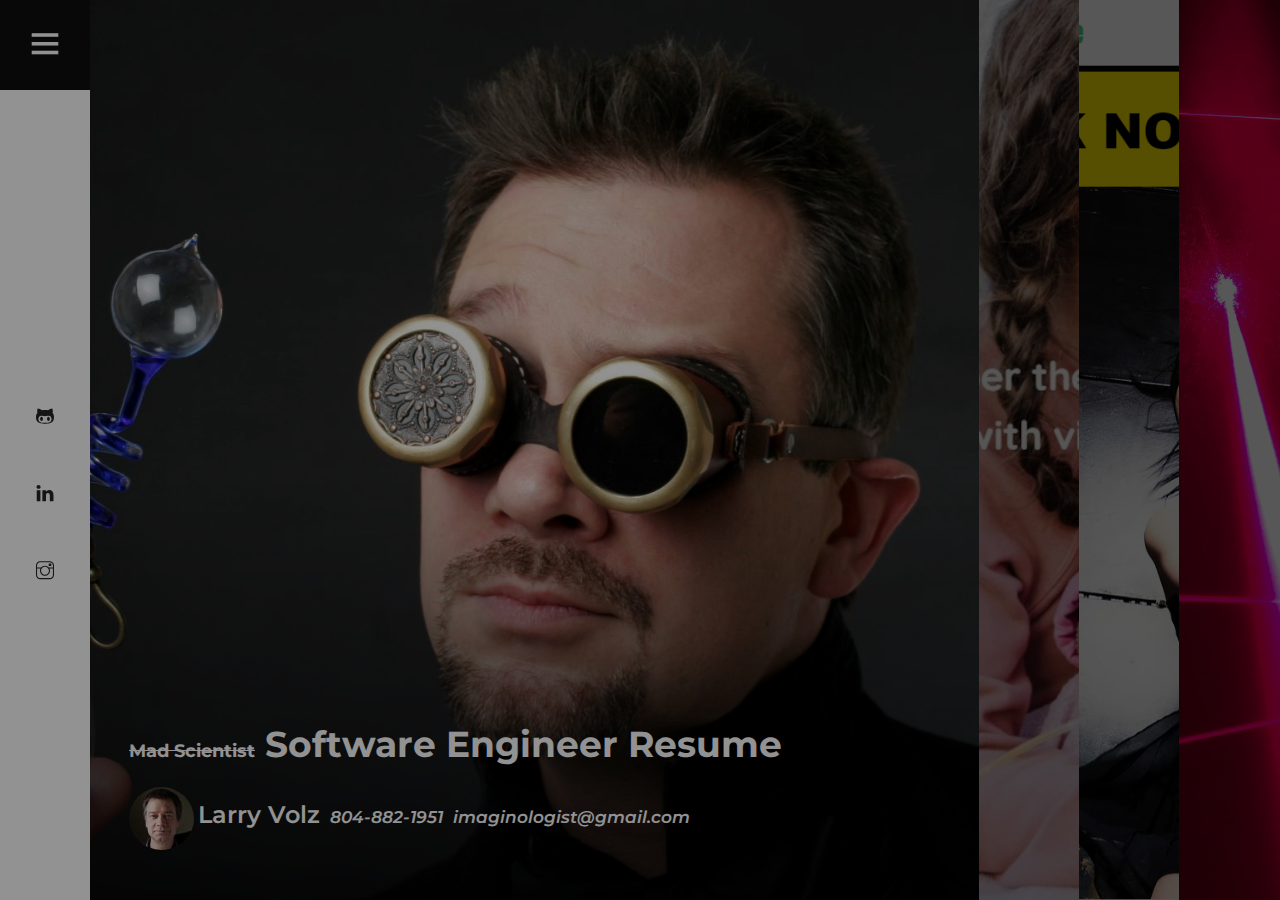
<file: index.html>
<!DOCTYPE html>
<html lang="zxx">
<head>
	<title>Larry Volz | Software Engineer</title>
	<meta charset="UTF-8">
	<meta name="description" content="Larry Volz - Full Stack Software Engineer">
	<meta name="keywords" content="Larry Volz, magician, software engineer, escape room, web developer, hypnotist, hypnotherapist, entertainer, comedian, magiccomedian, radford university, university of the people, springboard, cruise ships, zachary volz, nathaniel volz, richmond, virginia, va">
	<meta name="viewport" content="width=device-width, initial-scale=1.0">
	<!-- Stylesheets -->
	<link rel="stylesheet" href="css/bootstrap.min.css"/>
	<link rel="stylesheet" href="css/font-awesome.min.css"/>
	<link rel="stylesheet" href="css/themify-icons.css"/>
	<link rel="stylesheet" href="css/accordion.css"/>
	<link rel="stylesheet" href="css/owl.carousel.min.css"/>

	<!-- Main Stylesheets -->
	<link rel="stylesheet" href="css/style.css"/>


	<!--[if lt IE 9]>
		<script src="https://oss.maxcdn.com/html5shiv/3.7.2/html5shiv.min.js"></script>
		<script src="https://oss.maxcdn.com/respond/1.4.2/respond.min.js"></script>
	<![endif]-->

</head>
<body>
	<!-- Page Preloder -->
	<div id="preloder">
		<div class="loader"></div>
	</div>

	<!-- Offcanvas Menu Section -->
	<div class="menu-wrapper">
		<div class="menu-switch">
			<i class="ti-menu"></i>
		</div>
		<div class="menu-social-warp">
			<div class="menu-social">
				<!-- <a href="#"><i class="ti-facebook"></i></a>
				<a href="#"><i class="ti-twitter-alt"></i></a> -->
				<a href="https://github.com/Larry-Volz"><i class="ti-github"></i></a>
				<a href="https://www.linkedin.com/in/larry-volz/"><i class="ti-linkedin"></i></a>
				<a href="https://www.instagram.com/imaginologist/"><i class="ti-instagram"></i></a>
			</div>
		</div>
	</div>
	<div class="side-menu-wrapper">
		<div class="sm-header">
			<div class="menu-close">
				<i class="ti-arrow-left"></i>
			</div>
			<a href="index.html" class="site-logo">
				<img src="img/logo.png" alt="">
			</a>
		</div>
		<nav class="main-menu">
			<ul>
				<li><a href="index.html" class="active">Home</a></li>
				<li><a href="about.html">Resume</a></li>
				<li><a href="fullStack.html">Full Stack</a></li>
				<li><a href="gallery.html">Web Gallery</a></li>
				<li><a href="product-management.html">Product Management</a></li>
				<li><a href="contact.html">Contact</a></li>
			</ul>
		</nav>
		<div class="sm-footer">
			<!-- <div class="sm-socail">
				<a href="#"><i class="ti-facebook"></i></a>
				<a href="#"><i class="ti-twitter-alt"></i></a>
				<a href="#"><i class="ti-linkedin"></i></a>
				<a href="#"><i class="ti-instagram"></i></a>
			</div> -->
			<div class="copyright-text"><p>
  <!-- Copyright &copy;<script>document.write(new Date().getFullYear());</script> All rights reserved  -->
  <!-- Link back to Colorlib can't be removed. Template is licensed under CC BY 3.0. --></p></div>
		</div>
	</div>
	<!-- Offcanvas Menu Section end -->

	<!-- Hero Section end -->
	<section class="hero-section">
		<div class="pana-accordion" id="accordion">
    		<div class="pana-accordion-wrap">
				<div class="pana-accordion-item set-bg" data-setbg="img/hero/5.jpg">
					<div class="pa-text">
						<!-- <div class="pa-tag">people</div> -->
						<h2><span style="font-size: .5em;"><strike >Mad Scientist</strike></span> <a href="about.html">Software Engineer Resume</a></h2>
						<div>
							<!-- ^ originall class pa-author -->
							<img class="circle" src="img/hero/author.jpg" alt="Larry Volz - software engineer">
							<h4 class = "signature-line">Larry Volz<span style="font-style: italic; font-size: .7em;">&nbsp; <a href="tel: 804-882-1951"> 804-882-1951</a><a href="mailto:imaginologist@gmail.com">&nbsp; imaginologist@gmail.com</a></span></h4>
						</div>
					</div>
				</div>
				<div class="pana-accordion-item set-bg" data-setbg="img/hero/fullStack2.jpg">
					<div class="pa-text">
						<!-- <div class="pa-tag">people</div> -->
						<h2><a href="fullStack.html">Full Stack Projects</a></h2>
						<div>
							<!-- ^ originall class pa-author -->
							<img class="circle" src="img/hero/author.jpg" alt="Larry Volz - software engineer">
							<h4 class = "signature-line">Larry Volz<span style="font-style: italic; font-size: .7em;">&nbsp; <a href="tel: 804-882-1951"> 804-882-1951</a><a href="mailto:imaginologist@gmail.com">&nbsp; imaginologist@gmail.com</a></span></h4>
						</div>
					</div>
				</div>
				<div class="pana-accordion-item set-bg" data-setbg="img/hero/webDev2.jpg">
					<div class="pa-text">
						<!-- <div class="pa-tag">people</div> -->
						<h2><a href="gallery.html">Web Dev Gallery</a></h2>
						<div>
							<!-- ^ originall class pa-author -->
							<img class="circle" src="img/hero/author.jpg" alt="Larry Volz - software engineer">
							<h4 class = "signature-line">Larry Volz<span style="font-style: italic; font-size: .7em;">&nbsp; <a href="tel: 804-882-1951"> 804-882-1951</a><a href="mailto:imaginologist@gmail.com">&nbsp; imaginologist@gmail.com</a></span></h4>
						</div>
					</div>
				</div>
				<div class="pana-accordion-item set-bg" data-setbg="img/hero/lasers.jpg">
					<div class="pa-text">
						<!-- <div class="pa-tag">people</div> -->
						<h2><a href="product-management.html">Product Management</a></h2>
						<div>
							<!-- ^ originall class pa-author -->
							<img class="circle" src="img/hero/author.jpg" alt="Larry Volz - software engineer">
							<h4 class = "signature-line">Larry Volz<span style="font-style: italic; font-size: .7em;">&nbsp; <a href="tel: 804-882-1951"> 804-882-1951</a><a href="mailto:imaginologist@gmail.com">&nbsp; imaginologist@gmail.com</a></span></h4>
						</div>
					</div>
				</div>
				<!-- <div class="pana-accordion-item set-bg" data-setbg="img/hero/4.jpg">
					<div class="pa-text">
						<div class="pa-tag">people</div>
						<h2>69 Flavio Burg Suite</h2>
						<div>
							<img class="circle" src="img/hero/author.jpg" alt="Larry Volz - software engineer">
							<h4 class = "signature-line">Larry Volz<span style="font-style: italic; font-size: .7em;">&nbsp; <a href="tel: 804-882-1951"> 804-882-1951</a><a href="mailto:imaginologist@gmail.com">&nbsp; imaginologist@gmail.com</a></span></h4>
						</div>
					</div>
				</div> -->
	    	</div>
		</div>
		<div class="hero-slider-warp">
			<div class="hero-slider owl-carousel">
				<div class="hero-item set-bg" data-setbg="img/hero/5.jpg">
					<div class="pa-text">
						<!-- <div class="pa-tag">people</div> -->
						<h2 style="margin-top: 280px;">Larry Volz <strike style="font-size: .5em;">Mad Scientist</strike> <a href="about.html">Software Engineer Resume</a></h2>
						<div>
						</div>
					</div>
				</div>
				<div class="hero-item set-bg" data-setbg="img/hero/fullStack2.jpg">
					<div class="pa-text">
						<!-- <div class="pa-tag">people</div> -->
						<h2 style="margin-top: 280px;"><a href="fullStack.html">Full Stack Projects</a></h2>
						<div>
							<!-- ^ originall class pa-author -->
							<!-- <img class="circle" src="img/hero/author.jpg" alt="Larry Volz - software engineer"> -->
							<!-- <h4 class = "signature-line">Larry Volz<span style="font-style: italic; font-size: .7em;">&nbsp; <a href="tel: 804-882-1951"> 804-882-1951</a><a href="mailto:imaginologist@gmail.com">&nbsp; imaginologist@gmail.com</a></span></h4> -->
						</div>
					</div>
				</div>
				<div class="hero-item set-bg" data-setbg="img/hero/webDev2.jpg">
					<div class="pa-text">
						<!-- <div class="pa-tag">people</div> -->
						<h2 style="margin-top: 280px;"><a href="gallery.html">Web Dev Gallery</a></h2>
						<div>
							<!-- ^ originall class pa-author -->
							<!-- <img class="circle" src="img/hero/author.jpg" alt="Larry Volz - software engineer"> -->
							<!-- <h4 class = "signature-line">Larry Volz<span style="font-style: italic; font-size: .7em;">&nbsp; <a href="tel: 804-882-1951"> 804-882-1951</a><a href="mailto:imaginologist@gmail.com">&nbsp; imaginologist@gmail.com</a></span></h4> -->
						</div>
					</div>
				</div>
				<div class="hero-item set-bg" data-setbg="img/hero/lasers.jpg">
					<div class="pa-text">
						<h2 style="margin-top: 280px;"><a href="product-management.html">Product Management</a></h2>
						<div>
							<!-- ^ originall class pa-author -->
							<!-- <img class="circle" src="img/hero/author.jpg" alt="Larry Volz - software engineer"> -->
							<!-- <h4 class = "signature-line">Larry Volz<span style="font-style: italic; font-size: .7em;">&nbsp; <a href="tel: 804-882-1951"> 804-882-1951</a><a href="mailto:imaginologist@gmail.com">&nbsp; imaginologist@gmail.com</a></span></h4> -->
						</div>
					</div>
				</div>

			</div>
		</div>
	</section>
	<!-- Hero Section end -->

	<!--====== Javascripts & Jquery ======-->
	<script src="js/vendor/jquery-3.2.1.min.js"></script>
	<script src="js/bootstrap.min.js"></script>
	<script src="js/owl.carousel.min.js"></script>
	<script src="js/imagesloaded.pkgd.min.js"></script>
	<script src="js/isotope.pkgd.min.js"></script>
	<script src="js/jquery.nicescroll.min.js"></script>
	<script src="js/circle-progress.min.js"></script>
	<script src="js/pana-accordion.js"></script>
	<script src="js/main.js"></script>

	</body>
</html>
</file>
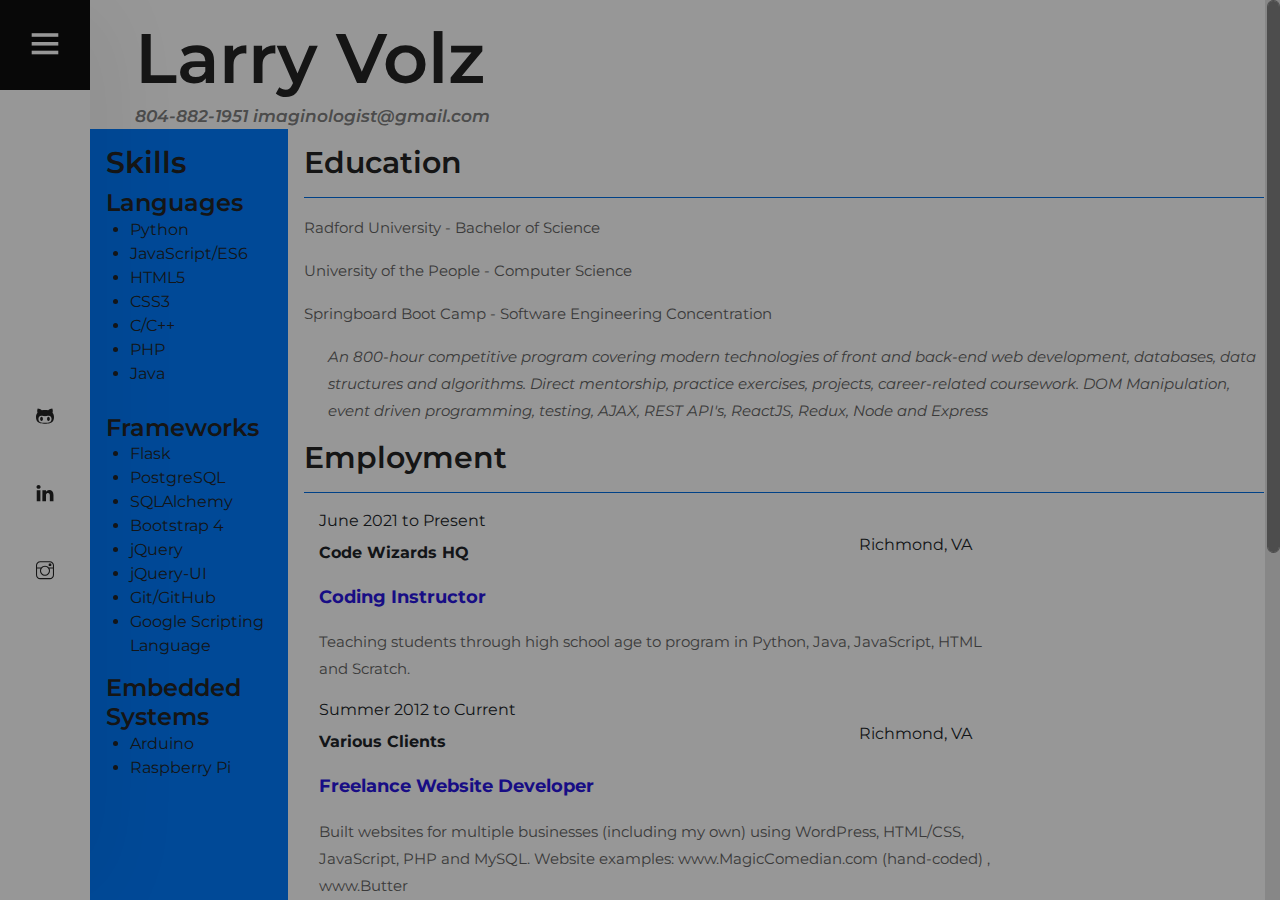
<file: about.html>
<!DOCTYPE html>
<html lang="zxx">
<head>
	<title>Larry Volz | Software Engineer</title>
	<meta charset="UTF-8">
	<meta name="description" content="Larry Volz - Full Stack Software Engineer">
	<meta name="keywords" content="Larry Volz, magician, software engineer, escape room, web developer, hypnotist, hypnotherapist, entertainer, comedian, magiccomedian, radford university, university of the people, springboard, cruise ships, zachary volz, nathaniel volz, richmond, virginia, va">
	<meta name="viewport" content="width=device-width, initial-scale=1.0">
	<!-- Stylesheets -->
	<link rel="stylesheet" href="css/bootstrap.min.css"/>
	<link rel="stylesheet" href="css/font-awesome.min.css"/>
	<link rel="stylesheet" href="css/themify-icons.css"/>
	<link rel="stylesheet" href="css/accordion.css"/>
	<link rel="stylesheet" href="css/owl.carousel.min.css"/>

	<!-- Main Stylesheets -->
	<link rel="stylesheet" href="css/style.css"/>


	<!--[if lt IE 9]>
		<script src="https://oss.maxcdn.com/html5shiv/3.7.2/html5shiv.min.js"></script>
		<script src="https://oss.maxcdn.com/respond/1.4.2/respond.min.js"></script>
	<![endif]-->

</head>
<body>
	<!-- Page Preloder -->
	<div id="preloder">
		<div class="loader"></div>
	</div>

	<!-- Offcanvas Menu Section -->
	<div class="menu-wrapper">
		<div class="menu-switch">
			<i class="ti-menu"></i>
		</div>
		<div class="menu-social-warp">
			<div class="menu-social">
				<!-- <a href="#"><i class="ti-facebook"></i></a>
				<a href="#"><i class="ti-twitter-alt"></i></a> -->
				<a href="https://github.com/Larry-Volz"><i class="ti-github"></i></a>
				<a href="https://www.linkedin.com/in/larry-volz/"><i class="ti-linkedin"></i></a>
				<a href="https://www.instagram.com/imaginologist/"><i class="ti-instagram"></i></a>
			</div>
		</div>
	</div>
	<div class="side-menu-wrapper">
		<div class="sm-header">
			<div class="menu-close">
				<i class="ti-arrow-left"></i>
			</div>
			<a href="index.html" class="site-logo">
				<img src="img/logo.png" alt="">
			</a>
		</div>
		<nav class="main-menu">
			<ul>
				<li><a href="index.html">Home</a></li>
				<li><a href="about.html" class="active">Resume</a></li>
				<li><a href="fullStack.html">Full Stack</a></li>
				<li><a href="gallery.html">Web Gallery</a></li>
				<li><a href="product-management.html">Product Management</a></li>
				<li><a href="contact.html">Contact</a></li>
			</ul>
		</nav>
		<div class="sm-footer">
			<!-- <div class="sm-socail">
				<a href="#"><i class="ti-facebook"></i></a>
				<a href="#"><i class="ti-twitter-alt"></i></a>
				<a href="#"><i class="ti-linkedin"></i></a>
				<a href="#"><i class="ti-instagram"></i></a>
			</div> -->
			<div class="copyright-text"><p></div>
		</div>
	</div>
	<!-- Offcanvas Menu Section end -->

	<!-- About Section start -->

	<section class="about-section">
		<div class="about-warp">
			
			<div class="container-fluid">
				<div class="container mt-3">
				<div class="col-sm-6">
					<h1 class="pt-5" style = "display: inline;">Larry Volz</h1>
				</div>
				<div class="col-md-6">
					<h4><span style="font-style: italic; font-size: .7em; display: inline;">
					   <a class = "gray" href="tel: 804-882-1951" >804-882-1951</a>
					   <a class = "gray" href="mailto:imaginologist@gmail.com">imaginologist@gmail.com</a>
					</span></h4>
				   </div>

				</div>
			</div>

			<div class="col-sm-2 bg-primary p-3">
				<h3>Skills</h3>
				<h4 class="mt-2">Languages</h4>
				<ul class="ml-4">
					<li>Python</li>
					<li>JavaScript/ES6</li>
					<li>HTML5</li>
					<li>CSS3</li>
					<li>C/C++</li>
					<li>PHP</li>
					<li>Java</li>
					<br>
				</ul>
				<h4 class="mt-1">Frameworks</h4>
				<ul class="ml-4">
					<li>Flask</li>
					<li>PostgreSQL</li>
					<li>SQLAlchemy</li>
					<!-- <li>NodeJS</li> -->
					<!-- <li>React</li> -->
					<li>Bootstrap 4</li>
					<li>jQuery</li>
					<li>jQuery-UI</li>
					<li>Git/GitHub</li>
					<li>Google Scripting Language</li>
				</ul>
				<h4 class="mt-3">Embedded Systems</h4>
				<ul class="ml-4">
					<li>Arduino</li>
					<li>Raspberry Pi</li>
				</ul>
			</div>
			<div class="col-sm-10 p-3">
				<h3>Education</h3>
				<hr class="bg-primary">
				<p>Radford University - Bachelor of Science</p>
				<p>University of the People - Computer Science</p>
				<p>Springboard Boot Camp - Software Engineering Concentration</p>
				<p class = "ml-4"><em>An 800-hour competitive program covering modern technologies of front and back-end web
					development, databases, data structures and algorithms. Direct mentorship, practice exercises,
					projects, career-related coursework. DOM Manipulation, event driven programming, testing, AJAX,
					REST API's, ReactJS, Redux, Node and Express</em></p>

					<h3>Employment</h3>
				<hr class="bg-primary">


				<div class="col-sm-3">
					June 2021 to Present
				</div>
				<div class="col-sm-9">
					<div class="row">
						<div class="col-sm-9 mt-2">
						<strong>Code Wizards HQ</strong>
					</div>
					<div class="col-sm-3">
						Richmond, VA
					</div>
					</div>
					<p class="mt-3 dk-blue">Coding Instructor</p>
					<p>Teaching students through high school age to program in Python, Java, JavaScript, HTML and Scratch.</p>
				</div>
				
				<div class="col-sm-3">
					Summer 2012 to Current
				</div>
				<div class="col-sm-9">
					<div class="row">
						<div class="col-sm-9 mt-2">
						<strong>Various Clients</strong>
					</div>
					<div class="col-sm-3">
						Richmond, VA
					</div>
					</div>
					<p class="mt-3 dk-blue">Freelance Website Developer</p>
					<p>Built websites for multiple businesses (including my own) using
						WordPress, HTML/CSS, JavaScript, PHP and MySQL. Website
						examples: www.MagicComedian.com (hand-coded) ,
						www.Butter</p>
				</div>

				<br>

				<div class="col-sm-3">
					Jan. 2012 to Jan. 2020
				</div>
				<div class="col-sm-9">
					<div class="row">
						<div class="col-sm-9 mt-2">
						<strong>Real Escape Room</strong>
					</div>
					<div class="col-sm-3">
						Richmond, VA
					</div>
					</div>
					<p class="dk-blue mt-3">Software Engineer, Product Designer and Escape Room Owner</p>
					<p>RealEscapeRoom.net, Github.com
						Designed/built/coded Arduino-based systems using C/C++ using
						both serial port and GPIO to monitor laser and ultrasonic sensors,
						reed switches, and RFID controllers and control servos, lasers, maglocks, audio and video equipment
						Raspberry Pi based systems coded in Java, Python, Flask, JavaScript
						and Kivy monitoring touch screens and controlling A/V and mag-locks
						Web design, SEO, advertising, social media marketing and general
						management of the business
						</p>
				</div>

				<br>

				<div class="col-sm-3">
					Jan. 2000 to Current

				</div>
				<div class="col-sm-9">
					<div class="row">
						<div class="col-sm-9 mt-2">
						<strong>Richmond Hypnosis Center, Princess Cruises,
							Others</strong>
					</div>
					<div class="col-sm-3">
						various
					</div>
					</div>
					<p class="dk-blue mt-3">Life Coach and Variety Entertainer (magician/comedy hypnotist)
						</p>
					<p>Entertained on cruise ships and at colleges and also helped people
						increase motivation to change habits and achieve goals with
						coaching and hypnosis.						
						</p>
				</div>





			</div>

		</div>

	</section>

	<!-- About Section end -->

	<!--====== Javascripts & Jquery ======-->
	<script src="js/vendor/jquery-3.2.1.min.js"></script>
	<script src="js/bootstrap.min.js"></script>
	<script src="js/owl.carousel.min.js"></script>
	<script src="js/imagesloaded.pkgd.min.js"></script>
	<script src="js/isotope.pkgd.min.js"></script>
	<script src="js/jquery.nicescroll.min.js"></script>
	<script src="js/circle-progress.min.js"></script>
	<script src="js/pana-accordion.js"></script>
	<script src="js/main.js"></script>

	</body>
</html>
</file>
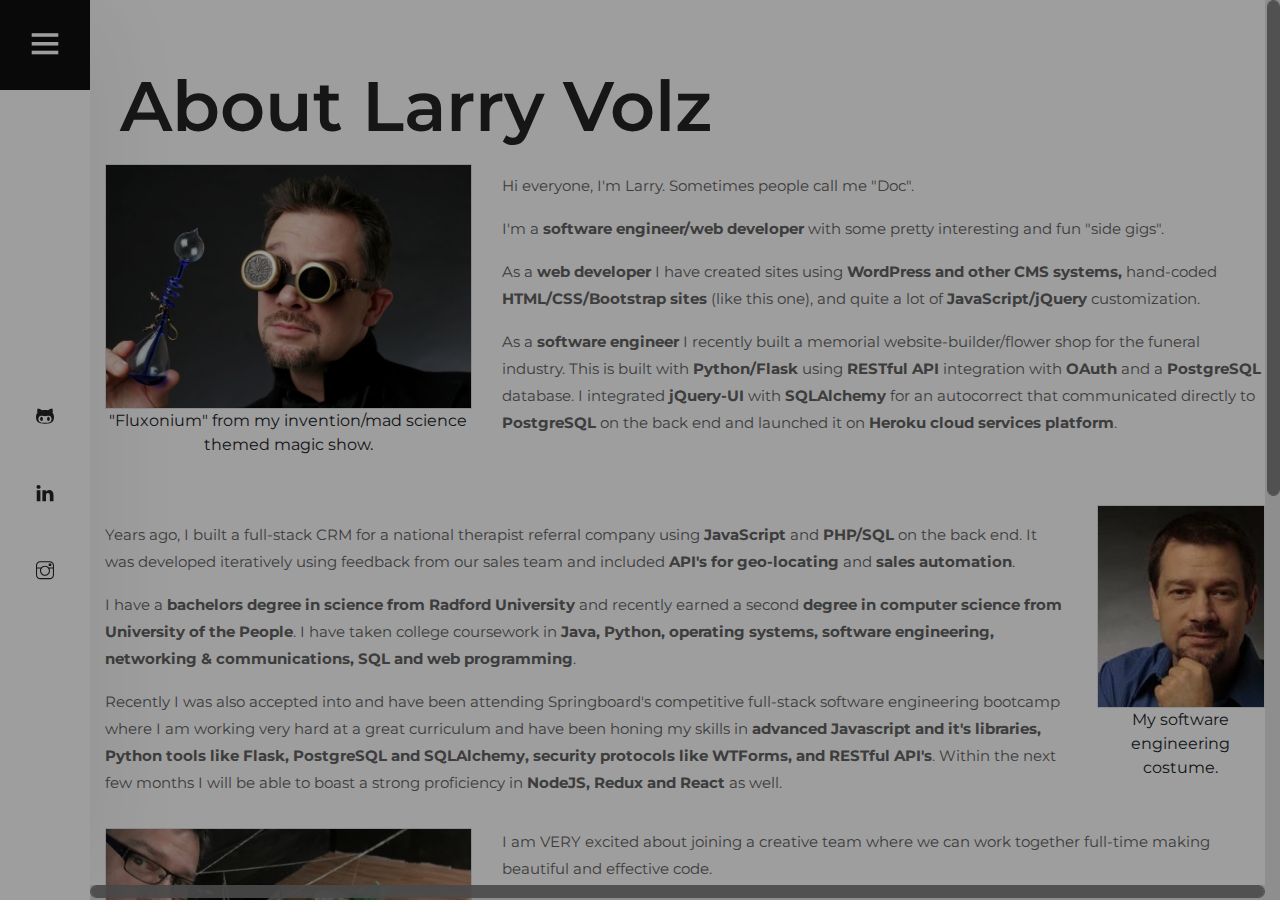
<file: about_narrative.html>
<!DOCTYPE html>
<html lang="zxx">
<head>
	<title>Larry Volz | Software Engineer</title>
	<meta charset="UTF-8">
	<meta name="description" content="Larry Volz - Full Stack Software Engineer">
	<meta name="keywords" content="Larry Volz, magician, software engineer, escape room, web developer, hypnotist, hypnotherapist, entertainer, comedian, magiccomedian, radford university, university of the people, springboard, cruise ships, zachary volz, nathaniel volz, richmond, virginia, va">
	<meta name="viewport" content="width=device-width, initial-scale=1.0">
	<!-- Stylesheets -->
	<link rel="stylesheet" href="css/bootstrap.min.css"/>
	<link rel="stylesheet" href="css/font-awesome.min.css"/>
	<link rel="stylesheet" href="css/themify-icons.css"/>
	<link rel="stylesheet" href="css/accordion.css"/>
	<link rel="stylesheet" href="css/owl.carousel.min.css"/>

	<!-- Main Stylesheets -->
	<link rel="stylesheet" href="css/style.css"/>


	<!--[if lt IE 9]>
		<script src="https://oss.maxcdn.com/html5shiv/3.7.2/html5shiv.min.js"></script>
		<script src="https://oss.maxcdn.com/respond/1.4.2/respond.min.js"></script>
	<![endif]-->

</head>
<body>
	<!-- Page Preloder -->
	<div id="preloder">
		<div class="loader"></div>
	</div>

	<!-- Offcanvas Menu Section -->
	<div class="menu-wrapper">
		<div class="menu-switch">
			<i class="ti-menu"></i>
		</div>
		<div class="menu-social-warp">
			<div class="menu-social">
				<!-- <a href="#"><i class="ti-facebook"></i></a>
				<a href="#"><i class="ti-twitter-alt"></i></a> -->
				<a href="https://github.com/Larry-Volz"><i class="ti-github"></i></a>
				<a href="https://www.linkedin.com/in/larry-volz/"><i class="ti-linkedin"></i></a>
				<a href="https://www.instagram.com/imaginologist/"><i class="ti-instagram"></i></a>
			</div>
		</div>
	</div>
	<div class="side-menu-wrapper">
		<div class="sm-header">
			<div class="menu-close">
				<i class="ti-arrow-left"></i>
			</div>
			<a href="index.html" class="site-logo">
				<img src="img/logo.png" alt="">
			</a>
		</div>
		<nav class="main-menu">
			<ul>
				<li><a href="index.html" >Home</a></li>
				<li><a href="about.html" class="active">Resume</a></li>
				<li><a href="fullStack.html">Full Stack</a></li>
				<li><a href="gallery.html">Web Gallery</a></li>
				<li><a href="product-management.html">Product Management</a></li>
				<li><a href="contact.html">Contact</a></li>
			</ul>
		</nav>
		<div class="sm-footer">
			<!-- <div class="sm-socail">
				<a href="#"><i class="ti-facebook"></i></a>
				<a href="#"><i class="ti-twitter-alt"></i></a>
				<a href="#"><i class="ti-linkedin"></i></a>
				<a href="#"><i class="ti-instagram"></i></a>
			</div> -->
			<div class="copyright-text"><p></div>
		</div>
	</div>
	<!-- Offcanvas Menu Section end -->

	<!-- About Section end -->
	<section class="about-section">
		<div class="about-warp">

			<section id="aboutTitle">
				<div class="container-fluid">
					<div class="container mt-3">
					 <h1 class="pt-5">About Larry Volz</h1>
					</div>
				</div>
		
			</section>
		  
		
			<section>
			  <div class="aboutContent container justify-content-around">
				  <div class="row ">
					  <div class="col-lg-4 my-3">
						  <figure>
							<img src="img/Larry-Volz_mad-scientist.JPG" alt="Larry Volz Headshot" class="img-fluid  border "><figcaption class="text-center">"Fluxonium" from my invention/mad science themed magic show.</figcaption>
						  </figure>
		
					  </div>
					  <!-- <div class="col-sx-0 col-md-1"></div> -->
					  <div class="col-lg-8 align-items-center my-3 para" id="para1">
						<p class="mt-2 ">Hi everyone, I'm Larry.  Sometimes people call me "Doc". </p>
						<p>I'm a <strong>software engineer/web developer</strong> with some pretty interesting and fun "side gigs".</p>
						
						<p>As a <strong>web developer</strong> I have created sites using <strong>WordPress and other CMS systems,</strong> hand-coded <strong>HTML/CSS/Bootstrap sites</strong> (like this one), and quite a lot of <strong>JavaScript/jQuery</strong> customization.</p>
						<p>As a <strong>software engineer</strong> I recently built a memorial website-builder/flower shop for the funeral industry.  This is built with <strong>Python/Flask </strong>using<strong> RESTful API</strong> integration with <strong>OAuth</strong> and a <strong>PostgreSQL</strong> database.  I integrated <strong>jQuery-UI</strong> with <strong>SQLAlchemy</strong> for an autocorrect that communicated directly to <strong>PostgreSQL</strong> on the back end and launched it on <strong>Heroku cloud services platform</strong>.</p>
					  </div>
		
				  </div>
			  </div>
		  </section>
		  
		  <section>
			<div class="container aboutContent">
				<div class="row ">
					
					<div class="col-lg-10  justify-content-end my-3 para" id="para2">
					  <p class="mt-2">
						
					  </p>
					  
					  <p>Years ago,  I built a full-stack CRM for a national therapist referral company using <strong>JavaScript</strong> and <strong>PHP/SQL</strong> on the back end. It was developed iteratively using feedback from our sales team and included <strong>API's for geo-locating</strong> and <strong>sales automation</strong>.   </p>
						<p>I have a <strong>bachelors degree in science from Radford University</strong> and recently earned a second <strong>degree in computer science from University of the People</strong>.  I have taken college coursework in <strong> Java, Python, operating systems, software engineering, networking & communications, SQL and web programming</strong>.</p>
						  <p>Recently I was also accepted into and have been attending Springboard's competitive full-stack software engineering bootcamp where I am working very hard at a great curriculum and have been honing my skills in <strong> advanced Javascript and it's libraries, Python tools like Flask, PostgreSQL and SQLAlchemy, security protocols like WTForms, and RESTful API's</strong>.  Within the next few months I will be able to boast a strong proficiency in  <strong>NodeJS, Redux and React</strong>	as well. </p>
					  </p>
					</div>
		
					<div class="col-lg-2 my-3">
					  <figure>
						<img src="img/me_bigger.jpg" alt="Larry Volz Headshot" class="img-fluid  border"><figcaption class="text-center">My software engineering costume.</figcaption>
					  </figure>
				  </div>
		
				</div>
			</div>
		</section>
		
		
			<div class="container justify-content-around">
				<div class="row ">
					<div class="col-lg-4">
					  <figure>
						<img src="img/buildingElectronics_420x236.jpg" alt="Larry Volz building escape room" class="img-fluid  border "><figcaption class="text-center">Building an escape room behind the scenes Strings mark the laser maze.</figcaption>
					  </figure>
					</div>
		
		
					<div class="col-lg-8 justify-content-end para" id="para3">
						<p>
						I am VERY excited about joining a creative team where we can work together full-time making beautiful and effective code. </p>

						<p>As an escape room owner/designer I have coded in <strong>C/C++, Python/Flask, JavaScript and Java on Arduino and Raspberry Pi microcontrollers</strong>. These were embedded systems I engineered and built for puzzles designed to challenge and entertain my players. (moo ha haaaa!!)  These included systems that guided laser mazes, animated props, unlocked secret doors and more.  </p>
						
						<p>
						  Creating is one of the things I enjoy most in life.  You might have picked up on that from all the crazy pictures of me. 
						</p>
			 
					</div>
					
					<div class="row">
					  <div class="col  justify-content-center m-2 para" id="para4">
						<p>I spent my younger years traveling the world as an illusionist and comedy hypnotist.  And then later I have spent a lot of time helping people challenge and change bad habits through hypnotherapy. </p>
						<p>So I like to think that I'm fun to be around, a VERY dedicated and self-starting <strong>project manager</strong> and have great communication and motivational soft skills. 
						</p>
						  <p>
							If you are an employer or contractor looking for a new <strong>consultant</strong> or <strong>developer</strong> -- I hope that you'll find my skillset and portfolio to your liking.  I'd love to talk with you.
						  </p>
						  <p>
							Or if you're just a friendly curious soul I hope you've enjoyed my work so far.  I have lots more on the way.  
						  </p>
					  </div>
					</div>
		
		
					<div class="row">
		
											  
					<div class="col-lg-4">
					  <figure>
						<img src="img/HeistLasersAndPlayers_420x280.png" alt="Larry Volz's laser maze'" class="img-fluid  border "><figcaption class="text-center">The escape room laser maze finished.</figcaption>
					  </figure>
					</div>
		
					  <div class="col ">
						<p>
						  And if you are looking for my entertainment sites you can find videos of my shows and mobile escape rooms in the links below.  Yes I still do these things now and then (at least, I will again when Covid-19 has moved along). I am just more selective and travel a bit less nowadays so I can be home with my kids.
						</p>
						<p>
						  Thanks for hanging out!
						</p>
		
						<div class="row justify-content-center">
						  <div class="col-sm-12 col-md-6 col-lg-3 m-1 px-0 border rounded text-center "><a href="https://www.magiccomedian.net">magiccomedian.net</a></div>
						  <div class="col-sm-12 col-md-6 col-lg-3 px-0 m-1 border rounded text-center"><a href="https://www.hypnotistcomedy.com">hypnotistcomedy.com</a></div>
						  <div class="col-sm-12 col-md-6 col-lg-3 px-0 m-1 border rounded text-center"><a href="https://www.realescaperoom.net">realescaperoom.net</a></div>
						  <div class="col-sm-12 col-md-6 col-lg-3 px-0 m-1 border rounded text-center"><a href="https://www.richmondhypnosiscenter.com">richmondhypnosiscenter.com</a>
						  </div>
				  ````</div>
		
					  </div>
					</div>
					  
				</div>
		
				
				
		
			</div>
		</section>
		 
		</div>
	</section>
	<!-- About Section end -->

	<!--====== Javascripts & Jquery ======-->
	<script src="js/vendor/jquery-3.2.1.min.js"></script>
	<script src="js/bootstrap.min.js"></script>
	<script src="js/owl.carousel.min.js"></script>
	<script src="js/imagesloaded.pkgd.min.js"></script>
	<script src="js/isotope.pkgd.min.js"></script>
	<script src="js/jquery.nicescroll.min.js"></script>
	<script src="js/circle-progress.min.js"></script>
	<script src="js/pana-accordion.js"></script>
	<script src="js/main.js"></script>

	</body>
</html>
</file>
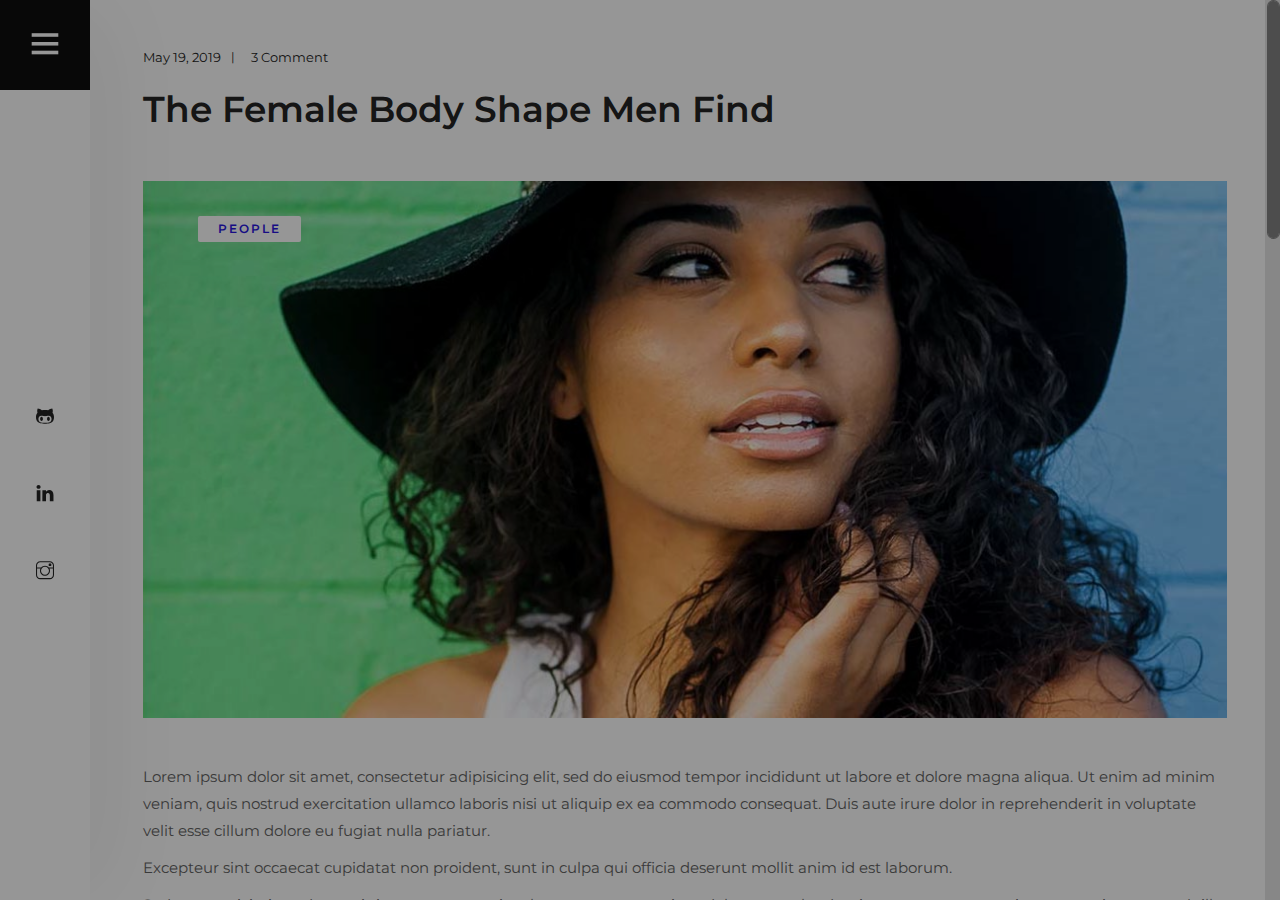
<file: blog-details.html>
<!DOCTYPE html>
<html lang="zxx">
<head>
	<title>Larry Volz | Software Engineer</title>
	<meta charset="UTF-8">
	<meta name="description" content="Larry Volz - Full Stack Software Engineer">
	<meta name="keywords" content="Larry Volz, magician, software engineer, escape room, web developer, hypnotist, hypnotherapist, entertainer, comedian, magiccomedian, radford university, university of the people, springboard, cruise ships, zachary volz, nathaniel volz, richmond, virginia, va">
	<meta name="viewport" content="width=device-width, initial-scale=1.0">
	<!-- Stylesheets -->
	<link rel="stylesheet" href="css/bootstrap.min.css"/>
	<link rel="stylesheet" href="css/font-awesome.min.css"/>
	<link rel="stylesheet" href="css/themify-icons.css"/>
	<link rel="stylesheet" href="css/accordion.css"/>
	<link rel="stylesheet" href="css/fresco.css"/>
	<link rel="stylesheet" href="css/owl.carousel.min.css"/>

	<!-- Main Stylesheets -->
	<link rel="stylesheet" href="css/style.css"/>


	<!--[if lt IE 9]>
		<script src="https://oss.maxcdn.com/html5shiv/3.7.2/html5shiv.min.js"></script>
		<script src="https://oss.maxcdn.com/respond/1.4.2/respond.min.js"></script>
	<![endif]-->

</head>
<body>
	<!-- Page Preloder -->
	<div id="preloder">
		<div class="loader"></div>
	</div>

	<!-- Offcanvas Menu Section -->
	<div class="menu-wrapper">
		<div class="menu-switch">
			<i class="ti-menu"></i>
		</div>
		<div class="menu-social-warp">
			<div class="menu-social">
				<!-- <a href="#"><i class="ti-facebook"></i></a>
				<a href="#"><i class="ti-twitter-alt"></i></a> -->
				<a href="https://github.com/Larry-Volz"><i class="ti-github"></i></a>
				<a href="https://www.linkedin.com/in/larry-volz/"><i class="ti-linkedin"></i></a>
				<a href="https://www.instagram.com/imaginologist/"><i class="ti-instagram"></i></a>
			</div>
		</div>
	</div>
	<div class="side-menu-wrapper">
		<div class="sm-header">
			<div class="menu-close">
				<i class="ti-arrow-left"></i>
			</div>
			<a href="index.html" class="site-logo">
				<img src="img/logo.png" alt="">
			</a>
		</div>
		<nav class="main-menu">
			<ul>
				<li><a href="index.html" class="active">Home</a></li>
				<li><a href="about.html">Resume</a></li>
				<li><a href="fullStack.html">Full Stack</a></li>
				<li><a href="gallery.html">Web Gallery</a></li>
				<li><a href="product-management.html">Product Management</a></li>
				<li><a href="contact.html">Contact</a></li>
			</ul>
		</nav>
		<div class="sm-footer">
			<!-- <div class="sm-socail">
				<a href="#"><i class="ti-facebook"></i></a>
				<a href="#"><i class="ti-twitter-alt"></i></a>
				<a href="#"><i class="ti-linkedin"></i></a>
				<a href="#"><i class="ti-instagram"></i></a>
			</div> -->
			<div class="copyright-text"><p></div>
		</div>
	</div>
	<!-- Offcanvas Menu Section end -->

	<!-- Blog Section end -->
	<section class="blog-details">
		<div class="container">
			<div class="single-blog-page">
				<div class="blog-metas">
					<div class="blog-meta">May 19, 2019</div>
					<div class="blog-meta">3 Comment</div>
				</div>
				<h2>The Female Body Shape Men Find</h2>
				<div class="blog-thumb">
					<div class="thumb-cata">people</div>
					<img src="img/blog-details/thumbnail.jpg" alt="">
				</div>
				<p>Lorem ipsum dolor sit amet, consectetur adipisicing elit, sed do eiusmod tempor incididunt ut labore et dolore magna aliqua. Ut enim ad minim veniam, quis nostrud exercitation ullamco laboris nisi ut aliquip ex ea commodo consequat. Duis aute irure dolor in reprehenderit in voluptate velit esse cillum dolore eu fugiat nulla pariatur. </p>
				<p>Excepteur sint occaecat cupidatat non proident, sunt in culpa qui officia deserunt mollit anim id est laborum. </p>
				<p>Sed ut perspiciatis unde omnis iste natus error sit voluptatem accusantium doloremque laudantium, totam rem aperiam, eaque ipsa quae ab illo inventore veritatis et quasi architecto beatae vitae dicta sunt explicabo</p>
				<div class="row blog-gallery">
					<div class="col-lg-3 p-0">
						<div class="bg-item">
							<img src="img/blog-details/1.jpg" alt="">
						</div>
					</div>
					<div class="col-lg-9 p-0">
						<div class="row m-0">
							<div class="col-lg-4 p-0">
								<div class="bg-item">
									<img src="img/blog-details/2.jpg" alt="">
								</div>
							</div>
							<div class="col-lg-8 p-0">
								<div class="bg-item">
									<img src="img/blog-details/3.jpg" alt="">
								</div>	
							</div>
							<div class="col-lg-8 p-0">
								<div class="bg-item">
									<img src="img/blog-details/4.jpg" alt="">
								</div>	
							</div>
							<div class="col-lg-4 p-0">
								<div class="bg-item">
									<img src="img/blog-details/5.jpg" alt="">
								</div>	
							</div>
						</div>
					</div>
				</div>
				<div class="row pt-5">
					<div class="col-lg-6 mb-4">
						<a href="#" class="post-cata">people</a>
						<a href="#" class="post-cata">Photography</a>
						<a href="#" class="post-cata">nature</a>
					</div>
					<div class="col-lg-6 mb-5 text-left text-md-right">
						<div class="post-share">
							<span>Share:</span>
							<a href="#"><i class="fa fa-facebook"></i></a>
							<a href="#"><i class="fa fa-twitter"></i></a>
							<a href="#"><i class="fa fa-google-plus"></i></a>
							<a href="#"><i class="fa fa-linkedin"></i></a>
							<a href="#"><i class="fa fa-envelope"></i></a>
						</div>
					</div>
				</div>
				<div class="blog-navigation">
					<div class="row m-0">
						<div class="col-lg-6 p-0">
							<a href="#" class="bn-item set-bg" data-setbg="img/blog-details/blog-prev.jpg">
								<h4><i class="ti-arrow-left"></i> The Female Body Shape Men Find Most Attractive</h4>
							</a>
						</div>
						<div class="col-lg-6 p-0">
							<a href="#" class="bn-item bn-next set-bg" data-setbg="img/blog-details/blog-next.jpg">
								<h4><i class="ti-arrow-right"></i>Vietnam's largest art community</h4>
							</a>
						</div>
					</div>
				</div>
				<div class="recent-blog">
					<h3 class="mb-4 pb-2">Recommended For You</h3>
					<div class="row">
						<div class="col-lg-4">
							<div class="blog-item rp-item set-bg" data-setbg="img/blog/6.jpg">
								<div class="bi-tag">nature</div>
								<div class="bi-text">
									<div class="bi-date">May 19, 2019 | 3 Comment</div>
									<h3><a href="blog-details.html">The Biggest Cinema Event In 2019</a></h3>
								</div>
							</div>
						</div>
						<div class="col-lg-4">
							<div class="blog-item rp-item set-bg" data-setbg="img/blog/4.jpg">
								<div class="bi-tag">nature</div>
								<div class="bi-text">
									<div class="bi-date">May 19, 2019 | 3 Comment</div>
									<h3><a href="blog-details.html">The Biggest Cinema Event In 2019</a></h3>
								</div>
							</div>
						</div>
						<div class="col-lg-4">
							<div class="blog-item rp-item set-bg" data-setbg="img/blog/3.jpg">
								<div class="bi-tag">nature</div>
								<div class="bi-text">
									<div class="bi-date">May 19, 2019 | 3 Comment</div>
									<h3><a href="blog-details.html">The Biggest Cinema Event In 2019</a></h3>
								</div>
							</div>
						</div>
					</div>
				</div>
				<div class="comment-option">
					<h3>2 Comments</h3>
					<div class="single-comment-item first-comment">
						<div class="sc-author">
							<img src="img/blog-details/user-1.jpg" alt="">
						</div>
						<div class="sc-text">
							<span>27 Aug 2019</span>
							<h5>Brandon Kelley</h5>
							<p>Neque porro qui squam est, qui dolorem ipsum quia dolor sit amet, consectetur, adipisci velit, sed quia non numquam eius modi tempora.lit, sed quia non numquam eius modi tempora numquam eius modi tempora..</p>
							<a href="#" class="comment-btn like-btn">Like</a>
							<a href="#" class="comment-btn">Reply</a>
						</div>
					</div>
					<div class="single-comment-item reply-comment">
						<div class="sc-author">
							<img src="img/blog-details/user-2.jpg" alt="">
						</div>
						<div class="sc-text">
							<span>27 Aug 2019</span>
							<h5>Mia Maya</h5>
							<p>Neque porro qui squam est, qui dolorem ipsum quia dolor sit amet, consectetur, adipisci velit, sed quia non numquam eius modi tempora.lit, sed quia non numquam eius modi tempora numquam eius modi tempora.</p>
							<a href="#" class="comment-btn like-btn">Like</a>
							<a href="#" class="comment-btn">Reply</a>
						</div>
					</div>
					<div class="single-comment-item second-comment ">
						<div class="sc-author">
							<img src="img/blog-details/user-3.jpg" alt="">
						</div>
						<div class="sc-text">
							<span>27 Aug 2019</span>
							<h5>Mike Phillips</h5>
							<p>Neque porro qui squam est, qui dolorem ipsum quia dolor sit amet, consectetur, adipisci velit, sed quia non numquam eius modi tempora.lit, sed quia non numquam eius modi tempora numquam eius modi tempora.</p>
							<a href="#" class="comment-btn like-btn">Like</a>
							<a href="#" class="comment-btn">Reply</a>
						</div>
					</div>
				</div>
				<div class="comment-form">
					<h3>Leave A Comment</h3>
					<form action="#">
						<div class="row">
							<div class="col-md-4">
								<input type="text" placeholder="Name">
							</div>
							<div class="col-md-4">
								<input type="text" placeholder="Email">
							</div>
							<div class="col-md-4">
								<input type="text" placeholder="Phone">
							</div>
							<div class="col-md-12">
								<textarea placeholder="Comment"></textarea>
								<button type="submit">Post Comment</button>
							</div>
						</div>
					</form>
				</div>
			</div>
		</div>
	</section>
	<!-- Blog Section end -->

	<!--====== Javascripts & Jquery ======-->
	<script src="js/vendor/jquery-3.2.1.min.js"></script>
	<script src="js/bootstrap.min.js"></script>
	<script src="js/owl.carousel.min.js"></script>
	<script src="js/imagesloaded.pkgd.min.js"></script>
	<script src="js/isotope.pkgd.min.js"></script>
	<script src="js/jquery.nicescroll.min.js"></script>
	<script src="js/circle-progress.min.js"></script>
	<script src="js/pana-accordion.js"></script>
	<script src="js/main.js"></script>

	</body>
</html>
</file>
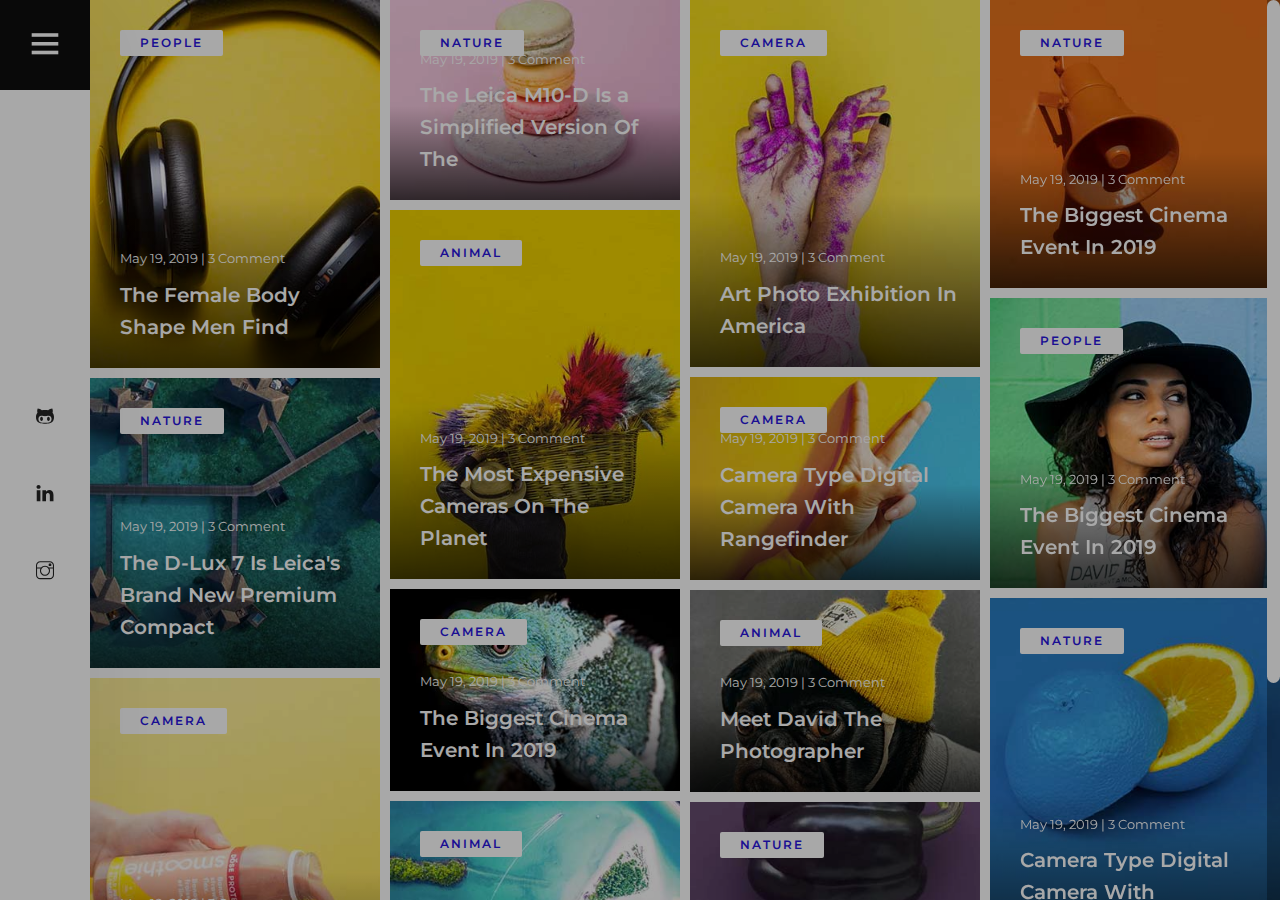
<file: blog.html>
<!DOCTYPE html>
<html lang="zxx">
<head>
	<title>Larry Volz | Software Engineer</title>
	<meta charset="UTF-8">
	<meta name="description" content="Larry Volz - Full Stack Software Engineer">
	<meta name="keywords" content="Larry Volz, magician, software engineer, escape room, web developer, hypnotist, hypnotherapist, entertainer, comedian, magiccomedian, radford university, university of the people, springboard, cruise ships, zachary volz, nathaniel volz, richmond, virginia, va">
	<meta name="viewport" content="width=device-width, initial-scale=1.0">
	<!-- Stylesheets -->
	<link rel="stylesheet" href="css/bootstrap.min.css"/>
	<link rel="stylesheet" href="css/font-awesome.min.css"/>
	<link rel="stylesheet" href="css/themify-icons.css"/>
	<link rel="stylesheet" href="css/accordion.css"/>
	<link rel="stylesheet" href="css/fresco.css"/>
	<link rel="stylesheet" href="css/owl.carousel.min.css"/>

	<!-- Main Stylesheets -->
	<link rel="stylesheet" href="css/style.css"/>


	<!--[if lt IE 9]>
		<script src="https://oss.maxcdn.com/html5shiv/3.7.2/html5shiv.min.js"></script>
		<script src="https://oss.maxcdn.com/respond/1.4.2/respond.min.js"></script>
	<![endif]-->

</head>
<body>
	<!-- Page Preloder -->
	<div id="preloder">
		<div class="loader"></div>
	</div>

	<!-- Offcanvas Menu Section -->
	<div class="menu-wrapper">
		<div class="menu-switch">
			<i class="ti-menu"></i>
		</div>
		<div class="menu-social-warp">
			<div class="menu-social">
				<!-- <a href="#"><i class="ti-facebook"></i></a>
				<a href="#"><i class="ti-twitter-alt"></i></a> -->
				<a href="https://github.com/Larry-Volz"><i class="ti-github"></i></a>
				<a href="https://www.linkedin.com/in/larry-volz/"><i class="ti-linkedin"></i></a>
				<a href="https://www.instagram.com/imaginologist/"><i class="ti-instagram"></i></a>
			</div>
		</div>
	</div>
	<div class="side-menu-wrapper">
		<div class="sm-header">
			<div class="menu-close">
				<i class="ti-arrow-left"></i>
			</div>
			<a href="index.html" class="site-logo">
				<img src="img/logo.png" alt="">
			</a>
		</div>
		<nav class="main-menu">
			<ul>
				<li><a href="index.html" class="active">Home</a></li>
				<li><a href="about.html">Resume</a></li>
				<li><a href="fullStack.html">Full Stack</a></li>
				<li><a href="gallery.html">Web Gallery</a></li>
				<li><a href="product-management.html">Product Management</a></li>
				<li><a href="contact.html">Contact</a></li>
			</ul>
		</nav>
		<div class="sm-footer">
			<!-- <div class="sm-socail">
				<a href="#"><i class="ti-facebook"></i></a>
				<a href="#"><i class="ti-twitter-alt"></i></a>
				<a href="#"><i class="ti-linkedin"></i></a>
				<a href="#"><i class="ti-instagram"></i></a>
			</div> -->
			<div class="copyright-text"><p></div>
		</div>
	</div>
	<!-- Offcanvas Menu Section end -->

	<!-- Blog Section end -->
	<section class="blog-section">
		<div class="nice-scroll">
			<div class="blog-grid-warp">
				<div class="blog-grid-sizer"></div>
				<div class="blog-grid">
					<div class="blog-item">
						<img src="img/blog/1.jpg" alt="">
						<div class="bi-tag">people</div>
						<div class="bi-text">
							<div class="bi-date">May 19, 2019 | 3 Comment</div>
							<h3><a href="blog-details.html">The Female Body Shape Men Find</a></h3>
						</div>
					</div>
				</div>
				<div class="blog-grid">
					<div class="blog-item">
						<img src="img/blog/2.jpg" alt="">
						<div class="bi-tag">nature</div>
						<div class="bi-text">
							<div class="bi-date">May 19, 2019 | 3 Comment</div>
							<h3><a href="blog-details.html">The Leica M10-D Is a Simplified Version Of The </a></h3>
						</div>
					</div>
				</div>
				<div class="blog-grid">
					<div class="blog-item">
						<img src="img/blog/3.jpg" alt="">
						<div class="bi-tag">camera</div>
						<div class="bi-text">
							<div class="bi-date">May 19, 2019 | 3 Comment</div>
							<h3><a href="blog-details.html">Art Photo Exhibition In America</a></h3>
						</div>
					</div>
				</div>
				<div class="blog-grid">
					<div class="blog-item">
						<img src="img/blog/4.jpg" alt="">
						<div class="bi-tag">nature</div>
						<div class="bi-text">
							<div class="bi-date">May 19, 2019 | 3 Comment</div>
							<h3><a href="blog-details.html">The Biggest Cinema Event In 2019</a></h3>
						</div>
					</div>
				</div>
				<div class="blog-grid">
					<div class="blog-item">
						<img src="img/blog/5.jpg" alt="">
						<div class="bi-tag">animal</div>
						<div class="bi-text">
							<div class="bi-date">May 19, 2019 | 3 Comment</div>
							<h3><a href="blog-details.html">The Most Expensive Cameras On The Planet</a></h3>
						</div>
					</div>
				</div>
				<div class="blog-grid">
					<div class="blog-item">
						<img src="img/blog/7.jpg" alt="">
						<div class="bi-tag">People</div>
						<div class="bi-text">
							<div class="bi-date">May 19, 2019 | 3 Comment</div>
							<h3><a href="blog-details.html">The Biggest Cinema Event In 2019</a></h3>
						</div>
					</div>
				</div>
				<div class="blog-grid">
					<div class="blog-item">
						<img src="img/blog/9.jpg" alt="">
						<div class="bi-tag">camera</div>
						<div class="bi-text">
							<div class="bi-date">May 19, 2019 | 3 Comment</div>
							<h3><a href="blog-details.html">Camera Type	Digital Camera With Rangefinder</a></h3>
						</div>
					</div>
				</div>
				<div class="blog-grid">
					<div class="blog-item">
						<img src="img/blog/8.jpg" alt="">
						<div class="bi-tag">nature</div>
						<div class="bi-text">
							<div class="bi-date">May 19, 2019 | 3 Comment</div>
							<h3><a href="blog-details.html">The D-Lux 7 Is Leica's Brand New Premium Compact </a></h3>
						</div>
					</div>
				</div>
				<div class="blog-grid">
					<div class="blog-item">
						<img src="img/blog/6.jpg" alt="">
						<div class="bi-tag">camera</div>
						<div class="bi-text">
							<div class="bi-date">May 19, 2019 | 3 Comment</div>
							<h3><a href="blog-details.html">The Biggest Cinema Event In 2019</a></h3>
						</div>
					</div>
				</div>
				<div class="blog-grid">
					<div class="blog-item">
						<img src="img/blog/10.jpg" alt="">
						<div class="bi-tag">animal</div>
						<div class="bi-text">
							<div class="bi-date">May 19, 2019 | 3 Comment</div>
							<h3><a href="blog-details.html">Meet David The Photographer</a></h3>
						</div>
					</div>
				</div>
				<div class="blog-grid">
					<div class="blog-item">
						<img src="img/blog/12.jpg" alt="">
						<div class="bi-tag">nature</div>
						<div class="bi-text">
							<div class="bi-date">May 19, 2019 | 3 Comment</div>
							<h3><a href="blog-details.html">Camera Type	Digital Camera With Rangefinder</a></h3>
						</div>
					</div>
				</div>
				<div class="blog-grid">
					<div class="blog-item">
						<img src="img/blog/14.jpg" alt="">
						<div class="bi-tag">camera</div>
						<div class="bi-text">
							<div class="bi-date">May 19, 2019 | 3 Comment</div>
							<h3><a href="blog-details.html">Ahead Of Our Full Sony A6400 Review, We've </a></h3>
						</div>
					</div>
				</div>
				<div class="blog-grid">
					<div class="blog-item">
						<img src="img/blog/11.jpg" alt="">
						<div class="bi-tag">animal</div>
						<div class="bi-text">
							<div class="bi-date">May 19, 2019 | 3 Comment</div>
							<h3><a href="blog-details.html">A Unique Colourful And Elegant Design </a></h3>
						</div>
					</div>
				</div>
				<div class="blog-grid">
					<div class="blog-item">
						<img src="img/blog/15.jpg" alt="">
						<div class="bi-tag">nature</div>
						<div class="bi-text">
							<div class="bi-date">May 19, 2019 | 3 Comment</div>
							<h3><a href="blog-details.html">The Female Body Shape Men Find</a></h3>
						</div>
					</div>
				</div>
				<div class="blog-grid">
					<div class="blog-item">
						<img src="img/blog/13.jpg" alt="">
						<div class="bi-tag">nature</div>
						<div class="bi-text">
							<div class="bi-date">May 19, 2019 | 3 Comment</div>
							<h3><a href="blog-details.html">The Leica M10-D Is a Simplified Version Of The </a></h3>
						</div>
					</div>
				</div>
			</div>
		</div>
	</section>
	<!-- Blog Section end -->

	<!--====== Javascripts & Jquery ======-->
	<script src="js/vendor/jquery-3.2.1.min.js"></script>
	<script src="js/bootstrap.min.js"></script>
	<script src="js/owl.carousel.min.js"></script>
	<script src="js/imagesloaded.pkgd.min.js"></script>
	<script src="js/isotope.pkgd.min.js"></script>
	<script src="js/jquery.nicescroll.min.js"></script>
	<script src="js/circle-progress.min.js"></script>
	<script src="js/pana-accordion.js"></script>
	<script src="js/main.js"></script>
	</body>
</html>
</file>
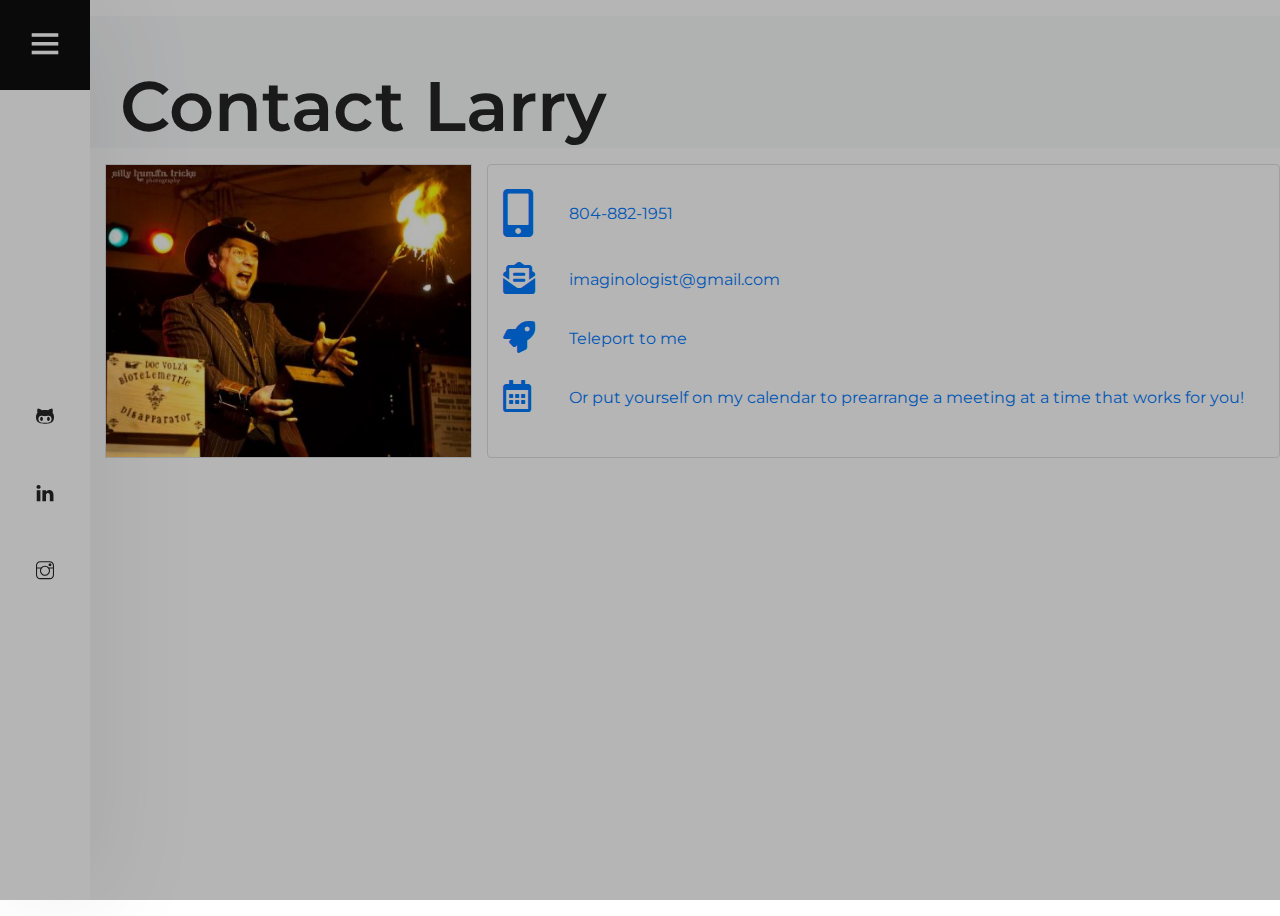
<file: contact.html>
<!DOCTYPE html>
<html lang="zxx">
<head>
	<title>Larry Volz | Software Engineer</title>
	<meta charset="UTF-8">
	<meta name="description" content="Larry Volz - Full Stack Software Engineer">
	<meta name="keywords" content="Larry Volz, magician, software engineer, escape room, web developer, hypnotist, hypnotherapist, entertainer, comedian, magiccomedian, radford university, university of the people, springboard, cruise ships, zachary volz, nathaniel volz, richmond, virginia, va">
	<meta name="viewport" content="width=device-width, initial-scale=1.0">
	<!-- Stylesheets -->
	<link rel="stylesheet" href="css/bootstrap.min.css"/>
	<link rel="stylesheet"
	href="https://use.fontawesome.com/releases/v5.3.1/css/all.css">
	<link rel="stylesheet" href="css/themify-icons.css"/>
	<link rel="stylesheet" href="css/accordion.css"/>
	<link rel="stylesheet" href="css/fresco.css"/>
	<link rel="stylesheet" href="css/owl.carousel.min.css"/>

	<!-- Main Stylesheets -->
	<link rel="stylesheet" href="css/style.css"/>


	<!--[if lt IE 9]>
		<script src="https://oss.maxcdn.com/html5shiv/3.7.2/html5shiv.min.js"></script>
		<script src="https://oss.maxcdn.com/respond/1.4.2/respond.min.js"></script>
	<![endif]-->

</head>
<body>
	<!-- Page Preloder -->
	<div id="preloder">
		<div class="loader"></div>
	</div>

	<!-- Offcanvas Menu Section -->
	<div class="menu-wrapper">
		<div class="menu-switch">
			<i class="ti-menu"></i>
		</div>
		<div class="menu-social-warp">
			<div class="menu-social">
				<!-- <a href="#"><i class="ti-facebook"></i></a>
				<a href="#"><i class="ti-twitter-alt"></i></a> -->
				<a href="https://github.com/Larry-Volz"><i class="ti-github"></i></a>
				<a href="https://www.linkedin.com/in/larry-volz/"><i class="ti-linkedin"></i></a>
				<a href="https://www.instagram.com/imaginologist/"><i class="ti-instagram"></i></a>
			</div>
		</div>
	</div>
	<div class="side-menu-wrapper">
		<div class="sm-header">
			<div class="menu-close">
				<i class="ti-arrow-left"></i>
			</div>
			<a href="index.html" class="site-logo">
				<img src="img/logo.png" alt="">
			</a>
		</div>
		<nav class="main-menu">
			<ul>
				<li><a href="index.html" >Home</a></li>
				<li><a href="about.html">Resume</a></li>
				<li><a href="fullStack.html">Full Stack</a></li>
				<li><a href="gallery.html">Web Gallery</a></li>
				<li><a href="product-management.html">Product Management</a></li>
				<li><a href="contact.html" class="active">Contact</a></li>
			</ul>
		</nav>
		<div class="sm-footer">
			<!-- <div class="sm-socail">
				<a href="#"><i class="ti-facebook"></i></a>
				<a href="#"><i class="ti-twitter-alt"></i></a>
				<a href="#"><i class="ti-linkedin"></i></a>
				<a href="#"><i class="ti-instagram"></i></a>
			</div> -->
			<div class="copyright-text"><p></div>
		</div>
	</div>
	<!-- Offcanvas Menu Section end -->

	<section id="aboutTitle">
		<div class="container-fluid bg-light">
			<div class="container mt-3">
			 <h1 class="pt-5 mb-3">Contact Larry</h1>
			</div>
		</div>
  
	</section>

	<!-- Tulum style Contact Section end -->
	<!-- <div class="contact-section">
		<div class="map-warp"><iframe src="https://www.google.com/maps/embed?pb=!1m14!1m12!1m3!1d14376.077865872314!2d-73.879277264103!3d40.757667781624285!2m3!1f0!2f0!3f0!3m2!1i1024!2i768!4f13.1!5e0!3m2!1sen!2sbd!4v1546528920522" style="border:0" allowfullscreen></iframe></div>
		<div class="contact-box">
			<div class="row">
				<div class="col-lg-4">
					<div class="contact-info">
						<i class="ti-location-pin"></i>
						<p>60-49 Road 11378<br>New York</p>	
					</div>
				</div>
				<div class="col-lg-4">
					<div class="contact-info">
						<i class="ti-email"></i>
						<p><span>Phone:</span> +65 11.188.888</p>	
						<p><span>Mail:</span> colorlib@gmail.com</p>	
					</div>
				</div>
				<div class="col-lg-4">
					<div class="contact-info">
						<i class="ti-timer"></i>
						<p><span>Week Days:</span> 10:00 – 22:00</p>	
						<p><span>Sunday:</span> Close</p>	
					</div>
				</div>
			</div>
		</div>
	</div> -->
	<section id="aboutContent">
		<div class="container justify-content-around">
			<div class="row ">
				<div class="col-lg-4">
					<img src="img/TeleporterExplosion_420x336.jpg" alt="Larry Volz Headshot" class="img-fluid  border ">
  
				</div>
				<!-- <div class="col-sx-0 col-md-1"></div> -->
				<div class="col-lg-8  border rounded justify-content-end">
  
  
						<div class="row align-items-center my-4">
						  <div class="col-1">
							<a href ="tel:804-882-1951" >
							  <i class="fas fa-mobile-alt fa-3x"></i>
						  </div>
							<div class="col-11">
							  <a href ="tel:804-882-1951" >
								804-882-1951
							  </a>
							</div>
						</div>
  
  
						<div class="row align-items-center my-4">
						  <div class="col-1">
							<a href ="mailto:imaginologist@gmail.com" >
							  <i class="fas fa-envelope-open-text fa-2x"></i>
						  </div>
							<div class="col-11">
							  <a href ="mailto:imaginologist@gmail.com" >
								imaginologist@gmail.com
							  </a>
							</div>
						</div>
  
						<div class="row align-items-center my-4" >
						  <div class="col-1">
							<a href ="#" data-toggle="tooltip" data-placement="top" title="I'm still working on that one...">
							  <i class="fas fa-rocket fa-2x"></i>
							  </a>
						  </div>
							<div class="col-11">
							  <a href ="#" data-toggle="tooltip" data-placement="top" title="I'm still working on that one...">
								Teleport to me
							  </a>
							</div>
						</div>
  
						
						
  
  
						<div class="row align-items-center my-4">
						  <div class="col-1">
							<a href ="https://go.oncehub.com/PhoneMeetingwithLarryVolz" target="_blank" >
							  <i class="far fa-calendar-alt fa-2x"></i>
						  </div>
							<div class="col-11">
							  <a href ="https://go.oncehub.com/PhoneMeetingwithLarryVolz" target="_blank" >
								Or put yourself on my calendar to prearrange a meeting at a time that works for you!
							  </a>
							</div>
						</div>
  
			</div>
		</div>
	</section>
	<!-- Contact Section end -->

	<!--====== Javascripts & Jquery ======-->
	<script src="js/vendor/jquery-3.2.1.min.js"></script>
	<script src="js/bootstrap.min.js"></script>
	<script src="js/owl.carousel.min.js"></script>
	<script src="js/imagesloaded.pkgd.min.js"></script>
	<script src="js/isotope.pkgd.min.js"></script>
	<script src="js/jquery.nicescroll.min.js"></script>
	<script src="js/circle-progress.min.js"></script>
	<script src="js/pana-accordion.js"></script>
	<script src="js/main.js"></script>

	</body>
</html>
</file>
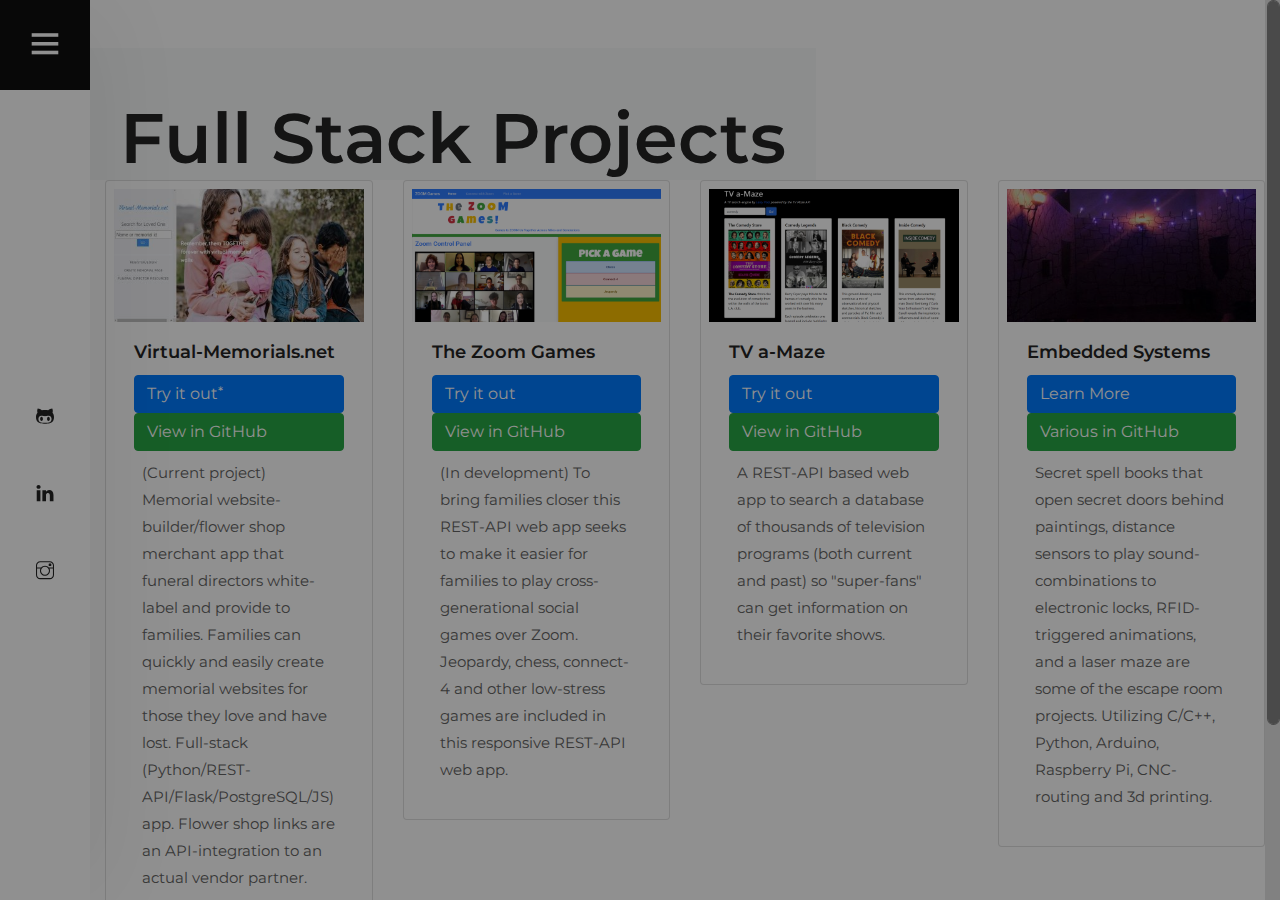
<file: fullStack.html>
<!DOCTYPE html>
<html lang="zxx">
<head>
	<title>Larry Volz | Full Stack Software Engineer Projects</title>
	<meta charset="UTF-8">
	<meta name="description" content="Larry Volz - Full Stack Software Engineer">
	<meta name="keywords" content="Larry Volz, magician, software engineer, escape room, web developer, hypnotist, hypnotherapist, entertainer, comedian, magiccomedian, radford university, university of the people, springboard, cruise ships, zachary volz, nathaniel volz, richmond, virginia, va">
	<meta name="viewport" content="width=device-width, initial-scale=1.0">
	<!-- Stylesheets -->
	<link rel="stylesheet" href="css/bootstrap.min.css"/>
	<link rel="stylesheet" href="css/font-awesome.min.css"/>
	<link rel="stylesheet" href="css/themify-icons.css"/>
	<link rel="stylesheet" href="css/accordion.css"/>
	<link rel="stylesheet" href="css/owl.carousel.min.css"/>

	<!-- Main Stylesheets -->
	<link rel="stylesheet" href="css/style.css"/>


	<!--[if lt IE 9]>
		<script src="https://oss.maxcdn.com/html5shiv/3.7.2/html5shiv.min.js"></script>
		<script src="https://oss.maxcdn.com/respond/1.4.2/respond.min.js"></script>
	<![endif]-->

</head>
<body>
	<!-- Page Preloder -->
	<div id="preloder">
		<div class="loader"></div>
	</div>

	<!-- Offcanvas Menu Section -->
	<div class="menu-wrapper">
		<div class="menu-switch">
			<i class="ti-menu"></i>
		</div>
		<div class="menu-social-warp">
			<div class="menu-social">
				<!-- <a href="#"><i class="ti-facebook"></i></a>
				<a href="#"><i class="ti-twitter-alt"></i></a> -->
				<a href="https://github.com/Larry-Volz"><i class="ti-github"></i></a>
				<a href="https://www.linkedin.com/in/larry-volz/"><i class="ti-linkedin"></i></a>
				<a href="https://www.instagram.com/imaginologist/"><i class="ti-instagram"></i></a>
			</div>
		</div>
	</div>
	<div class="side-menu-wrapper">
		<div class="sm-header">
			<div class="menu-close">
				<i class="ti-arrow-left"></i>
			</div>
			<a href="index.html" class="site-logo">
				<img src="img/logo.png" alt="">
			</a>
		</div>
		<nav class="main-menu">
			<ul>
				<li><a href="index.html">Home</a></li>
				<li><a href="about.html">Resume</a></li>
				<li><a href="fullStack.html" class="active">Full Stack</a></li>
				<li><a href="gallery.html">Web Gallery</a></li>
				<li><a href="product-management.html">Product Management</a></li>
				<li><a href="contact.html">Contact</a></li>
			</ul>
		</nav>
		<div class="sm-footer">
			<!-- <div class="sm-socail">
				<a href="#"><i class="ti-facebook"></i></a>
				<a href="#"><i class="ti-twitter-alt"></i></a>
				<a href="#"><i class="ti-linkedin"></i></a>
				<a href="#"><i class="ti-instagram"></i></a>
			</div> -->
			<div class="copyright-text"><p></div>
		</div>
	</div>
	<!-- Offcanvas Menu Section end -->

	<!-- About Section start -->

	<section class="about-section">
		<div class="about-warp">
			
			<section id="aboutTitle">
				<div class="container-fluid bg-light">
					<div class="container mt-3">
					 <h1 class="pt-5 mt-5">Full Stack Projects</h1>
					</div>
				</div>
		  
			</section>
			<section>
			  <div class="container">
				<div class="row">
		  
		  
		  
				  <div class="col-xl-3 col-lg-4 col-md-6">
					<div class="card p-2">
					  <img src="img/virtual-memorials400x213.jpg" alt="Virtual-Memorials.net - Permanent memorials for those we love and have lost">
					  <div class="card-body">
						<h5 class="card-title">Virtual-Memorials.net</h5>
						<a href="https://virtual-memorials.herokuapp.com/" class = "d-flex justify-content-cente btn btn-primary">Try it out<small>*</small></a>
						<a href="https://github.com/Larry-Volz/RememberTogether" class = "d-flex justify-content-cente btn btn-success">View in GitHub</a>
					  </h5>
						<p class="card-text  m-2">
						  (Current project)<br>
							Memorial website-builder/flower shop merchant app that funeral directors white-label and provide to families.  Families can quickly and easily create memorial websites for those they love and have lost.  Full-stack (Python/REST-API/Flask/PostgreSQL/JS) app.  Flower shop links are an API-integration to an actual vendor partner.
						<br>
						<small>*Temporariliy slow link while still in pre-deployment phase.  Please be patient while this first loads.  Type "Harry" into search box and click GO for a good example & be sure to try out "send flowers"</small></p>
						
					  </div>
					</div>
				  </div>
		  
				  <div class="col-xl-3 col-lg-4 col-md-6">
					<div class="card p-2">
					  <img src="img/ZoomGames_400x213.png" alt="The Zoom Games - cross-generational web games played through Zoom">
					  <div class="card-body">
						<h5 class="card-title">The Zoom Games</h5>
						<a href="http://www.thezoomgames.com/?q=1" class = "d-flex justify-content-cente btn btn-primary">Try it out</a>
						<a href="https://github.com/Larry-Volz/TheZoomGames.com" class = "d-flex justify-content-cente btn btn-success">View in GitHub</a>
						<p class="card-text  m-2">
						  (In development) To bring families closer this REST-API web app seeks to make it easier for families to play cross-generational social games over Zoom. Jeopardy, chess, connect-4 and other low-stress games are included in this responsive REST-API web app. 
						</p>
						
						</h5>
					  </div>
					</div>
				  </div>
				  
				  <div class="col-xl-3 col-lg-4 col-md-6">
					<div class="card p-2">
					  <img src="img/tvMazeComedy.400x213.png" alt="TV Maze REST-API app to look up TV shows">
					  <div class="card-body">
						<h5 class="card-title">TV a-Maze</h5>
						<a href="https://larry-volz.github.io/TV-a-Maze/" class = "d-flex justify-content-cente btn btn-primary">Try it out</a>
						<a href="https://github.com/Larry-Volz/TV-a-Maze" class = "d-flex justify-content-cente btn btn-success">View in GitHub</a>
						<p class="card-text  m-2">
						  A REST-API based web app to search a database of thousands of television programs (both current and past) so "super-fans" can get information on their favorite shows.  
						</p>
						
						</h5>
					  </div>
					</div>
				  </div>
		  
				  <!-- <div class="col-xl-3 col-lg-4 col-md-6">
					<div class="card p-2">
					  <img src="img/jeopardy_400x213.png" alt="Jeopardy game">
					  <div class="card-body">
						<h5 class="card-title">Jeopardy</h5>
						<a href="http://www.thezoomgames.com/jeopardy/" class = "d-flex justify-content-cente btn btn-primary">Try it out</a>
		  
						<p class="card-text  m-2">
						  In honor of the passing of Alex Trebek and as part of the Zoom Games project here is a REST-API based Jeopardy game using responsive web design and a db of 90,000 actual questions from the original show!   
						</p>
						
						</h5>
					  </div>
					</div>
				  </div> -->
		  
				  <div class="col-xl-3 col-lg-4 col-md-6">
					<div class="card p-2">
					  <img src="img/levitating_candles_400x213.jpg" alt="">
					  <div class="card-body">
						<h5 class="card-title">Embedded Systems</h5>
						<a href="https://www.realescaperoom.net/" class = "d-flex justify-content-cente btn btn-primary">Learn More</a>
						<a href="https://github.com/Larry-Volz" class = "d-flex justify-content-cente btn btn-success">Various in GitHub</a>
						<p class="card-text m-2">
						  Secret spell books that open secret doors behind paintings, distance sensors to play sound-combinations to electronic locks, RFID-triggered animations, and a laser maze are some of the escape room projects. Utilizing C/C++, Python, Arduino, Raspberry Pi, CNC-routing and 3d printing.
						</p>
						
						</h5>
					  </div>
					</div>
				  </div>
				</div>
			  </div>
			</section>



		</div>

	</section>

	<!-- About Section end -->

	<!--====== Javascripts & Jquery ======-->
	<script src="js/vendor/jquery-3.2.1.min.js"></script>
	<script src="js/bootstrap.min.js"></script>
	<script src="js/owl.carousel.min.js"></script>
	<script src="js/imagesloaded.pkgd.min.js"></script>
	<script src="js/isotope.pkgd.min.js"></script>
	<script src="js/jquery.nicescroll.min.js"></script>
	<script src="js/circle-progress.min.js"></script>
	<script src="js/pana-accordion.js"></script>
	<script src="js/main.js"></script>

	</body>
</html>
</file>
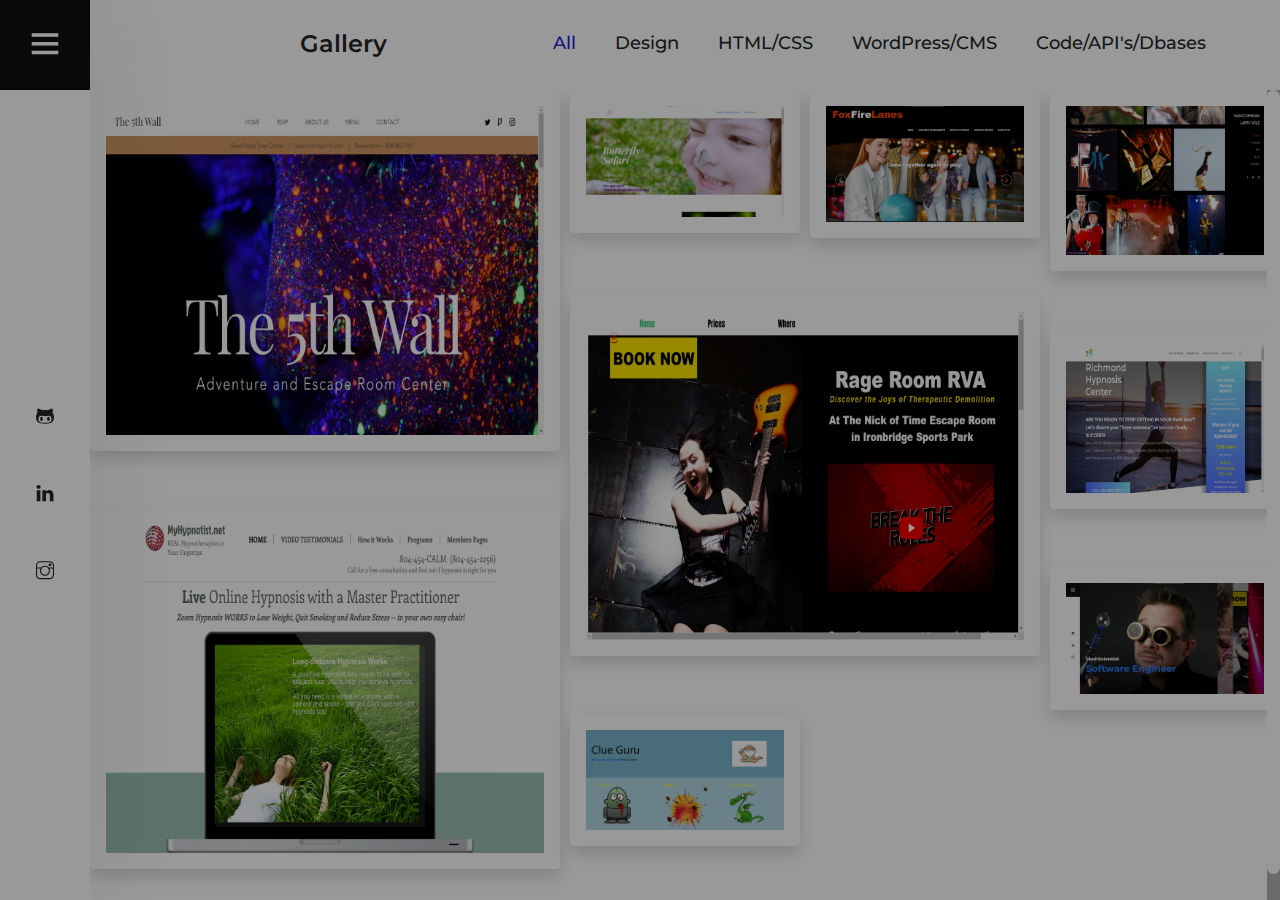
<file: gallery.html>
<!DOCTYPE html>
<html lang="zxx">
<head>
	<title>Larry Volz | Software Engineer</title>
	<meta charset="UTF-8">
	<meta name="description" content="Larry Volz - Full Stack Software Engineer">
	<meta name="keywords" content="Larry Volz, magician, software engineer, escape room, web developer, hypnotist, hypnotherapist, entertainer, comedian, magiccomedian, radford university, university of the html-css, springboard, cruise ships, zachary volz, nathaniel volz, richmond, virginia, va">
	<meta name="viewport" content="width=device-width, initial-scale=1.0">
	<!-- Stylesheets -->
	<link rel="stylesheet" href="css/bootstrap.min.css"/>
	<link rel="stylesheet" href="css/font-awesome.min.css"/>
	<link rel="stylesheet" href="css/themify-icons.css"/>
	<link rel="stylesheet" href="css/accordion.css"/>
	<link rel="stylesheet" href="css/fresco.css"/>
	<link rel="stylesheet" href="css/owl.carousel.min.css"/>

	<!-- Main Stylesheets -->
	<link rel="stylesheet" href="css/style.css"/>


	<!--[if lt IE 9]>
		<script src="https://oss.maxcdn.com/html5shiv/3.7.2/html5shiv.min.js"></script>
		<script src="https://oss.maxcdn.com/respond/1.4.2/respond.min.js"></script>
	<![endif]-->

</head>
<body>
	<!-- Page Preloder -->
	<div id="preloder">
		<div class="loader"></div>
	</div>

	<!-- Offcanvas Menu Section -->
	<div class="menu-wrapper">
		<div class="menu-switch">
			<i class="ti-menu"></i>
		</div>
		<div class="menu-social-warp">
			<div class="menu-social">
				<!-- <a href="#"><i class="ti-facebook"></i></a>
				<a href="#"><i class="ti-twitter-alt"></i></a> -->
				<a href="https://github.com/Larry-Volz"><i class="ti-github"></i></a>
				<a href="https://www.linkedin.com/in/larry-volz/"><i class="ti-linkedin"></i></a>
				<a href="https://www.instagram.com/imaginologist/"><i class="ti-instagram"></i></a>
			</div>
		</div>
	</div>
	<div class="side-menu-wrapper">
		<div class="sm-header">
			<div class="menu-close">
				<i class="ti-arrow-left"></i>
			</div>
			<a href="index.html" class="site-logo">
				<img src="img/logo.png" alt="">
			</a>
		</div>
		<nav class="main-menu">
			<ul>
				<li><a href="index.html" >Home</a></li>
				<li><a href="about.html">Resume</a></li>
				<li><a href="fullStack.html">Full Stack</a></li>
				<li><a href="gallery.html" class="active">Web Gallery</a></li>
				<li><a href="product-management.html">Product Management</a></li>
				<li><a href="contact.html">Contact</a></li>
			</ul>
		</nav>
		<div class="sm-footer">
			<!-- <div class="sm-socail">
				<a href="#"><i class="ti-facebook"></i></a>
				<a href="#"><i class="ti-twitter-alt"></i></a>
				<a href="#"><i class="ti-linkedin"></i></a>
				<a href="#"><i class="ti-instagram"></i></a>
			</div> -->
			<div class="copyright-text"><p></div>
		</div>
	</div>
	<!-- Offcanvas Menu Section end -->

	<!-- Gallery Section end -->
	<section class="gallery-section">
		<div class="gallery-header">
			<h4>Gallery</h4>
			<ul class="gallery-filter">
				<li class="filter all active" data-filter="*">All</li>
				<li class="filter" data-filter=".design">Design</li>
				<li class="filter" data-filter=".html-css">HTML/CSS</li>
				<li class="filter" data-filter=".cdns">WordPress/CMS</li>
				<li class="filter" data-filter=".coding">Code/API's/Dbases</li>
				<!-- <li class="filter" data-filter=".animal">Python/Flask/PostGreSQL</li> -->
			</ul>
		</div>
		<div class="nice-scroll">
			<div class="gallery-warp">
				<div class="grid-sizer"></div>
				<div class="gallery-item gi-big design cdns">
					<a class="fresco shadow p-3 mb-5 bg-white rounded" href="img/gallery/5thWall_600x450.png" data-fresco-group="projects">
						<img src="img/gallery/5thWall_600x450.png" alt="">
					</a>
					<!-- <div class="gi-hover">
						<img src="img/gallery/author.jpg" alt="">
						<h6>Larry Volz</h6>
					</div> -->
				</div>
				<div class="gallery-item design cdns">
					<a class="fresco shadow p-3 mb-5 bg-white rounded" href="img/gallery/butterflysafari_big.jpg" data-fresco-group="projects">
						<img src="img/gallery/butterflysafari_big.jpg" alt="">
					</a>
					<!--  -->
				</div>
				<div class="gallery-item design html-css coding">
					<a class="fresco shadow p-3 mb-5 bg-white rounded" href="img/gallery/firefox_lanes_600wide.png" data-fresco-group="projects">
						<img src="img/gallery/firefox_lanes_600wide.png" alt="">
					</a>
					
				</div>
				<div class="gallery-item gi-long design html-css">
					<a class="fresco shadow p-3 mb-5 bg-white rounded" href="img/gallery/magiccomedian_600x450.png" data-fresco-group="projects">
						<img src="img/gallery/magiccomedian_600x450.png" alt="">
					</a>
					
				</div>
				<div class="gallery-item gi-big design cdns coding">
					<a class="fresco shadow p-3 mb-5 bg-white rounded" href="img/gallery/RageRoom_600x450.png" data-fresco-group="projects">
						<img src="img/gallery/RageRoom_600x450.png" alt="">
					</a>
					
				</div>
				<div class="gallery-item gi-big design cdns coding">
					<a class="fresco shadow p-3 mb-5 bg-white rounded" href="img/gallery/MyHypnotist_600x450.png" data-fresco-group="projects">
						<img src="img/gallery/MyHypnotist_600x450.png" alt="">
					</a>
					
				</div>
				<div class="gallery-item design cdns coding html-css">
					<a class="fresco shadow p-3 mb-5 bg-white rounded" href="img/gallery/RichmondHypnosis_600x450.png" data-fresco-group="projects">
						<img src="img/gallery/RichmondHypnosis_600x450.png" alt="">
					</a>
					
				</div>
				<div class="gallery-item design html-css coding">
					<a class="fresco shadow p-3 mb-5 bg-white rounded" href="img/gallery/larry-volzPortfolio2021.jpg" data-fresco-group="projects">
						<img src="img/gallery/larry-volzPortfolio2021.jpg" alt="">
					</a>
				</div>
				<div class="gallery-item design html-css coding">
					<a class="fresco shadow p-3 mb-5 bg-white rounded" href="img/gallery/clueGuru_cropped.png" data-fresco-group="projects">
						<img src="img/gallery/clueGuru_cropped.png" alt="">
					</a>
				</div>
 
					
				<!-- </div>
				<div class="gallery-item animal">
					<a class="fresco shadow p-3 mb-5 bg-white rounded" href="img/gallery/9.jpg" data-fresco-group="projects">
						<img src="img/gallery/9.jpg" alt=""> -->
				
					


				<!-- </div>
				<div class="gallery-item gi-big design">
					<a class="fresco" href="img/gallery/10.jpg" data-fresco-group="projects">
						<img src="img/gallery/10.jpg" alt="">
					</a> -->
<!-- 					
				</div>
				<div class="gallery-item coding">
					<a class="fresco" href="img/gallery/11.jpg" data-fresco-group="projects">
						<img src="img/gallery/11.jpg" alt="">
					</a> -->
					
				</div>
			</div>
		</div>
	</section>
	<!-- Gallery Section end -->

	<!--====== Javascripts & Jquery ======-->
	<script src="js/vendor/jquery-3.2.1.min.js"></script>
	<script src="js/bootstrap.min.js"></script>
	<script src="js/owl.carousel.min.js"></script>
	<script src="js/imagesloaded.pkgd.min.js"></script>
	<script src="js/isotope.pkgd.min.js"></script>
	<script src="js/jquery.nicescroll.min.js"></script>
	<script src="js/circle-progress.min.js"></script>
	<script src="js/pana-accordion.js"></script>
	<script src="js/fresco.min.js"></script>
	<script src="js/main.js"></script>

	</body>
</html>
</file>
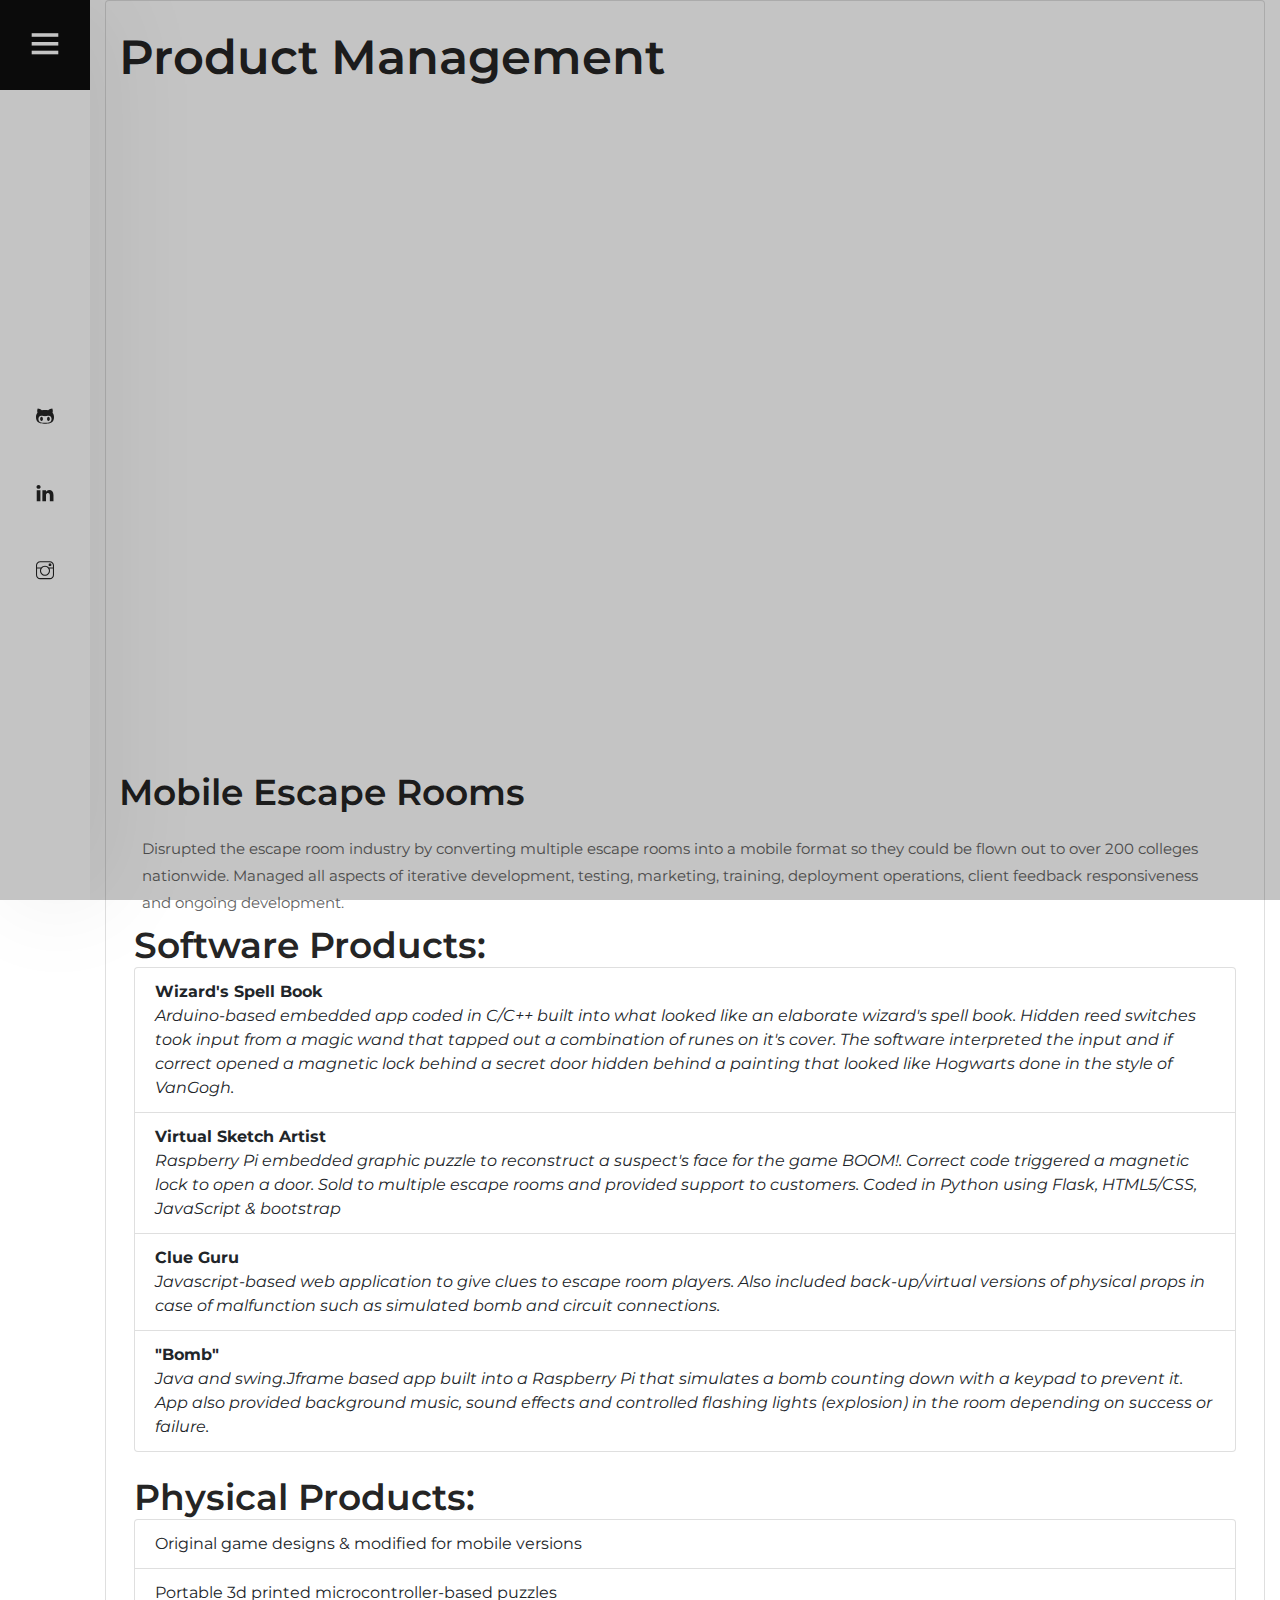
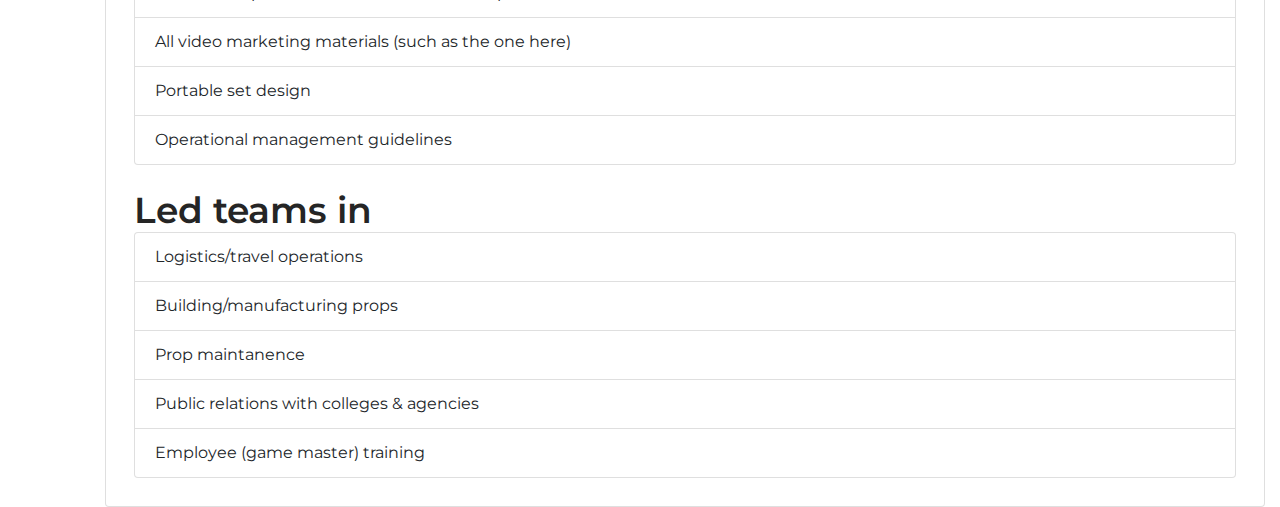
<file: product-management.html>
<!DOCTYPE html>
<html lang="zxx">
<head>
	<title>Larry Volz | Product Manager</title>
	<meta charset="UTF-8">
	<meta name="description" content="Larry Volz - Full Stack Software Engineer.  Embedded systems I have designed">
	<meta name="keywords" content="Larry Volz, product manager, product management, embedded systems, arduino, raspberry pi, C/C++, Python, programmer, coder, teacher, magician, software engineer, escape room, web developer, hypnotist, hypnotherapist, entertainer, comedian, magiccomedian, radford university, university of the people, springboard, cruise ships, zachary volz, nathaniel volz, richmond, virginia, va">
	<meta name="viewport" content="width=device-width, initial-scale=1.0">
	<!-- Stylesheets -->
	<link rel="stylesheet" href="css/bootstrap.min.css"/>
	<link rel="stylesheet" href="css/font-awesome.min.css"/>
	<link rel="stylesheet" href="css/themify-icons.css"/>
	<link rel="stylesheet" href="css/accordion.css"/>
	<link rel="stylesheet" href="css/owl.carousel.min.css"/>

	<!-- Main Stylesheets -->
	<link rel="stylesheet" href="css/style.css"/>


	<!--[if lt IE 9]>
		<script src="https://oss.maxcdn.com/html5shiv/3.7.2/html5shiv.min.js"></script>
		<script src="https://oss.maxcdn.com/respond/1.4.2/respond.min.js"></script>
	<![endif]-->

</head>
<body>
	<!-- Page Preloder -->
	<div id="preloder">
		<div class="loader"></div>
	</div>

	<!-- Offcanvas Menu Section -->
	<div class="menu-wrapper">
		<div class="menu-switch">
			<i class="ti-menu"></i>
		</div>
		<div class="menu-social-warp">
			<div class="menu-social">
				<!-- <a href="#"><i class="ti-facebook"></i></a>
				<a href="#"><i class="ti-twitter-alt"></i></a> -->
				<a href="https://github.com/Larry-Volz"><i class="ti-github"></i></a>
				<a href="https://www.linkedin.com/in/larry-volz/"><i class="ti-linkedin"></i></a>
				<a href="https://www.instagram.com/imaginologist/"><i class="ti-instagram"></i></a>
			</div>
		</div>
	</div>
	<div class="side-menu-wrapper">
		<div class="sm-header">
			<div class="menu-close">
				<i class="ti-arrow-left"></i>
			</div>
			<a href="index.html" class="site-logo">
				<img src="img/logo.png" alt="">
			</a>
		</div>
		<nav class="main-menu">
			<ul>
				<li><a href="index.html">Home</a></li>
				<li><a href="about.html">Resume</a></li>
				<li><a href="fullStack.html">Full Stack</a></li>
				<li><a href="gallery.html">Web Gallery</a></li>
				<li><a href="product-management.html" class="active">Product Management</a></li>
				<li><a href="contact.html">Contact</a></li>
			</ul>
		</nav>
		<div class="sm-footer">
			<!-- <div class="sm-socail">
				<a href="#"><i class="ti-facebook"></i></a>
				<a href="#"><i class="ti-twitter-alt"></i></a>
				<a href="#"><i class="ti-linkedin"></i></a>
				<a href="#"><i class="ti-instagram"></i></a>
			</div> -->
			<div class="copyright-text"><p></div>
		</div>
	</div>
	<!-- Offcanvas Menu Section end -->

	<!-- About Section start -->


			<section>
			  <div class="container">
				  
				<div class="row">
				  <div class="col-sm-12">
					<div class="card p-2">
						<div class="card-body">
							<div class="row">
								<h1 id="product-mgmt">Product Management</h1>
							</div>
							<div class="row">
								<div class=" iframe-container">
									<iframe width="400" height="225" src="https://www.youtube.com/embed/K3BC_xsR5_s" title="YouTube video player" frameborder="0" allow="accelerometer; autoplay; clipboard-write; encrypted-media; gyroscope; picture-in-picture" allowfullscreen></iframe>
								</div>
								<div >
									
									<h2 class="card-title mt-5">Mobile Escape Rooms</h2>
								</div>
							</div>
						<p class="card-text  m-2">
							Disrupted the escape room industry by converting multiple escape rooms into a mobile format so they could be flown out to over 200 colleges nationwide.  Managed all aspects of iterative development, testing, marketing, training, deployment operations, client feedback responsiveness and ongoing development.  </p>
							<h2>Software Products: </h2>
							<ul class ="list-group">
								<li class="list-group-item"><strong>Wizard's Spell Book</strong><br>
								<em>Arduino-based embedded app coded in C/C++ built into what looked like an elaborate wizard's spell book.  Hidden reed switches took input from a magic wand that tapped out a combination of runes on it's cover.  The software interpreted the input and if correct opened a magnetic lock behind a secret door hidden behind a painting that looked like Hogwarts done in the style of VanGogh.</em></li>
								<li class="list-group-item"><strong>Virtual Sketch Artist</strong><br>
									<em>Raspberry Pi embedded graphic puzzle to reconstruct a suspect's face for the game BOOM!.  Correct code triggered a magnetic lock to open a door. Sold to multiple escape rooms and provided support to customers. Coded in Python using Flask, HTML5/CSS, JavaScript & bootstrap</em>
								</li>
								<li class="list-group-item"><strong>Clue Guru</strong><br>
								<em>Javascript-based web application to give clues to escape room players.  Also included back-up/virtual versions of physical props in case of malfunction such as simulated bomb and circuit connections. </em></li>
								<li class="list-group-item"><strong>"Bomb"</strong><br>
								<em>Java and swing.Jframe based app built into a Raspberry Pi that simulates a bomb counting down with a keypad to prevent it.  App also provided background music, sound effects and controlled flashing lights (explosion) in the room depending on success or failure.  </em></li>
							</ul>
							<br>
							<h2>Physical Products:</h2>
							<ul class ="list-group">
								<li class="list-group-item">Original game designs & modified for mobile versions</li>
								<li class="list-group-item">Portable 3d printed microcontroller-based puzzles</li>
								<li class="list-group-item">All video marketing materials (such as the one here)</li>
								<li class="list-group-item">Portable set design</li>
								<li class="list-group-item">Operational management guidelines</li>
							</ul>
							<br>
							<h2>Led teams in</h2>
							<ul>
								<li class="list-group-item">Logistics/travel operations</li>
								<li class="list-group-item">Building/manufacturing props</li>
								<li class="list-group-item">Prop maintanence</li>
								<li class="list-group-item">Public relations with colleges & agencies</li>
								<li class="list-group-item">Employee (game master) training</li>
							</ul>
						
					  </div>
					</div>
				  </div>
		  

				  
				  <!-- <div class="col-sm-12 col-lg-6">
					<div class="card p-2">
					  <iframe width="400" height="225" src="https://www.youtube.com/embed/K3BC_xsR5_s" title="YouTube video player" frameborder="0" allow="accelerometer; autoplay; clipboard-write; encrypted-media; gyroscope; picture-in-picture" allowfullscreen></iframe>
					  <div class="card-body">
						<h5 class="card-title">Mobile Escape Rooms</h5>
				</h5>
						<p class="card-text  m-2">
							Disrupted the escape room industry by converting multiple escape rooms into a mobile format so they could be flown out to over 200 colleges nationwide.  Managed all aspects of iterative development, testing, marketing, training, deployment operations, client feedback responsiveness and ongoing development.  </p>
							<p><strong>Personally Developed: </strong></p>
							<ul class ="list-group">
								<li class="list-group-item">Original game designs & modified for mobile versions</li>
								<li class="list-group-item">Portable 3d printed microcontroller-based puzzles</li>
								<li class="list-group-item">All video marketing materials (such as the one here)</li>
								<li class="list-group-item">Portable set design</li>
								<li class="list-group-item">Operational management guidelines</li>
							</ul>
							<br>
							<p><strong>Led team in:</strong></p>
							<ul>
								<li class="list-group-item">Logistics/travel operations</li>
								<li class="list-group-item">Building/manufacturing props</li>
								<li class="list-group-item">Prop maintanence</li>
								<li class="list-group-item">Public relations with colleges & agencies</li>
								<li class="list-group-item">Employee (game master) training</li>
							</ul>
						
					  </div>
					</div>
				  </div> -->
		  
				

				  <!-- <div class="col-sm-12 col-lg-6">
					<div class="card p-2">
					  <iframe width="400" height="225" src="https://www.youtube.com/embed/K3BC_xsR5_s" title="YouTube video player" frameborder="0" allow="accelerometer; autoplay; clipboard-write; encrypted-media; gyroscope; picture-in-picture" allowfullscreen></iframe>
					  <div class="card-body">
						<h5 class="card-title">Mobile Escape Rooms</h5>
		</h5>
						<p class="card-text  m-2">
							Disrupted the escape room industry by converting multiple escape rooms into a mobile format so they could be flown out to over 200 colleges nationwide.  Managed all aspects of iterative development, testing, marketing, training, deployment operations, client feedback responsiveness and ongoing development.  </p>
							<p><strong>Personally Developed: </strong></p>
							<ul class ="list-group">
								<li class="list-group-item">Original game designs & modified for mobile versions</li>
								<li class="list-group-item">Portable 3d printed microcontroller-based puzzles</li>
								<li class="list-group-item">All video marketing materials (such as the one here)</li>
								<li class="list-group-item">Portable set design</li>
								<li class="list-group-item">Operational management guidelines</li>
							</ul>
							<br>
							<p><strong>Led team in:</strong></p>
							<ul>
								<li class="list-group-item">Logistics/travel operations</li>
								<li class="list-group-item">Building/manufacturing props</li>
								<li class="list-group-item">Prop maintanence</li>
								<li class="list-group-item">Public relations with colleges & agencies</li>
								<li class="list-group-item">Employee (game master) training</li>
							</ul>
						
					  </div>
					</div>
				  </div> -->
				  
				</div>
			  </div>
			</section>



		</div>

	</section>

	<!-- About Section end -->

	<!--====== Javascripts & Jquery ======-->
	<script src="js/vendor/jquery-3.2.1.min.js"></script>
	<script src="js/bootstrap.min.js"></script>
	<script src="js/owl.carousel.min.js"></script>
	<script src="js/imagesloaded.pkgd.min.js"></script>
	<script src="js/isotope.pkgd.min.js"></script>
	<script src="js/jquery.nicescroll.min.js"></script>
	<script src="js/circle-progress.min.js"></script>
	<script src="js/pana-accordion.js"></script>
	<script src="js/main.js"></script>

	</body>
</html>
</file>
<file: css/themify-icons.css>
@font-face {
	font-family: 'themify';
	src:url('../fonts/themify.eot?-fvbane');
	src:url('../fonts/themify.eot?#iefix-fvbane') format('embedded-opentype'),
		url('../fonts/themify.woff?-fvbane') format('woff'),
		url('../fonts/themify.ttf?-fvbane') format('truetype'),
		url('../fonts/themify.svg?-fvbane#themify') format('svg');
	font-weight: normal;
	font-style: normal;
}

[class^="ti-"], [class*=" ti-"] {
	font-family: 'themify';
	speak: none;
	font-style: normal;
	font-weight: normal;
	font-variant: normal;
	text-transform: none;
	line-height: 1;

	/* Better Font Rendering =========== */
	-webkit-font-smoothing: antialiased;
	-moz-osx-font-smoothing: grayscale;
}

.ti-wand:before {
	content: "\e600";
}
.ti-volume:before {
	content: "\e601";
}
.ti-user:before {
	content: "\e602";
}
.ti-unlock:before {
	content: "\e603";
}
.ti-unlink:before {
	content: "\e604";
}
.ti-trash:before {
	content: "\e605";
}
.ti-thought:before {
	content: "\e606";
}
.ti-target:before {
	content: "\e607";
}
.ti-tag:before {
	content: "\e608";
}
.ti-tablet:before {
	content: "\e609";
}
.ti-star:before {
	content: "\e60a";
}
.ti-spray:before {
	content: "\e60b";
}
.ti-signal:before {
	content: "\e60c";
}
.ti-shopping-cart:before {
	content: "\e60d";
}
.ti-shopping-cart-full:before {
	content: "\e60e";
}
.ti-settings:before {
	content: "\e60f";
}
.ti-search:before {
	content: "\e610";
}
.ti-zoom-in:before {
	content: "\e611";
}
.ti-zoom-out:before {
	content: "\e612";
}
.ti-cut:before {
	content: "\e613";
}
.ti-ruler:before {
	content: "\e614";
}
.ti-ruler-pencil:before {
	content: "\e615";
}
.ti-ruler-alt:before {
	content: "\e616";
}
.ti-bookmark:before {
	content: "\e617";
}
.ti-bookmark-alt:before {
	content: "\e618";
}
.ti-reload:before {
	content: "\e619";
}
.ti-plus:before {
	content: "\e61a";
}
.ti-pin:before {
	content: "\e61b";
}
.ti-pencil:before {
	content: "\e61c";
}
.ti-pencil-alt:before {
	content: "\e61d";
}
.ti-paint-roller:before {
	content: "\e61e";
}
.ti-paint-bucket:before {
	content: "\e61f";
}
.ti-na:before {
	content: "\e620";
}
.ti-mobile:before {
	content: "\e621";
}
.ti-minus:before {
	content: "\e622";
}
.ti-medall:before {
	content: "\e623";
}
.ti-medall-alt:before {
	content: "\e624";
}
.ti-marker:before {
	content: "\e625";
}
.ti-marker-alt:before {
	content: "\e626";
}
.ti-arrow-up:before {
	content: "\e627";
}
.ti-arrow-right:before {
	content: "\e628";
}
.ti-arrow-left:before {
	content: "\e629";
}
.ti-arrow-down:before {
	content: "\e62a";
}
.ti-lock:before {
	content: "\e62b";
}
.ti-location-arrow:before {
	content: "\e62c";
}
.ti-link:before {
	content: "\e62d";
}
.ti-layout:before {
	content: "\e62e";
}
.ti-layers:before {
	content: "\e62f";
}
.ti-layers-alt:before {
	content: "\e630";
}
.ti-key:before {
	content: "\e631";
}
.ti-import:before {
	content: "\e632";
}
.ti-image:before {
	content: "\e633";
}
.ti-heart:before {
	content: "\e634";
}
.ti-heart-broken:before {
	content: "\e635";
}
.ti-hand-stop:before {
	content: "\e636";
}
.ti-hand-open:before {
	content: "\e637";
}
.ti-hand-drag:before {
	content: "\e638";
}
.ti-folder:before {
	content: "\e639";
}
.ti-flag:before {
	content: "\e63a";
}
.ti-flag-alt:before {
	content: "\e63b";
}
.ti-flag-alt-2:before {
	content: "\e63c";
}
.ti-eye:before {
	content: "\e63d";
}
.ti-export:before {
	content: "\e63e";
}
.ti-exchange-vertical:before {
	content: "\e63f";
}
.ti-desktop:before {
	content: "\e640";
}
.ti-cup:before {
	content: "\e641";
}
.ti-crown:before {
	content: "\e642";
}
.ti-comments:before {
	content: "\e643";
}
.ti-comment:before {
	content: "\e644";
}
.ti-comment-alt:before {
	content: "\e645";
}
.ti-close:before {
	content: "\e646";
}
.ti-clip:before {
	content: "\e647";
}
.ti-angle-up:before {
	content: "\e648";
}
.ti-angle-right:before {
	content: "\e649";
}
.ti-angle-left:before {
	content: "\e64a";
}
.ti-angle-down:before {
	content: "\e64b";
}
.ti-check:before {
	content: "\e64c";
}
.ti-check-box:before {
	content: "\e64d";
}
.ti-camera:before {
	content: "\e64e";
}
.ti-announcement:before {
	content: "\e64f";
}
.ti-brush:before {
	content: "\e650";
}
.ti-briefcase:before {
	content: "\e651";
}
.ti-bolt:before {
	content: "\e652";
}
.ti-bolt-alt:before {
	content: "\e653";
}
.ti-blackboard:before {
	content: "\e654";
}
.ti-bag:before {
	content: "\e655";
}
.ti-move:before {
	content: "\e656";
}
.ti-arrows-vertical:before {
	content: "\e657";
}
.ti-arrows-horizontal:before {
	content: "\e658";
}
.ti-fullscreen:before {
	content: "\e659";
}
.ti-arrow-top-right:before {
	content: "\e65a";
}
.ti-arrow-top-left:before {
	content: "\e65b";
}
.ti-arrow-circle-up:before {
	content: "\e65c";
}
.ti-arrow-circle-right:before {
	content: "\e65d";
}
.ti-arrow-circle-left:before {
	content: "\e65e";
}
.ti-arrow-circle-down:before {
	content: "\e65f";
}
.ti-angle-double-up:before {
	content: "\e660";
}
.ti-angle-double-right:before {
	content: "\e661";
}
.ti-angle-double-left:before {
	content: "\e662";
}
.ti-angle-double-down:before {
	content: "\e663";
}
.ti-zip:before {
	content: "\e664";
}
.ti-world:before {
	content: "\e665";
}
.ti-wheelchair:before {
	content: "\e666";
}
.ti-view-list:before {
	content: "\e667";
}
.ti-view-list-alt:before {
	content: "\e668";
}
.ti-view-grid:before {
	content: "\e669";
}
.ti-uppercase:before {
	content: "\e66a";
}
.ti-upload:before {
	content: "\e66b";
}
.ti-underline:before {
	content: "\e66c";
}
.ti-truck:before {
	content: "\e66d";
}
.ti-timer:before {
	content: "\e66e";
}
.ti-ticket:before {
	content: "\e66f";
}
.ti-thumb-up:before {
	content: "\e670";
}
.ti-thumb-down:before {
	content: "\e671";
}
.ti-text:before {
	content: "\e672";
}
.ti-stats-up:before {
	content: "\e673";
}
.ti-stats-down:before {
	content: "\e674";
}
.ti-split-v:before {
	content: "\e675";
}
.ti-split-h:before {
	content: "\e676";
}
.ti-smallcap:before {
	content: "\e677";
}
.ti-shine:before {
	content: "\e678";
}
.ti-shift-right:before {
	content: "\e679";
}
.ti-shift-left:before {
	content: "\e67a";
}
.ti-shield:before {
	content: "\e67b";
}
.ti-notepad:before {
	content: "\e67c";
}
.ti-server:before {
	content: "\e67d";
}
.ti-quote-right:before {
	content: "\e67e";
}
.ti-quote-left:before {
	content: "\e67f";
}
.ti-pulse:before {
	content: "\e680";
}
.ti-printer:before {
	content: "\e681";
}
.ti-power-off:before {
	content: "\e682";
}
.ti-plug:before {
	content: "\e683";
}
.ti-pie-chart:before {
	content: "\e684";
}
.ti-paragraph:before {
	content: "\e685";
}
.ti-panel:before {
	content: "\e686";
}
.ti-package:before {
	content: "\e687";
}
.ti-music:before {
	content: "\e688";
}
.ti-music-alt:before {
	content: "\e689";
}
.ti-mouse:before {
	content: "\e68a";
}
.ti-mouse-alt:before {
	content: "\e68b";
}
.ti-money:before {
	content: "\e68c";
}
.ti-microphone:before {
	content: "\e68d";
}
.ti-menu:before {
	content: "\e68e";
}
.ti-menu-alt:before {
	content: "\e68f";
}
.ti-map:before {
	content: "\e690";
}
.ti-map-alt:before {
	content: "\e691";
}
.ti-loop:before {
	content: "\e692";
}
.ti-location-pin:before {
	content: "\e693";
}
.ti-list:before {
	content: "\e694";
}
.ti-light-bulb:before {
	content: "\e695";
}
.ti-Italic:before {
	content: "\e696";
}
.ti-info:before {
	content: "\e697";
}
.ti-infinite:before {
	content: "\e698";
}
.ti-id-badge:before {
	content: "\e699";
}
.ti-hummer:before {
	content: "\e69a";
}
.ti-home:before {
	content: "\e69b";
}
.ti-help:before {
	content: "\e69c";
}
.ti-headphone:before {
	content: "\e69d";
}
.ti-harddrives:before {
	content: "\e69e";
}
.ti-harddrive:before {
	content: "\e69f";
}
.ti-gift:before {
	content: "\e6a0";
}
.ti-game:before {
	content: "\e6a1";
}
.ti-filter:before {
	content: "\e6a2";
}
.ti-files:before {
	content: "\e6a3";
}
.ti-file:before {
	content: "\e6a4";
}
.ti-eraser:before {
	content: "\e6a5";
}
.ti-envelope:before {
	content: "\e6a6";
}
.ti-download:before {
	content: "\e6a7";
}
.ti-direction:before {
	content: "\e6a8";
}
.ti-direction-alt:before {
	content: "\e6a9";
}
.ti-dashboard:before {
	content: "\e6aa";
}
.ti-control-stop:before {
	content: "\e6ab";
}
.ti-control-shuffle:before {
	content: "\e6ac";
}
.ti-control-play:before {
	content: "\e6ad";
}
.ti-control-pause:before {
	content: "\e6ae";
}
.ti-control-forward:before {
	content: "\e6af";
}
.ti-control-backward:before {
	content: "\e6b0";
}
.ti-cloud:before {
	content: "\e6b1";
}
.ti-cloud-up:before {
	content: "\e6b2";
}
.ti-cloud-down:before {
	content: "\e6b3";
}
.ti-clipboard:before {
	content: "\e6b4";
}
.ti-car:before {
	content: "\e6b5";
}
.ti-calendar:before {
	content: "\e6b6";
}
.ti-book:before {
	content: "\e6b7";
}
.ti-bell:before {
	content: "\e6b8";
}
.ti-basketball:before {
	content: "\e6b9";
}
.ti-bar-chart:before {
	content: "\e6ba";
}
.ti-bar-chart-alt:before {
	content: "\e6bb";
}
.ti-back-right:before {
	content: "\e6bc";
}
.ti-back-left:before {
	content: "\e6bd";
}
.ti-arrows-corner:before {
	content: "\e6be";
}
.ti-archive:before {
	content: "\e6bf";
}
.ti-anchor:before {
	content: "\e6c0";
}
.ti-align-right:before {
	content: "\e6c1";
}
.ti-align-left:before {
	content: "\e6c2";
}
.ti-align-justify:before {
	content: "\e6c3";
}
.ti-align-center:before {
	content: "\e6c4";
}
.ti-alert:before {
	content: "\e6c5";
}
.ti-alarm-clock:before {
	content: "\e6c6";
}
.ti-agenda:before {
	content: "\e6c7";
}
.ti-write:before {
	content: "\e6c8";
}
.ti-window:before {
	content: "\e6c9";
}
.ti-widgetized:before {
	content: "\e6ca";
}
.ti-widget:before {
	content: "\e6cb";
}
.ti-widget-alt:before {
	content: "\e6cc";
}
.ti-wallet:before {
	content: "\e6cd";
}
.ti-video-clapper:before {
	content: "\e6ce";
}
.ti-video-camera:before {
	content: "\e6cf";
}
.ti-vector:before {
	content: "\e6d0";
}
.ti-themify-logo:before {
	content: "\e6d1";
}
.ti-themify-favicon:before {
	content: "\e6d2";
}
.ti-themify-favicon-alt:before {
	content: "\e6d3";
}
.ti-support:before {
	content: "\e6d4";
}
.ti-stamp:before {
	content: "\e6d5";
}
.ti-split-v-alt:before {
	content: "\e6d6";
}
.ti-slice:before {
	content: "\e6d7";
}
.ti-shortcode:before {
	content: "\e6d8";
}
.ti-shift-right-alt:before {
	content: "\e6d9";
}
.ti-shift-left-alt:before {
	content: "\e6da";
}
.ti-ruler-alt-2:before {
	content: "\e6db";
}
.ti-receipt:before {
	content: "\e6dc";
}
.ti-pin2:before {
	content: "\e6dd";
}
.ti-pin-alt:before {
	content: "\e6de";
}
.ti-pencil-alt2:before {
	content: "\e6df";
}
.ti-palette:before {
	content: "\e6e0";
}
.ti-more:before {
	content: "\e6e1";
}
.ti-more-alt:before {
	content: "\e6e2";
}
.ti-microphone-alt:before {
	content: "\e6e3";
}
.ti-magnet:before {
	content: "\e6e4";
}
.ti-line-double:before {
	content: "\e6e5";
}
.ti-line-dotted:before {
	content: "\e6e6";
}
.ti-line-dashed:before {
	content: "\e6e7";
}
.ti-layout-width-full:before {
	content: "\e6e8";
}
.ti-layout-width-default:before {
	content: "\e6e9";
}
.ti-layout-width-default-alt:before {
	content: "\e6ea";
}
.ti-layout-tab:before {
	content: "\e6eb";
}
.ti-layout-tab-window:before {
	content: "\e6ec";
}
.ti-layout-tab-v:before {
	content: "\e6ed";
}
.ti-layout-tab-min:before {
	content: "\e6ee";
}
.ti-layout-slider:before {
	content: "\e6ef";
}
.ti-layout-slider-alt:before {
	content: "\e6f0";
}
.ti-layout-sidebar-right:before {
	content: "\e6f1";
}
.ti-layout-sidebar-none:before {
	content: "\e6f2";
}
.ti-layout-sidebar-left:before {
	content: "\e6f3";
}
.ti-layout-placeholder:before {
	content: "\e6f4";
}
.ti-layout-menu:before {
	content: "\e6f5";
}
.ti-layout-menu-v:before {
	content: "\e6f6";
}
.ti-layout-menu-separated:before {
	content: "\e6f7";
}
.ti-layout-menu-full:before {
	content: "\e6f8";
}
.ti-layout-media-right-alt:before {
	content: "\e6f9";
}
.ti-layout-media-right:before {
	content: "\e6fa";
}
.ti-layout-media-overlay:before {
	content: "\e6fb";
}
.ti-layout-media-overlay-alt:before {
	content: "\e6fc";
}
.ti-layout-media-overlay-alt-2:before {
	content: "\e6fd";
}
.ti-layout-media-left-alt:before {
	content: "\e6fe";
}
.ti-layout-media-left:before {
	content: "\e6ff";
}
.ti-layout-media-center-alt:before {
	content: "\e700";
}
.ti-layout-media-center:before {
	content: "\e701";
}
.ti-layout-list-thumb:before {
	content: "\e702";
}
.ti-layout-list-thumb-alt:before {
	content: "\e703";
}
.ti-layout-list-post:before {
	content: "\e704";
}
.ti-layout-list-large-image:before {
	content: "\e705";
}
.ti-layout-line-solid:before {
	content: "\e706";
}
.ti-layout-grid4:before {
	content: "\e707";
}
.ti-layout-grid3:before {
	content: "\e708";
}
.ti-layout-grid2:before {
	content: "\e709";
}
.ti-layout-grid2-thumb:before {
	content: "\e70a";
}
.ti-layout-cta-right:before {
	content: "\e70b";
}
.ti-layout-cta-left:before {
	content: "\e70c";
}
.ti-layout-cta-center:before {
	content: "\e70d";
}
.ti-layout-cta-btn-right:before {
	content: "\e70e";
}
.ti-layout-cta-btn-left:before {
	content: "\e70f";
}
.ti-layout-column4:before {
	content: "\e710";
}
.ti-layout-column3:before {
	content: "\e711";
}
.ti-layout-column2:before {
	content: "\e712";
}
.ti-layout-accordion-separated:before {
	content: "\e713";
}
.ti-layout-accordion-merged:before {
	content: "\e714";
}
.ti-layout-accordion-list:before {
	content: "\e715";
}
.ti-ink-pen:before {
	content: "\e716";
}
.ti-info-alt:before {
	content: "\e717";
}
.ti-help-alt:before {
	content: "\e718";
}
.ti-headphone-alt:before {
	content: "\e719";
}
.ti-hand-point-up:before {
	content: "\e71a";
}
.ti-hand-point-right:before {
	content: "\e71b";
}
.ti-hand-point-left:before {
	content: "\e71c";
}
.ti-hand-point-down:before {
	content: "\e71d";
}
.ti-gallery:before {
	content: "\e71e";
}
.ti-face-smile:before {
	content: "\e71f";
}
.ti-face-sad:before {
	content: "\e720";
}
.ti-credit-card:before {
	content: "\e721";
}
.ti-control-skip-forward:before {
	content: "\e722";
}
.ti-control-skip-backward:before {
	content: "\e723";
}
.ti-control-record:before {
	content: "\e724";
}
.ti-control-eject:before {
	content: "\e725";
}
.ti-comments-smiley:before {
	content: "\e726";
}
.ti-brush-alt:before {
	content: "\e727";
}
.ti-youtube:before {
	content: "\e728";
}
.ti-vimeo:before {
	content: "\e729";
}
.ti-twitter:before {
	content: "\e72a";
}
.ti-time:before {
	content: "\e72b";
}
.ti-tumblr:before {
	content: "\e72c";
}
.ti-skype:before {
	content: "\e72d";
}
.ti-share:before {
	content: "\e72e";
}
.ti-share-alt:before {
	content: "\e72f";
}
.ti-rocket:before {
	content: "\e730";
}
.ti-pinterest:before {
	content: "\e731";
}
.ti-new-window:before {
	content: "\e732";
}
.ti-microsoft:before {
	content: "\e733";
}
.ti-list-ol:before {
	content: "\e734";
}
.ti-linkedin:before {
	content: "\e735";
}
.ti-layout-sidebar-2:before {
	content: "\e736";
}
.ti-layout-grid4-alt:before {
	content: "\e737";
}
.ti-layout-grid3-alt:before {
	content: "\e738";
}
.ti-layout-grid2-alt:before {
	content: "\e739";
}
.ti-layout-column4-alt:before {
	content: "\e73a";
}
.ti-layout-column3-alt:before {
	content: "\e73b";
}
.ti-layout-column2-alt:before {
	content: "\e73c";
}
.ti-instagram:before {
	content: "\e73d";
}
.ti-google:before {
	content: "\e73e";
}
.ti-github:before {
	content: "\e73f";
}
.ti-flickr:before {
	content: "\e740";
}
.ti-facebook:before {
	content: "\e741";
}
.ti-dropbox:before {
	content: "\e742";
}
.ti-dribbble:before {
	content: "\e743";
}
.ti-apple:before {
	content: "\e744";
}
.ti-android:before {
	content: "\e745";
}
.ti-save:before {
	content: "\e746";
}
.ti-save-alt:before {
	content: "\e747";
}
.ti-yahoo:before {
	content: "\e748";
}
.ti-wordpress:before {
	content: "\e749";
}
.ti-vimeo-alt:before {
	content: "\e74a";
}
.ti-twitter-alt:before {
	content: "\e74b";
}
.ti-tumblr-alt:before {
	content: "\e74c";
}
.ti-trello:before {
	content: "\e74d";
}
.ti-stack-overflow:before {
	content: "\e74e";
}
.ti-soundcloud:before {
	content: "\e74f";
}
.ti-sharethis:before {
	content: "\e750";
}
.ti-sharethis-alt:before {
	content: "\e751";
}
.ti-reddit:before {
	content: "\e752";
}
.ti-pinterest-alt:before {
	content: "\e753";
}
.ti-microsoft-alt:before {
	content: "\e754";
}
.ti-linux:before {
	content: "\e755";
}
.ti-jsfiddle:before {
	content: "\e756";
}
.ti-joomla:before {
	content: "\e757";
}
.ti-html5:before {
	content: "\e758";
}
.ti-flickr-alt:before {
	content: "\e759";
}
.ti-email:before {
	content: "\e75a";
}
.ti-drupal:before {
	content: "\e75b";
}
.ti-dropbox-alt:before {
	content: "\e75c";
}
.ti-css3:before {
	content: "\e75d";
}
.ti-rss:before {
	content: "\e75e";
}
.ti-rss-alt:before {
	content: "\e75f";
}
</file>
<file: css/accordion.css>
.pana-accordion {
	width: 100%;
	height: 100%;
	margin: 0 auto;
	position: relative;
	overflow: hidden
}

.pana-accordion .pana-accordion-wrap {
	margin-left: -1px;
	position: relative;
	width: 300%
}

.pana-accordion .pana-accordion-wrap .pana-accordion-item {
	width: 100%;
	height: 200px;
	overflow: hidden;
	float: left;
	position: absolute;
	left: 0;
	top: 0;
	background-position: top left -200px;
	transition: background-position 0.4s;
	
}
.pana-accordion .pana-accordion-wrap .pana-accordion-item.active {
	background-position: top center;
}

.pana-accordion .pana-accordion-wrap .pana-accordion-item .pana-accordion-mask {
	width: 100%;
	height: 100%;
	left: 0;
	top: 0;
	position: absolute;
	z-index: 10;
	background-color: #000;
	filter: alpha(opacity=40);
	-ms-filter: "progid:DXImageTransform.Microsoft.Alpha(Opacity=40)";
	-webkit-opacity: 0.4;
	-khtml-opacity: 0.4;
	-moz-opacity: 0.4;
	-ms-opacity: 0.4;
	-o-opacity: 0.4;
	opacity: 0.4
}

.pana-accordion .pana-accordion-wrap .pana-accordion-item.active .pana-accordion-mask {
	display: none
}
</file>
<file: css/style.css>
/* =================================
------------------------------------
  Tulen | Photography HTML Template
  Version: 1.0
 ------------------------------------
 ====================================*/

/*----------------------------------------*/
/* Template default CSS
/*----------------------------------------*/

@import url("https://fonts.googleapis.com/css?family=Montserrat:400,400i,500,500i,600,600i,700,700i&display=swap");


html,
body {
	height: 100%;
	font-family: "Montserrat", sans-serif;
	-webkit-font-smoothing: antialiased;
}

body {
	padding-left: 90px;
}

@media (max-width: 420px) {
	body {
		padding-left: 60px;
	}
}

h1,
h2,
h3,
h4,
h5,
h6 {
	margin: 0;
	color: #252525;
	font-weight: 600;
}

h1 {
	font-size: 70px;
}

h2 {
	font-size: 36px;
}

h3 {
	font-size: 30px;
}

h4 {
	font-size: 24px;
}



h5 {
	font-size: 18px;
}

h6 {
	font-size: 16px;
}

p {
	font-size: 15px;
	color: #636363;
	line-height: 1.8;
}

img {
	max-width: 100%;
}

input:focus,
select:focus,
button:focus,
textarea:focus {
	outline: none;
}

a:hover,
a:focus {
	text-decoration: none;
	outline: none;
}

ul,
ol {
	padding: 0;
	margin: 0;
}

@media (min-width: 1200px) {
	.container {
		max-width: 1200px;
	}
}

/*---------------------
   Helper CSS
 -----------------------*/

.section-title {
	text-align: center;
	margin-bottom: 55px;
}

.section-title img {
	margin-bottom: 15px;
}

.section-title h2 {
	font-weight: 400;
	font-size: 38px;
	text-transform: uppercase;
}

.section-title p {
	padding-top: 15px;
	margin-bottom: 0;
}

.set-bg {
	background-repeat: no-repeat;
	background-size: cover;
	background-position: top center;
}

.spad {
	padding-top: 110px;
	padding-bottom: 105px;
}

.text-white h1,
.text-white h2,
.text-white h3,
.text-white h4,
.text-white h5,
.text-white h6,
.text-white p,
.text-white span,
.text-white li,
.text-white a {
	color: #fff;
}

/*---------------------
  Commom elements
-----------------------*/

.site-btn {
	display: inline-block;
	font-size: 16px;
	padding: 17px 25px;
	min-width: 170px;
	color: #fff;
	background: #2916e0;
	line-height: 1;
	letter-spacing: 1px;
	text-transform: uppercase;
	text-align: center;
	font-weight: 500;
	border: none;
	border-radius: 2px;
}

.site-btn i {
	font-size: 24px;
	position: relative;
	top: 5px;
	margin-left: 4px;
}

.site-btn:hover {
	color: #fff;
}

/* Preloder */

#preloder {
	position: fixed;
	width: 100%;
	height: 100%;
	top: 0;
	left: 0;
	z-index: 999999;
	background: #000;
}

.loader {
	width: 40px;
	height: 40px;
	position: absolute;
	top: 50%;
	left: 50%;
	margin-top: -13px;
	margin-left: -13px;
	border-radius: 60px;
	animation: loader 0.8s linear infinite;
	-webkit-animation: loader 0.8s linear infinite;
}

@keyframes loader {
	0% {
		-webkit-transform: rotate(0deg);
		transform: rotate(0deg);
		border: 4px solid #f44336;
		border-left-color: transparent;
	}
	50% {
		-webkit-transform: rotate(180deg);
		transform: rotate(180deg);
		border: 4px solid #673ab7;
		border-left-color: transparent;
	}
	100% {
		-webkit-transform: rotate(360deg);
		transform: rotate(360deg);
		border: 4px solid #f44336;
		border-left-color: transparent;
	}
}

@-webkit-keyframes loader {
	0% {
		-webkit-transform: rotate(0deg);
		border: 4px solid #f44336;
		border-left-color: transparent;
	}
	50% {
		-webkit-transform: rotate(180deg);
		border: 4px solid #673ab7;
		border-left-color: transparent;
	}
	100% {
		-webkit-transform: rotate(360deg);
		border: 4px solid #f44336;
		border-left-color: transparent;
	}
}

.menu-wrapper {
	position: fixed;
	width: 90px;
	height: 100%;
	left: 0;
	top: 0;
	-webkit-box-shadow: 14px 0px 103px rgba(0, 0, 0, 0.08);
	box-shadow: 14px 0px 103px rgba(0, 0, 0, 0.08);
	z-index: 999;
	-webkit-transition: 0.4s;
	-o-transition: 0.4s;
	transition: 0.4s;
}

@media (max-width: 420px) {
	.menu-wrapper {
		width: 60px;
	}
}

.menu-wrapper.hide-left {
	opacity: 0;
	left: -90px;
}

.menu-switch {
	width: 100%;
	height: 90px;
	padding-top: 23px;
	font-size: 30px;
	text-align: center;
	color: #fff;
	background: #0f0f0f;
	cursor: pointer;
}

.menu-social-warp {
	height: calc(100% - 90px);
	display: -webkit-box;
	display: -ms-flexbox;
	display: flex;
	-moz-justify-content: center;
	-ms-justify-content: center;
	-webkit-box-pack: center;
	justify-content: center;
	-ms-flex-pack: center;
	-moz-align-items: center;
	-ms-align-items: center;
	-webkit-box-align: center;
	-ms-flex-align: center;
	align-items: center;
}

.menu-social a {
	display: block;
	font-size: 18px;
	color: #252525;
	margin-bottom: 50px;
}

.menu-social a:last-child {
	margin-bottom: 0;
}

@media (max-width: 576px) {
	.menu-social a {
		margin-bottom: 30px;
	}
}

.side-menu-wrapper {
	position: fixed;
	width: 270px;
	height: 100%;
	left: -280px;
	top: 0;
	overflow-y: auto;
	-webkit-box-shadow: 14px 0px 103px rgba(0, 0, 0, 0.08);
	box-shadow: 14px 0px 103px rgba(0, 0, 0, 0.08);
	background-color: #fff;
	z-index: 9999;
	opacity: 0;
	filter: alpha(opacity=0);
	-webkit-transition: 0.3s;
	-o-transition: 0.3s;
	transition: 0.3s;
}

@media (max-width: 420px) {
	.side-menu-wrapper {
		width: 100%;
		left: -100%;
	}
}

.side-menu-wrapper.active {
	left: 0;
	opacity: 1;
	filter: alpha(opacity=100);
}

.side-menu-wrapper .sm-header {
	display: -webkit-box;
	display: -ms-flexbox;
	display: flex;
}

.menu-close {
	width: 90px;
	height: 90px;
	padding-top: 23px;
	font-size: 30px;
	text-align: center;
	color: #fff;
	background: #0f0f0f;
	cursor: pointer;
}

.site-logo {
	background: #2916e0;
	width: calc(100% - 90px);
	display: -webkit-box;
	display: -ms-flexbox;
	display: flex;
	-moz-justify-content: center;
	-ms-justify-content: center;
	-webkit-box-pack: center;
	justify-content: center;
	-ms-flex-pack: center;
	-moz-align-items: center;
	-ms-align-items: center;
	-webkit-box-align: center;
	-ms-flex-align: center;
	align-items: center;
}

.main-menu {
	height: calc(100% - 160px);
	display: -webkit-box;
	display: -ms-flexbox;
	display: flex;
	-moz-justify-content: center;
	-ms-justify-content: center;
	-webkit-box-pack: center;
	justify-content: center;
	-ms-flex-pack: center;
	-moz-align-items: center;
	-ms-align-items: center;
	-webkit-box-align: center;
	-ms-flex-align: center;
	align-items: center;
}

.main-menu ul {
	list-style: none;
	text-align: center;
}

.main-menu ul li {
	display: block;
	margin-bottom: 20px;
}

@media (max-height: 500px),
(max-width: 576px) {
	.main-menu ul li {
		margin-bottom: 5px;
	}
}

.main-menu ul li a {
	display: block;
	font-size: 30px;
	font-weight: 600;
	color: #b2b2b2;
	-webkit-transition: 0.3s;
	-o-transition: 0.3s;
	transition: 0.3s;
}

@media (max-height: 500px),
(max-width: 576px) {
	.main-menu ul li a {
		font-size: 20px;
	}
}

.main-menu ul li a:hover,
.main-menu ul li a.active {
	color: #2916e0;
}

.sm-footer {
	position: absolute;
	left: 0;
	bottom: 0;
	width: 100%;
	text-align: center;
	padding: 0 15px;
}

@media (max-height: 500px) {
	.sm-footer {
		position: relative;
		padding-top: 30px;
	}
}

.sm-footer .sm-socail a {
	display: inline-block;
	font-size: 18px;
	color: #b2b2b2;
	margin-right: 30px;
	margin-bottom: 10px;
}

.sm-footer .sm-socail a:last-child {
	margin-right: 0;
}

.copyright-text {
	font-size: 16px;
	font-weight: 500;
	color: #b2b2b2;
	padding-bottom: 40px;
}

@media (max-width: 420px) {
	.copyright-text {
		padding-bottom: 15px;
	}
}

.copyright-text i {
	color: #e21010;
}

.copyright-text a {
	color: #b2b2b2;
}

.copyright-text a:hover {
	color: #2916e0;
}

/*---------------------
   Hero section
 -----------------------*/

.hero-section {
	height: 100%;
}

@media only screen and (min-width: 576px) and (max-width: 767px),
(max-width: 576px) {
	.pana-accordion {
		display: none;
	}
}

.pana-accordion-item,
.hero-item {
	display: -webkit-box;
	display: -ms-flexbox;
	display: flex;
	-webkit-box-align: end;
	-ms-flex-align: end;
	align-items: flex-end;
	position: relative;
}

.pana-accordion-item .pa-text,
.hero-item .pa-text {
	padding-left: 40px;
	padding-bottom: 50px;
	position: relative;
	z-index: 5;
	opacity: 0;
	top: -50px;
}

.pana-accordion-item .pa-text .pa-tag,
.hero-item .pa-text .pa-tag {
	display: inline-block;
	padding: 4px 20px;
	margin-bottom: 10px;
	font-size: 12px;
	color: #2916e0;
	text-transform: uppercase;
	font-weight: 600;
	border-radius: 2px;
	background: #fff;
}

.pana-accordion-item .pa-text h2,
.hero-item .pa-text h2 {
	font-size: 36px;
	transition: 1s;
	font-weight: 700;
	color: #fff !important;
	margin-bottom: 20px;
}

.pana-accordion-item .pa-text h2:hover {
	font-size: 38px;
	transition: 1s;
	cursor: pointer;
	color: white !important;
}




@media only screen and (min-width: 576px) and (max-width: 767px),
only screen and (min-width: 768px) and (max-width: 991px) {
	.pana-accordion-item .pa-text h2,
	.hero-item .pa-text h2 {
		font-size: 28px;
	}

	.pana-accordion-item .pa-text h2:hover {
		font-size: 32px;
		transition: 2s;
		cursor: pointer;
		color: white !important;
	}
}


@media (max-width: 576px) {
	.pana-accordion-item .pa-text h2,
	.hero-item .pa-text h2 {
		font-size: 28px;
	}

	.pana-accordion-item .pa-text h2:hover {
		font-size: 32px;
		transition: 2s;
		cursor: pointer;
		color: white !important;
	}
}

@media (max-width: 420px) {
	.pana-accordion-item .pa-text h2,
	.hero-item .pa-text h2 {
		font-size: 24px;
	}

	.pana-accordion-item .pa-text h2:hover {
		font-size: 26px;
		transition: 2s;
		cursor: pointer;
		color: white;
	}
}



.pana-accordion-item .pa-text h4,
.hero-item .pa-text h4 {
	font-weight: 600;
	color: #fff;
	padding-top: 15px;
}

@media (max-width: 420px) {
	.pana-accordion-item .pa-text h4,
	.hero-item .pa-text h4 {
		font-size: 16px;
	}
}

.pana-accordion-item .pa-text .pa-author,
.hero-item .pa-text .pa-author {
	overflow: hidden;
}

.pana-accordion-item .pa-text .pa-author img,
.hero-item .pa-text .pa-author img,
.pa-author {
	width: 60px;
	height: 60px;
	float: left;
	border-radius: 50%;
	margin-right: 10px;
}

.pana-accordion-item.active .pa-text,
.hero-item.active .pa-text {
	opacity: 1;
	top: 0;
	-webkit-transition: all 0.4s ease 0.4s;
	-o-transition: all 0.4s ease 0.4s;
	transition: all 0.4s ease 0.4s;
}

.pana-accordion-item.active:after,
.hero-item.active:after {
	content: "";
	position: absolute;
	width: 100%;
	height: 50%;
	left: 0;
	bottom: 0;
	background: black;
	background: -webkit-gradient(linear, left bottom, left top, from(rgba(0, 0, 0, 0.8211659664)), color-stop(94%, rgba(0, 0, 0, 0)));
	background: -o-linear-gradient(bottom, rgba(0, 0, 0, 0.8211659664) 0%, rgba(0, 0, 0, 0) 94%);
	background: linear-gradient(0deg, rgba(0, 0, 0, 0.8211659664) 0%, rgba(0, 0, 0, 0) 94%);
	filter: progid:DXImageTransform.Microsoft.gradient(startColorstr="#000000", endColorstr="#000000", GradientType=1);
}

.hero-slider-warp {
	height: 100%;
	display: none;
}

@media only screen and (min-width: 576px) and (max-width: 767px),
(max-width: 576px) {
	.hero-slider-warp {
		display: block;
	}
}

.hero-slider {
	height: 100%;
}

.hero-slider .owl-stage-outer,
.hero-slider .owl-stage,
.hero-slider .owl-item,
.hero-slider .pana-accordion-item,
.hero-slider .hero-item {
	height: 100%;
}

.hero-item {
	position: relative;
	display: -webkit-box;
	display: -ms-flexbox;
	display: flex;
	-webkit-box-align: center;
	-ms-flex-align: center;
	align-items: center;
	-webkit-box-pack: center;
	-ms-flex-pack: center;
	justify-content: center;
	text-align: center;
	padding: 0 15px;
}

.hero-item .pa-text {
	padding-left: 0;
	padding-bottom: 0;
}

.hero-item .pa-text h4 {
	display: inline-block;
}

.hero-item .pa-text .pa-author img {
	float: none;
	display: inline-block;
}

.owl-item.active .hero-item .pa-text {
	opacity: 1;
	top: 0;
	-webkit-transition: all 0.4s ease 0.4s;
	-o-transition: all 0.4s ease 0.4s;
	transition: all 0.4s ease 0.4s;
}

.owl-item.active .hero-item:after {
	content: "";
	position: absolute;
	width: 100%;
	height: 100%;
	left: 0;
	bottom: 0;
	background: #000000;
	opacity: 0.5;
}

/*------------------
   About page
 ------------------*/

.about-section {
	height: 100%;
}

.about-section .about-warp {
	height: 100%;
	display: -ms-flexbox;
	display: -webkit-box;
	display: flex;
	-ms-flex-wrap: wrap;
	flex-wrap: wrap;
}

@media only screen and (min-width: 992px) and (max-width: 1200px),
only screen and (min-width: 768px) and (max-width: 991px),
only screen and (min-width: 576px) and (max-width: 767px),
(max-width: 576px) {
	.about-section .about-warp {
		display: block;
	}
}

.about-section .about-left {
	background: #2916e0;
	-ms-flex: 0 0 47%;
	-webkit-box-flex: 0;
	flex: 0 0 47%;
	max-width: 47%;
	padding: 0 15px;
}

@media only screen and (min-width: 992px) and (max-width: 1200px),
only screen and (min-width: 768px) and (max-width: 991px),
only screen and (min-width: 576px) and (max-width: 767px),
(max-width: 576px) {
	.about-section .about-left {
		max-width: 100%;
	}
}

.about-section .about-right {
	-ms-flex: 0 0 53%;
	-webkit-box-flex: 0;
	flex: 0 0 53%;
	max-width: 53%;
	padding: 0 15px;
}

@media only screen and (min-width: 992px) and (max-width: 1200px),
only screen and (min-width: 768px) and (max-width: 991px),
only screen and (min-width: 576px) and (max-width: 767px),
(max-width: 576px) {
	.about-section .about-right {
		max-width: 100%;
	}
}

.about-img {
	text-align: center;
	background-image: url("../img/about-bg.png");
	background-repeat: no-repeat;
	background-size: inherit;
	background-position: center center;
}

@media only screen and (min-width: 576px) and (max-width: 767px) {
	.about-img {
		background-size: 300px;
	}
}

@media (max-width: 576px) {
	.about-img {
		background-size: 250px;
	}
}

.about-img img {
	width: 515px;
	height: 515px;
	border-radius: 50%;
	margin: 82px auto 50px;
}

@media only screen and (min-width: 576px) and (max-width: 767px) {
	.about-img img {
		width: 250px;
		height: 250px;
	}
}

@media (max-width: 576px) {
	.about-img img {
		width: 180px;
		height: 180px;
	}
}

.profile-text {
	max-width: 550px;
	margin: 0 auto;
	padding-bottom: 40px;
}

.profile-text h2 {
	font-weight: 500;
}

.profile-text p {
	padding-top: 20px;
	margin-bottom: 30px;
}

.profile-text .profile-btn {
	display: inline-block;
	min-width: 160px;
	padding: 9px 10px;
	margin-bottom: 10px;
	margin-right: 28px;
	color: #fff;
	font-size: 16px;
	font-weight: 500;
	text-align: center;
	border-radius: 50px;
	border: 2px solid rgba(255, 255, 255, 0.3);
}

.profile-text .profile-email {
	display: inline-block;
	font-style: italic;
	font-size: 16px;
	color: #fff;
	text-decoration: underline;
}

.about-text {
	max-width: 810px;
	margin: 0 auto;
	padding: 75px 0 50px;
}

.about-text h2 {
	display: inline-block;
	padding-bottom: 8px;
	border-bottom: 3px solid #2916e0;
	margin-bottom: 20px;
}

.about-text p {
	font-size: 16px;
	line-height: 1.6;
	margin-bottom: 9px;
}

.skill-warp {
	max-width: 930px;
	margin: 0 auto;
}

.circle-progress {
	text-align: center;
	display: inline-block;
	position: relative;
	margin-bottom: 10px;
}

.circle-progress canvas {
	-webkit-transform: rotate(90deg);
	-ms-transform: rotate(90deg);
	transform: rotate(90deg);
}

.circle-progress .progress-info {
	position: absolute;
	width: 100%;
	top: 50%;
	margin-top: -10px;
}

.circle-progress .progress-info h2 {
	font-size: 16px;
	line-height: 1;
	font-weight: 600;
}

.circle-item {
	margin-bottom: 30px;
}

.circle-item h4 {
	font-size: 20px;
	font-weight: 600;
}

/*------------------
   Gallery page
 ------------------*/

.gallery-section {
	height: 100%;
	overflow: hidden;
	position: relative;
	padding-top: 90px;
}

.gallery-section .gallery-warp {
	margin-left: -5px;
	margin-right: -5px;
}

@media only screen and (min-width: 576px) and (max-width: 767px),
(max-width: 576px) {
	.gallery-section {
		padding-top: 0;
		height: auto;
	}
}

.nice-scroll {
	height: 100%;
	overflow: hidden;
}

@media only screen and (min-width: 576px) and (max-width: 767px),
(max-width: 576px) {
	.nice-scroll {
		overflow: inherit;
	}
}

.gallery-header {
	position: absolute;
	width: 100%;
	left: 0;
	top: 0;
	overflow: hidden;
	padding-top: 30px;
	padding-right: 74px;
	padding-left: 210px;
	z-index: 99;
}

@media only screen and (min-width: 992px) and (max-width: 1200px),
only screen and (min-width: 768px) and (max-width: 991px),
only screen and (min-width: 576px) and (max-width: 767px),
(max-width: 576px) {
	.gallery-header {
		padding-left: 15px;
		padding-right: 15px;
	}
}

@media only screen and (min-width: 576px) and (max-width: 767px),
(max-width: 576px) {
	.gallery-header {
		position: relative;
		padding-bottom: 20px;
	}
}

.gallery-header h4 {
	float: left;
	margin-bottom: 30px;
}

@media only screen and (min-width: 576px) and (max-width: 767px),
(max-width: 576px) {
	.gallery-header h4 {
		margin-bottom: 20px;
		float: none;
	}
}

.gallery-filter {
	list-style: none;
	float: right;
}

@media only screen and (min-width: 576px) and (max-width: 767px),
(max-width: 576px) {
	.gallery-filter {
		float: none;
	}
}

.gallery-filter li {
	display: inline-block;
	font-size: 18px;
	font-weight: 500;
	color: #252525;
	margin-left: 35px;
	cursor: pointer;
}

@media only screen and (min-width: 768px) and (max-width: 991px) {
	.gallery-filter li {
		margin-left: 20px;
	}
}

@media only screen and (min-width: 576px) and (max-width: 767px),
(max-width: 576px) {
	.gallery-filter li {
		margin-left: 0;
		margin-right: 15px;
		font-size: 16px;
	}
}

.gallery-filter li.active {
	color: #2916e0;
}

.grid-sizer,
.gallery-item {
	width: 20%;
}

@media only screen and (min-width: 992px) and (max-width: 1200px) {
	.grid-sizer,
	.gallery-item {
		width: 25%;
	}
}

@media only screen and (min-width: 768px) and (max-width: 991px),
only screen and (min-width: 576px) and (max-width: 767px) {
	.grid-sizer,
	.gallery-item {
		width: 50%;
	}
}

@media (max-width: 576px) {
	.grid-sizer,
	.gallery-item {
		width: 100%;
	}
}

.gallery-item {
	padding: 0 5px;
	margin-bottom: 10px;
	position: relative;
}

.gallery-item .gi-hover {
	position: absolute;
	left: 30px;
	bottom: 30px;
	opacity: 0;
	filter: alpha(opacity=0);
	-webkit-transition: all 0.4s ease 0s;
	-o-transition: all 0.4s ease 0s;
	transition: all 0.4s ease 0s;
}

.gallery-item .gi-hover img {
	display: inline-block;
	border-radius: 50%;
	width: 60px;
	height: 60px;
	margin-right: 6px;
}

.gallery-item .gi-hover h6 {
	padding-top: 5px;
	display: inline-block;
	color: #fff;
	position: relative;
	top: 2px;
}

.gallery-item a {
	display: block;
	position: relative;
}

.gallery-item a:after {
	content: "";
	position: absolute;
	width: 100%;
	height: 50%;
	left: 0;
	bottom: 0;
	background: black;
	background: -webkit-gradient(linear, left bottom, left top, from(rgba(0, 0, 0, 0.8211659664)), color-stop(94%, rgba(0, 0, 0, 0)));
	background: -o-linear-gradient(bottom, rgba(0, 0, 0, 0.8211659664) 0%, rgba(0, 0, 0, 0) 94%);
	background: linear-gradient(0deg, rgba(0, 0, 0, 0.8211659664) 0%, rgba(0, 0, 0, 0) 94%);
	filter: progid:DXImageTransform.Microsoft.gradient(startColorstr="#000000", endColorstr="#000000", GradientType=1);
	opacity: 0;
	filter: alpha(opacity=0);
	-webkit-transition: all 0.4s ease 0s;
	-o-transition: all 0.4s ease 0s;
	transition: all 0.4s ease 0s;
}

.gallery-item a img {
	min-width: 100%;
}

.gallery-item:hover .gi-hover {
	opacity: 1;
	filter: alpha(opacity=100);
}

.gallery-item:hover a:after {
	opacity: 0.8;
	filter: alpha(opacity=80);
}

.gallery-item.gi-big {
	width: 40%;
}

@media only screen and (min-width: 992px) and (max-width: 1200px),
only screen and (min-width: 768px) and (max-width: 991px),
only screen and (min-width: 576px) and (max-width: 767px) {
	.gallery-item.gi-big {
		width: 50%;
	}
}

@media (max-width: 576px) {
	.gallery-item.gi-big {
		width: 100%;
	}
}

@media only screen and (min-width: 992px) and (max-width: 1200px),
only screen and (min-width: 768px) and (max-width: 991px),
only screen and (min-width: 576px) and (max-width: 767px) {
	.gallery-item.gi-long {
		width: 50%;
	}
}

@media (max-width: 576px) {
	.gallery-item.gi-long {
		width: 100%;
	}
}

.fr-position-outside {
	left: 0;
	top: 0;
	right: auto;
	bottom: auto;
}

.fr-position-text {
	color: #fff;
}

.fr-window-skin-fresco.fr-window-ui-outside .fr-close-background,
.fr-window-skin-fresco.fr-window-ui-outside .fr-close:hover .fr-close-background {
	background-color: transparent;
}

.fr-thumbnail-active {
	border: 2px solid #2916e0;
}

/*----------------
   Blog Page
 ----------------*/

.blog-section {
	height: 100%;
	overflow: hidden;
	position: relative;
}

.blog-grid-warp {
	margin-left: -5px;
	margin-right: -5px;
}

.blog-grid-sizer,
.blog-grid {
	width: 20%;
}

@media only screen and (min-width: 1200px) and (max-width: 1440px) {
	.blog-grid-sizer,
	.blog-grid {
		width: 25%;
	}
}

@media only screen and (min-width: 992px) and (max-width: 1200px) {
	.blog-grid-sizer,
	.blog-grid {
		width: 33.333333%;
	}
}

@media only screen and (min-width: 768px) and (max-width: 991px),
only screen and (min-width: 576px) and (max-width: 767px) {
	.blog-grid-sizer,
	.blog-grid {
		width: 50%;
	}
}

@media (max-width: 576px) {
	.blog-grid-sizer,
	.blog-grid {
		width: 100%;
	}
	.blog-grid-sizer img,
	.blog-grid img {
		min-height: 250px;
	}
}

.blog-grid {
	padding: 0 5px;
	margin-bottom: 10px;
}

.blog-item {
	position: relative;
}

.blog-item:after {
	content: "";
	position: absolute;
	width: 100%;
	height: 50%;
	left: 0;
	bottom: 0;
	background: black;
	background: -webkit-gradient(linear, left bottom, left top, from(rgba(0, 0, 0, 0.7)), color-stop(94%, rgba(0, 0, 0, 0)));
	background: -o-linear-gradient(bottom, rgba(0, 0, 0, 0.7) 0%, rgba(0, 0, 0, 0) 94%);
	background: linear-gradient(0deg, rgba(0, 0, 0, 0.7) 0%, rgba(0, 0, 0, 0) 94%);
	filter: progid:DXImageTransform.Microsoft.gradient(startColorstr="#000000", endColorstr="#000000", GradientType=1);
}

.blog-item img {
	min-width: 100%;
}

.blog-item .bi-tag {
	position: absolute;
	top: 30px;
	left: 30px;
	display: inline-block;
	padding: 4px 20px;
	margin-bottom: 10px;
	font-size: 12px;
	letter-spacing: 2px;
	color: #2916e0;
	text-transform: uppercase;
	font-weight: 600;
	border-radius: 2px;
	background: #fff;
}

.blog-item .bi-text {
	position: absolute;
	left: 0;
	bottom: 0;
	padding-left: 30px;
	padding-right: 20px;
	z-index: 99;
}

.blog-item .bi-text .bi-date {
	font-size: 13px;
	color: #fff;
	margin-bottom: 10px;
}

.blog-item .bi-text h3 {
	font-size: 20px;
	padding-bottom: 25px;
	color: #fff;
	line-height: 1.6;
}

.blog-item .bi-text h3 a {
	color: #fff;
}

/*-------------------
   Blog Single Page
 --------------------*/

.blog-details {
	height: 100%;
}

.single-blog-page {
	padding: 45px 38px 50px;
}

@media (max-width: 576px) {
	.single-blog-page {
		padding: 45px 0 50px;
	}
}

.single-blog-page h2 {
	font-size: 36px;
	margin-bottom: 50px;
}

.single-blog-page p {
	margin-bottom: 10px;
}

.blog-metas {
	margin-bottom: 10px;
}

.blog-metas .blog-meta {
	display: inline-block;
	font-size: 13px;
	color: #252525;
	padding-right: 14px;
	margin-right: 12px;
	margin-bottom: 10px;
	position: relative;
}

.blog-metas .blog-meta:after {
	position: absolute;
	content: "|";
	right: 0;
	top: 0;
	font-size: 12px;
	color: #252525;
}

.blog-metas .blog-meta:last-child {
	padding-right: 0;
	margin-right: 0;
}

.blog-metas .blog-meta:last-child:after {
	display: none;
}

.blog-thumb {
	position: relative;
	margin-bottom: 45px;
}

.blog-thumb .thumb-cata {
	position: absolute;
	top: 35px;
	left: 55px;
	display: inline-block;
	padding: 4px 20px;
	margin-bottom: 10px;
	font-size: 12px;
	letter-spacing: 2px;
	color: #2916e0;
	text-transform: uppercase;
	font-weight: 600;
	border-radius: 2px;
	background: #fff;
}

.blog-gallery {
	padding-top: 40px;
	margin: 0 -5px;
}

.blog-gallery .bg-item {
	padding: 0 5px;
	margin-bottom: 10px;
}

.blog-gallery .bg-item img {
	min-width: 100%;
}

.post-cata {
	display: inline-block;
	font-size: 12px;
	font-weight: 600;
	padding: 4px 13px;
	margin-bottom: 10px;
	margin-right: 6px;
	text-transform: uppercase;
	text-align: center;
	letter-spacing: 2px;
	border-radius: 2px;
	color: #2916e0;
	background: #ebebeb;
	-webkit-transition: 0.3s;
	-o-transition: 0.3s;
	transition: 0.3s;
}

.post-cata:hover {
	color: #fff;
	background: #2916e0;
}

.post-share span {
	display: inline-block;
	font-size: 16px;
	margin-right: 20px;
	color: #252525;
}

.post-share a {
	display: inline-block;
	font-size: 14px;
	width: 36px;
	height: 36px;
	text-align: center;
	padding-top: 8px;
	color: #2916e0;
	border-radius: 52px;
	margin-left: 4px;
	background: #ebebeb;
}

.post-share a:hover {
	background: #2916e0;
	color: #fff;
}

.blog-navigation {
	margin-bottom: 50px;
}

.blog-navigation .bn-item {
	height: 236px;
	display: -webkit-box;
	display: -ms-flexbox;
	display: flex;
	-webkit-box-align: center;
	-ms-flex-align: center;
	align-items: center;
	-webkit-box-pack: center;
	-ms-flex-pack: center;
	justify-content: center;
}

.blog-navigation .bn-item h4 {
	color: #fff;
	max-width: 350px;
	position: relative;
	text-align: center;
}

.blog-navigation .bn-item i {
	position: absolute;
	left: 0;
	top: calc(50% - 12px);
	opacity: 0;
	-webkit-transition: 0.3s;
	-o-transition: 0.3s;
	transition: 0.3s;
}

@media (max-width: 576px) {
	.blog-navigation .bn-item i {
		left: calc(50% - 0px);
		top: 100%;
		margin-top: 15px;
	}
}

.blog-navigation .bn-item:hover i {
	opacity: 1;
	left: -50px;
}

@media (max-width: 576px) {
	.blog-navigation .bn-item:hover i {
		left: calc(50% - 12px);
		top: 100%;
	}
}

.blog-navigation .bn-item.bn-next i {
	left: auto;
	right: 0;
}

@media (max-width: 576px) {
	.blog-navigation .bn-item.bn-next i {
		right: calc(50% - 0px);
	}
}

.blog-navigation .bn-item.bn-next:hover i {
	opacity: 1;
	right: -50px;
}

@media (max-width: 576px) {
	.blog-navigation .bn-item.bn-next:hover i {
		right: calc(50% - 12px);
		top: 100%;
	}
}

.recent-blog {
	margin-bottom: 40px;
}

.recent-blog .row {
	margin: 0 -6px;
}

.recent-blog .col-lg-4 {
	padding: 0 6px;
}

.recent-blog .rp-item {
	height: 250px;
	margin-bottom: 20px;
}

.recent-blog .rp-item:after {
	content: "";
	height: 80%;
}

.comment-option h3 {
	margin-bottom: 40px;
}

.comment-option .single-comment-item {
	margin-bottom: 30px;
}

.comment-option .single-comment-item.reply-comment {
	padding-left: 131px;
}

@media (max-width: 576px) {
	.comment-option .single-comment-item.reply-comment {
		padding-left: 5%;
	}
}

.comment-option .single-comment-item.reply-comment .sc-text {
	padding-left: 5px;
}

.comment-option .single-comment-item.reply-comment .sc-author {
	margin-right: 30px;
}

.comment-option .single-comment-item.first-comment .sc-text {
	position: relative;
}

.comment-option .single-comment-item.first-comment .sc-text:before {
	position: absolute;
	left: 0;
	top: 8px;
	height: 260px;
	width: 1px;
	background: #e9e9e9;
	content: "";
}

@media (max-width: 576px) {
	.comment-option .single-comment-item.first-comment .sc-text:before {
		display: none;
	}
}

.comment-option .single-comment-item.second-comment .sc-text {
	position: relative;
}

.comment-option .single-comment-item.second-comment .sc-text:before {
	position: absolute;
	left: 0;
	top: 8px;
	height: 100px;
	width: 1px;
	background: #e9e9e9;
	content: "";
}

@media (max-width: 576px) {
	.comment-option .single-comment-item.second-comment .sc-text:before {
		display: none;
	}
}

.comment-option .single-comment-item .sc-author {
	float: left;
	margin-right: 30px;
}

@media (max-width: 576px) {
	.comment-option .single-comment-item .sc-author {
		float: none;
		margin-bottom: 20px;
	}
}

.comment-option .single-comment-item .sc-author img {
	height: 70px;
	width: 70px;
	border-radius: 50%;
}

.comment-option .single-comment-item .sc-text {
	display: table;
	padding-left: 30px;
}

@media (max-width: 576px) {
	.comment-option .single-comment-item .sc-text {
		padding-left: 0;
	}
}

.comment-option .single-comment-item .sc-text span {
	font-size: 12px;
	letter-spacing: 2px;
	text-transform: uppercase;
	color: #b2b2b2;
}

.comment-option .single-comment-item .sc-text h5 {
	color: #252525;
	margin-top: 8px;
	margin-bottom: 14px;
}

.comment-option .single-comment-item .sc-text p {
	font-size: 14px;
	line-height: 22px;
}

.comment-option .single-comment-item .sc-text .comment-btn {
	display: inline-block;
	font-size: 11px;
	text-transform: uppercase;
	color: #242d2e;
	border: 1px solid #e5e5e5;
	border-radius: 2px;
	padding: 5px 22px;
	margin-bottom: 10px;
	font-weight: 600;
	border-radius: 40px;
	-webkit-transition: all 0.3s;
	-o-transition: all 0.3s;
	transition: all 0.3s;
}

.comment-option .single-comment-item .sc-text .comment-btn.like-btn {
	margin-right: 10px;
}

.comment-option .single-comment-item .sc-text .comment-btn:hover {
	background: #2916e0;
	border-color: #2916e0;
	color: #fff;
}

.comment-form .row {
	margin: 0 -6px;
}

.comment-form .col-md-4,
.comment-form .col-md-12 {
	padding: 0 6px;
}

.comment-form h3 {
	margin-bottom: 45px;
}

.comment-form form input,
.comment-form form textarea {
	height: 50px;
	border: 1px solid #e5e5e5;
	border-radius: 4px;
	width: 100%;
	padding: 0 20px;
	font-size: 16px;
	margin-bottom: 20px;
	padding-right: 5px;
}

.comment-form form input:focus,
.comment-form form textarea:focus {
	border: 1px solid #2916e0;
}

.comment-form form input::-webkit-input-placeholder,
.comment-form form textarea::-webkit-input-placeholder {
	color: #636363;
}

.comment-form form input::-moz-placeholder,
.comment-form form textarea::-moz-placeholder {
	color: #636363;
}

.comment-form form input:-ms-input-placeholder,
.comment-form form textarea:-ms-input-placeholder {
	color: #636363;
}

.comment-form form input::-ms-input-placeholder,
.comment-form form textarea::-ms-input-placeholder {
	color: #636363;
}

.comment-form form input::-webkit-input-placeholder,
.comment-form form textarea::-webkit-input-placeholder {
	color: #636363;
}

.comment-form form input::-moz-placeholder,
.comment-form form textarea::-moz-placeholder {
	color: #636363;
}

.comment-form form input:-ms-input-placeholder,
.comment-form form textarea:-ms-input-placeholder {
	color: #636363;
}

.comment-form form input::-ms-input-placeholder,
.comment-form form textarea::-ms-input-placeholder {
	color: #636363;
}

.comment-form form input::placeholder,
.comment-form form textarea::placeholder {
	color: #636363;
}

.comment-form form textarea {
	height: 116px;
	width: 100%;
	padding-top: 18px;
	margin-bottom: 30px;
	resize: none;
}

.comment-form form button {
	font-size: 14px;
	color: #fff;
	text-transform: uppercase;
	font-weight: 500;
	background: #2916e0;
	border: none;
	padding: 13px 37px 12px;
	border-radius: 50px;
}

/*----------------
   Contact Page
 ----------------*/

.contact-section {
	height: 100%;
	min-height: 700px;
	position: relative;
}

.contact-section .map-warp {
	position: absolute;
	width: 100%;
	height: 100%;
	left: 0;
	top: 0;
}

.contact-section iframe {
	position: absolute;
	width: 100%;
	height: 100%;
	left: 0;
	top: 0;
}

.contact-box {
	padding-top: 40px;
	position: absolute;
	background: #fff;
	max-width: 1120px;
	width: 100%;
	left: calc(50% - 560px);
	bottom: 87px;
	text-align: center;
	border-radius: 8px;
	-webkit-box-shadow: 0 0 103px rgba(0, 0, 0, 0.08);
	box-shadow: 0 0 103px rgba(0, 0, 0, 0.08);
}

@media only screen and (min-width: 1200px) and (max-width: 1440px),
only screen and (min-width: 992px) and (max-width: 1200px),
(max-width: 991px) {
	.contact-box {
		width: calc(100% - 30px);
		left: 15px;
	}
}

.contact-info {
	margin-bottom: 35px;
}

.contact-info i {
	display: block;
	font-size: 48px;
	color: #2916e0;
	margin-bottom: 20px;
}

.contact-info p {
	margin-bottom: 0;
	font-size: 18px;
	color: #252525;
	font-weight: 500;
}

.contact-info p span {
	color: #b2b2b2;
	font-weight: 400;
}

/* 
#title-link1:hover {
	font-size: 105%;
	transition:2s;
	cursor: pointer;
}

#title-link2:hover {
	font-size: 105%;
	transition:2s;
	cursor: pointer;
} */

.contact-line {
	font-style: italic; 
	font-size: 8 px !important;
}

.navbar-custom {
	background-color: #2916E0 !important;
}

.rnd-sm {
	border-radius: 50%;
	max-width: 30%;
	height: auto;
}

.signature-line {
	display: inline-block !important;
	color:white !important;
}



.circle {
	border-radius: 50%;
	max-width: 60%;
	height: auto;
}

.dk-blue {
	color: #2916E0;
	font-weight: bolder;
	font-size: 110%;
}

.pa-text a {
	color: white;
}

h4 a {
	font-size: 100%;
	color: white;
	transition: 1s;
}

.gray{
	font-size: 100%;
	color: gray;
	transition: 1s;
}

#signature-line2 {
	font-style: italic; font-size: .7em; display: inline;
	font-size: 100%;
	color: gray;
	transition: 1s;
}

h4 a:hover{
	font-size: 120%;
	color: blue;
	transition: 1s;
}

h2 a:hover {
	color: blue;
	transition: 1s;
}

.iframe-container{
	position: relative;
	width: 100%;
	padding-bottom: 56.25%; 
	height: 0;
  }
  .iframe-container iframe{
	position: absolute;
	top:0;
	left: 0;
	width: 100%;
	height: 100%;
  }

  #product-mgmt {
	font-size: 3rem;
  }
</file>
<file: css/fresco.css>
/* box-sizing */
.fr-window,
.fr-window [class^="fr-"],
.fr-overlay,
.fr-overlay [class^="fr-"],
.fr-spinner,
.fr-spinner [class^="fr-"] {
  box-sizing: border-box;
}

.fr-window {
  position: fixed;
  width: 100%;
  height: 100%;
  top: 0;
  left: 0;
  font: 13px/20px "Lucida Sans", "Lucida Sans Unicode", "Lucida Grande", Verdana,
    Arial, sans-serif;
  /* Chrome hack, this fixes a visual glitch when quickly toggling a video */
  transform: translateZ(0px);
}

/* z-index */
.fr-overlay {
  z-index: 99998;
}
.fr-window {
  z-index: 99999;
}
.fr-spinner {
  z-index: 100000;
}

/* overlay */
.fr-overlay {
  position: fixed;
  top: 0;
  left: 0;
  height: 100%;
  width: 100%;
}
.fr-overlay-background {
  float: left;
  width: 100%;
  height: 100%;
  background: #000;
  opacity: 0.9;
  filter: alpha(opacity=90);
}

.fr-overlay-ui-fullclick .fr-overlay-background {
  background: #292929;
  opacity: 1;
  filter: alpha(opacity=100);
}

/* mobile touch has position:absolute to allow zooming */
.fr-window.fr-mobile-touch,
.fr-overlay.fr-mobile-touch {
  position: absolute;
  overflow: visible;
}

/* some properties on the window are used to toggle things
 * like margin and the fullclick mode,
 * we reset those properties after measuring them
 */
.fr-measured {
  margin: 0 !important;
  min-width: 0 !important;
  min-height: 0 !important;
}

.fr-box {
  position: absolute;
  top: 0;
  left: 0;
  width: 100%;
  height: 100%;
}

.fr-pages {
  position: absolute;
  width: 100%;
  height: 100%;
  overflow: hidden;
  -webkit-user-select: none;
  -khtml-user-select: none;
  -moz-user-select: none;
  -ms-user-select: none;
  user-select: none;
}

.fr-page {
  position: absolute;
  width: 100%;
  height: 100%;
}

.fr-container {
  position: absolute;
  top: 0;
  left: 0;
  right: 0;
  bottom: 0;
  margin: 0;
  padding: 0;
  text-align: center;
}

.fr-hovering-clickable .fr-container {
  cursor: pointer;
}

/*
   padding:
   youtube & vimeo always have buttons on the outside
   side button = 72 = 54 + (2 * 9 margin)
   close button = 48
*/
/* padding ui:inside */
.fr-ui-inside .fr-container {
  padding: 20px 20px;
}
.fr-ui-inside.fr-no-sides .fr-container {
  padding: 20px;
}

/* padding ui:outside */
.fr-ui-outside .fr-container {
  padding: 20px 82px;
}
.fr-ui-outside.fr-no-sides .fr-container {
  padding: 20px 48px;
}

/* reduce padding on smaller screens */
@media all and (max-width: 700px) and (orientation: portrait),
  all and (orientation: landscape) and (max-height: 700px) {
  /* padding ui:inside */
  .fr-ui-inside .fr-container {
    padding: 12px 12px;
  }
  .fr-ui-inside.fr-no-sides .fr-container {
    padding: 12px;
  }

  /* padding ui:outside */
  .fr-ui-outside .fr-container {
    padding: 12px 72px;
  }
  .fr-ui-outside.fr-no-sides .fr-container {
    padding: 12px 48px;
  }
}

@media all and (max-width: 500px) and (orientation: portrait),
  all and (orientation: landscape) and (max-height: 500px) {
  /* padding ui:inside */
  .fr-ui-inside .fr-container {
    padding: 0px 0px;
  }
  .fr-ui-inside.fr-no-sides .fr-container {
    padding: 0px;
  }

  /* padding ui:outside */
  .fr-ui-outside .fr-container {
    padding: 0px 72px;
  }
  .fr-ui-outside.fr-no-sides .fr-container {
    padding: 0px 48px;
  }
}

/* padding ui:fullclick */
.fr-ui-fullclick .fr-container {
  padding: 0;
}
.fr-ui-fullclick.fr-no-sides .fr-container {
  padding: 0;
}

/* video fullclick */
.fr-ui-fullclick.fr-type-video .fr-container {
  padding: 0px 62px;
}
.fr-ui-fullclick.fr-no-sides.fr-type-video .fr-container {
  padding: 48px 0px;
}

/* overflow-y should always have 0 padding top and bottom */
.fr-overflow-y .fr-container {
  padding-top: 0 !important;
  padding-bottom: 0 !important;
}

.fr-content,
.fr-content-background {
  position: absolute;
  top: 50%;
  left: 50%;
  /* IE11 has a 1px blur bug on the edges of the caption (ui:inside)
     during animation with overflow:hidden */
  overflow: visible;
}

/* img/iframe/error */
.fr-content-element {
  float: left;
  width: 100%;
  height: 100%;
}

.fr-content-background {
  background: #101010;
}

.fr-info {
  position: absolute;
  top: 0;
  left: 0;
  width: 100%;
  color: #efefef;
  font-size: 13px;
  line-height: 20px;
  text-align: left;
  -webkit-text-size-adjust: none;
  text-size-adjust: none;
  -webkit-user-select: text;
  -khtml-user-select: text;
  -moz-user-select: text;
  -ms-user-select: text;
  user-select: text;
}
.fr-info-background {
  position: absolute;
  top: 0;
  left: 0;
  height: 100%;
  width: 100%;
  background: #000;
  line-height: 1%;
  filter: none;
  opacity: 1;
}
.fr-ui-inside .fr-info-background {
  filter: alpha(opacity=80);
  opacity: 0.8;
  zoom: 1;
}
/* ui:outside has a slightly lighter info background to break up from black page backgrounds */
.fr-ui-outside .fr-info-background {
  background: #0d0d0d;
}

/* info at the bottom for ui:inside */
.fr-content .fr-info {
  top: auto;
  bottom: 0;
}

.fr-info-padder {
  display: block;
  overflow: hidden;
  padding: 12px;
  position: relative;
  width: auto;
}
.fr-caption {
  width: auto;
  display: inline;
}

.fr-position {
  color: #b3b3b3;
  float: right;
  line-height: 21px;
  opacity: 0.99;
  position: relative;
  text-align: right;
  margin-left: 15px;
  white-space: nowrap;
}

/* positions not within the info bar
   for ui:outside/inside */
.fr-position-outside,
.fr-position-inside {
  position: absolute;
  bottom: 0;
  right: 0;
  margin: 12px;
  width: auto;
  padding: 2px 8px;
  border-radius: 10px;
  font-size: 11px;
  line-height: 20px;
  text-shadow: 0 1px 0 rgba(0, 0, 0, 0.4);
  display: none;
  overflow: hidden;
  white-space: nowrap;
  -webkit-text-size-adjust: none;
  text-size-adjust: none;
  -webkit-user-select: text;
  -khtml-user-select: text;
  -moz-user-select: text;
  -ms-user-select: text;
  user-select: text;
}
.fr-position-inside {
  border: 0;
}

.fr-position-background {
  position: absolute;
  top: 0;
  left: 0;
  width: 100%;
  height: 100%;
  background: #0d0d0d;
  filter: alpha(opacity=80);
  opacity: 0.8;
  zoom: 1; /* oldIE */
}
.fr-position-text {
  color: #b3b3b3;
}
.fr-position-outside .fr-position-text,
.fr-position-inside .fr-position-text {
  float: left;
  position: relative;
  text-shadow: 0 1px 1px rgba(0, 0, 0, 0.3);
  opacity: 1;
}

/* display it for the outside ui, hide the caption inside */
.fr-ui-outside .fr-position-outside {
  display: block;
}
.fr-ui-outside .fr-info .fr-position {
  display: none;
}

.fr-ui-inside.fr-no-caption .fr-position-inside {
  display: block;
}

/* links */
.fr-info a,
.fr-info a:hover {
  color: #ccc;
  border: 0;
  background: none;
  text-decoration: underline;
}
.fr-info a:hover {
  color: #eee;
}

/* no-caption */
.fr-ui-outside.fr-no-caption .fr-info {
  display: none;
}
.fr-ui-inside.fr-no-caption .fr-caption {
  display: none;
}

/* --- stroke */
.fr-stroke {
  position: absolute;
  top: 0;
  left: 0;
  width: 100%;
  height: 1px;
}
.fr-stroke-vertical {
  width: 1px;
  height: 100%;
}
.fr-stroke-horizontal {
  padding: 0 1px;
}

.fr-stroke-right {
  left: auto;
  right: 0;
}
.fr-stroke-bottom {
  top: auto;
  bottom: 0;
}

.fr-stroke-color {
  float: left;
  width: 100%;
  height: 100%;
  background: rgba(255, 255, 255, 0.08);
}

/* the stroke is brighter inside the info box */
.fr-info .fr-stroke-color {
  background: rgba(80, 80, 80, 0.3);
}

/* remove the stroke when outside ui has a caption */
.fr-ui-outside.fr-has-caption .fr-content .fr-stroke-bottom {
  display: none;
}

/* remove stroke and shadow when ui:fullclick */
.fr-ui-fullclick .fr-stroke {
  display: none;
}
.fr-ui-fullclick .fr-content-background {
  box-shadow: none;
}

/* the info box never bas a top stroke */
.fr-info .fr-stroke-top {
  display: none;
}

/* < > */
.fr-side {
  position: absolute;
  top: 50%;
  width: 54px;
  height: 72px;
  margin: 0 9px;
  margin-top: -36px;
  cursor: pointer;
  -webkit-user-select: none;
  -moz-user-select: none;
  user-select: none;
  zoom: 1;
}
.fr-side-previous {
  left: 0;
}
.fr-side-next {
  right: 0;
  left: auto;
}

.fr-side-disabled {
  cursor: default;
}
.fr-side-hidden {
  display: none !important;
}

.fr-side-button {
  float: left;
  width: 100%;
  height: 100%;
  margin: 0;
  padding: 0;
}
.fr-side-button-background {
  position: absolute;
  top: 0;
  left: 0;
  width: 100%;
  height: 100%;
  background-color: #101010;
}
.fr-side-button-icon {
  float: left;
  position: relative;
  height: 100%;
  width: 100%;
  zoom: 1;
  background-position: 50% 50%;
  background-repeat: no-repeat;
}
/* smaller side buttons */
@media all and (max-width: 500px) and (orientation: portrait),
  all and (orientation: landscape) and (max-height: 414px) {
  .fr-side {
    width: 54px;
    height: 60px;
    margin: 0;
    margin-top: -30px;
  }
  .fr-side-button {
    width: 48px;
    height: 60px;
    margin: 0 3px;
  }
}

/* X */
.fr-close {
  position: absolute;
  width: 48px;
  height: 48px;
  top: 0;
  right: 0;
  cursor: pointer;
  -webkit-user-select: none;
  -moz-user-select: none;
  user-select: none;
}

.fr-close-background,
.fr-close-icon {
  position: absolute;
  top: 12px;
  left: 12px;
  height: 26px;
  width: 26px;
  background-position: 50% 50%;
  background-repeat: no-repeat;
}
.fr-close-background {
  background-color: #000;
}

/* Thumbnails */
.fr-thumbnails {
  position: absolute;
  overflow: hidden;
}
.fr-thumbnails-disabled .fr-thumbnails {
  display: none !important;
}
.fr-thumbnails-horizontal .fr-thumbnails {
  width: 100%;
  height: 12%;
  min-height: 74px;
  max-height: 160px;
  bottom: 0;
}

.fr-thumbnails-vertical .fr-thumbnails {
  height: 100%;
  width: 10%;
  min-width: 74px;
  max-width: 160px;
  left: 0;
}

.fr-thumbnails,
.fr-thumbnails * {
  -webkit-user-select: none;
  -khtml-user-select: none;
  -moz-user-select: none;
  -ms-user-select: none;
  user-select: none;
}

.fr-thumbnails-wrapper {
  position: absolute;
  top: 0;
  left: 50%;
  height: 100%;
}
.fr-thumbnails-vertical .fr-thumbnails-wrapper {
  top: 50%;
  left: 0;
}

.fr-thumbnails-slider {
  position: relative;
  width: 100%;
  height: 100%;
  float: left;
  zoom: 1;
}

.fr-thumbnails-slider-slide {
  position: absolute;
  top: 0;
  left: 0;
  height: 100%;
}

.fr-thumbnails-thumbs {
  float: left;
  height: 100%;
  overflow: hidden;
  position: relative;
  top: 0;
  left: 0;
}

.fr-thumbnails-slide {
  position: absolute;
  top: 0;
  height: 100%;
  width: 100%;
}

.fr-thumbnail-frame {
  position: absolute;
  zoom: 1;
  overflow: hidden;
}

.fr-thumbnail {
  position: absolute;
  width: 30px;
  height: 100%;
  left: 50%;
  top: 50%;
  zoom: 1;
  cursor: pointer;
  margin: 0 10px;
}
.fr-ltIE9 .fr-thumbnail * {
  overflow: hidden; /* IE6(7) */
  z-index: 1;
  zoom: 1;
}

.fr-thumbnail-wrapper {
  position: relative;
  background: #161616;
  width: 100%;
  height: 100%;
  float: left;
  overflow: hidden;
  display: inline; /* IE6(7) */
  z-index: 0; /* IE8 */
}

.fr-thumbnail-overlay {
  cursor: pointer;
}
.fr-thumbnail-active .fr-thumbnail-overlay {
  cursor: default;
}
.fr-thumbnail-overlay,
.fr-thumbnail-overlay-background,
.fr-thumbnail-overlay-border {
  position: absolute;
  top: 0;
  left: 0;
  width: 100%;
  height: 100%;
  border-width: 0;
  overflow: hidden;
  border-style: solid;
  border-color: transparent;
}
.fr-ltIE9 .fr-thumbnail-overlay-border {
  border-width: 0 !important;
}
.fr-thumbnail .fr-thumbnail-image {
  position: absolute;
  filter: alpha(opacity=85);
  opacity: 0.85;
  max-width: none;
}
.fr-thumbnail:hover .fr-thumbnail-image,
.fr-thumbnail-active:hover .fr-thumbnail-image {
  filter: alpha(opacity=99);
  opacity: 0.99;
}
.fr-thumbnail-active .fr-thumbnail-image,
.fr-thumbnail-active:hover .fr-thumbnail-image {
  filter: alpha(opacity=35);
  opacity: 0.35;
}
.fr-thumbnail-active {
  cursor: default;
}

/* Thumbnails loading */
.fr-thumbnail-loading,
.fr-thumbnail-loading-background,
.fr-thumbnail-loading-icon {
  position: absolute;
  top: 0;
  left: 0;
  width: 100%;
  height: 100%;
}
.fr-thumbnail-loading-background {
  background-color: #161616;
  background-position: 50% 50%;
  background-repeat: no-repeat;
  opacity: 0.8;
  position: relative;
  float: left;
}
/* this element is there as an alternative to putting the loading image on the background */
.fr-thumbnail-loading-icon {
  display: none;
}

/* error on thumbnail */
.fr-thumbnail-error .fr-thumbnail-image {
  position: absolute;
  top: 0;
  left: 0;
  width: 100%;
  height: 100%;
  background-color: #202020;
}

/* Thumbnail < > */
.fr-thumbnails-side {
  float: left;
  height: 100%;
  width: 28px;
  margin: 0 5px;
  position: relative;
  overflow: hidden;
}
.fr-thumbnails-side-previous {
  margin-left: 12px;
}
.fr-thumbnails-side-next {
  margin-right: 12px;
}

.fr-thumbnails-vertical .fr-thumbnails-side {
  height: 28px;
  width: 100%;
  margin: 10px 0;
}
.fr-thumbnails-vertical .fr-thumbnails-side-previous {
  margin-top: 20px;
}
.fr-thumbnails-vertical .fr-thumbnails-side-next {
  margin-bottom: 20px;
}

.fr-thumbnails-side-button {
  position: absolute;
  top: 50%;
  left: 50%;
  margin-top: -14px;
  margin-left: -14px;
  width: 28px;
  height: 28px;
  cursor: pointer;
}

.fr-thumbnails-side-button-background {
  position: absolute;
  top: 0;
  left: 0;
  height: 100%;
  width: 100%;
  filter: alpha(opacity=80);
  opacity: 0.8;
  -moz-transition: background-color 0.2s ease-in;
  -webkit-transition: background-color 0.2s ease-in;
  transition: background-color 0.2s ease-in;
  background-color: #333;
  cursor: pointer;
  border-radius: 4px;
}
.fr-thumbnails-side-button:hover .fr-thumbnails-side-button-background {
  background-color: #3b3b3b;
}

.fr-thumbnails-side-button-disabled * {
  cursor: default;
}
.fr-thumbnails-side-button-disabled:hover
  .fr-thumbnails-side-button-background {
  background-color: #333;
}

.fr-thumbnails-side-button-icon {
  position: absolute;
  /*top: -7px;
  left: -7px;*/
  top: 0;
  left: 0;
  width: 100%;
  height: 100%;
}

/* vertical thumbnails */
.fr-thumbnails-vertical .fr-thumbnails-side,
.fr-thumbnails-vertical .fr-thumbnails-thumbs,
.fr-thumbnails-vertical .fr-thumbnail-frame {
  clear: both;
}

/* ui:fullclick has a dark thumbnail background */
.fr-window-ui-fullclick .fr-thumbnails {
  background: #090909;
}

/* put a stroke on the connecting caption*/
.fr-window-ui-fullclick.fr-thumbnails-enabled.fr-thumbnails-horizontal
  .fr-info
  .fr-stroke-bottom {
  display: block !important;
} /*({ box-shadow: inset 0 -1px 0 rgba(255,255,255,.1); } */
.fr-window-ui-fullclick.fr-thumbnails-enabled.fr-thumbnails-vertical
  .fr-info
  .fr-stroke-left {
  display: block !important;
}

/* thumbnail spacing  */
.fr-thumbnails-horizontal .fr-thumbnails-thumbs {
  padding: 12px 5px;
}
.fr-thumbnails-vertical .fr-thumbnails-thumbs {
  padding: 5px 12px;
}
.fr-thumbnails-measured .fr-thumbnails-thumbs {
  padding: 0 !important;
}
/* horizontal */
@media all and (min-height: 700px) {
  .fr-thumbnails-horizontal .fr-thumbnails-thumbs {
    padding: 16px 8px;
  }
  .fr-thumbnails-horizontal .fr-thumbnails-side {
    margin: 0 8px;
  }
  .fr-thumbnails-horizontal .fr-thumbnails-side-previous {
    margin-left: 16px;
  }
  .fr-thumbnails-horizontal .fr-thumbnails-side-next {
    margin-right: 16px;
  }
}
@media all and (min-height: 980px) {
  .fr-thumbnails-horizontal .fr-thumbnails-thumbs {
    padding: 20px 10px;
  }
  .fr-thumbnails-horizontal .fr-thumbnails-side {
    margin: 0 10px;
  }
  .fr-thumbnails-horizontal .fr-thumbnails-side-previous {
    margin-left: 20px;
  }
  .fr-thumbnails-horizontal .fr-thumbnails-side-next {
    margin-right: 20px;
  }
}

/* vertical */
@media all and (min-width: 1200px) {
  .fr-thumbnails-vertical .fr-thumbnails-thumbs {
    padding: 8px 16px;
  }
  .fr-thumbnails-vertical .fr-thumbnails-side {
    margin: 0 8px;
  }
  .fr-thumbnails-vertical .fr-thumbnails-side-previous {
    margin-top: 16px;
  }
  .fr-thumbnails-vertical .fr-thumbnails-side-next {
    margin-bottom: 16px;
  }
}
@media all and (min-width: 1800px) {
  .fr-thumbnails-vertical .fr-thumbnails-thumbs {
    padding: 10px 20px;
  }
  .fr-thumbnails-vertical .fr-thumbnails-side {
    margin: 10px 0;
  }
  .fr-thumbnails-vertical .fr-thumbnails-side-previous {
    margin-top: 20px;
  }
  .fr-thumbnails-vertical .fr-thumbnails-side-next {
    margin-bottom: 20px;
  }
}

/* hide thumbnails on smaller screens
   the js always hides them on touch based devices
*/
@media all and (max-width: 500px) and (orientation: portrait),
  all and (orientation: landscape) and (max-height: 500px) {
  .fr-thumbnails-horizontal .fr-thumbnails {
    display: none !important;
  }
}
@media all and (max-width: 700px) and (orientation: portrait),
  all and (orientation: landscape) and (max-height: 414px) {
  .fr-thumbnails-vertical .fr-thumbnails {
    display: none !important;
  }
}

/* force fullClick: true
   and force overflow: false */
@media all and (max-width: 500px) and (orientation: portrait),
  all and (orientation: landscape) and (max-height: 414px) {
  .fr-page {
    min-width: 100%;
  } /* fullclick */
  .fr-page {
    min-height: 100%;
  } /* overflow: false */
}

/* switch between ui modes
   we force everything not in the current UI mode to hide
*/
.fr-window-ui-fullclick .fr-side-next-outside,
.fr-window-ui-fullclick .fr-side-previous-outside,
.fr-window-ui-fullclick .fr-close-outside,
.fr-window-ui-fullclick .fr-content .fr-side-next,
.fr-window-ui-fullclick .fr-content .fr-side-previous,
.fr-window-ui-fullclick .fr-content .fr-close,
.fr-window-ui-fullclick .fr-content .fr-info,
.fr-window-ui-outside .fr-side-next-fullclick,
.fr-window-ui-outside .fr-side-previous-fullclick,
.fr-window-ui-outside .fr-close-fullclick,
.fr-window-ui-outside .fr-content .fr-side-next,
.fr-window-ui-outside .fr-content .fr-side-previous,
.fr-window-ui-outside .fr-content .fr-close,
.fr-window-ui-outside .fr-content .fr-info,
.fr-window-ui-inside .fr-page > .fr-info,
.fr-window-ui-inside .fr-side-next-fullclick,
.fr-window-ui-inside .fr-side-previous-fullclick,
.fr-window-ui-inside .fr-close-fullclick,
.fr-window-ui-inside .fr-side-next-outside,
.fr-window-ui-inside .fr-side-previous-outside,
.fr-window-ui-inside .fr-close-outside {
  display: none !important;
}

/* some ui elements can be toggled on mousemove.
   filter:alpha(opacity) is bugged so we use display in oldIE
*/
.fr-toggle-ui {
  opacity: 0;
  -webkit-transition: opacity 0.3s;
  transition: opacity 0.3s;
}
.fr-visible-fullclick-ui .fr-box > .fr-toggle-ui,
.fr-visible-inside-ui .fr-ui-inside .fr-toggle-ui {
  opacity: 1;
}

.fr-hidden-fullclick-ui .fr-box > .fr-toggle-ui,
.fr-hidden-inside-ui .fr-ui-inside .fr-toggle-ui {
  -webkit-transition: opacity 0.3s;
  transition: opacity 0.3s;
}
.fr-ltIE9.fr-hidden-fullclick-ui .fr-box > .fr-toggle-ui,
.fr-ltIE9.fr-hidden-inside-ui .fr-ui-inside .fr-toggle-ui {
  display: none;
}

/* Spinner */
.fr-spinner {
  position: fixed;
  width: 52px;
  height: 52px;
  background: #101010;
  background: rgba(16, 16, 16, 0.85);
  border-radius: 5px;
}
.fr-spinner div {
  position: absolute;
  top: 0;
  left: 0;
  height: 64%;
  width: 64%;
  margin-left: 18%;
  margin-top: 18%;
  opacity: 1;
  -webkit-animation: fresco-12 1.2s infinite ease-in-out;
  animation: fresco-12 1.2s infinite ease-in-out;
}

.fr-spinner div:after {
  content: "";
  position: absolute;
  top: 0;
  left: 50%;
  width: 2px;
  height: 8px;
  margin-left: -1px;
  background: #fff;
  box-shadow: 0 0 1px rgba(0, 0, 0, 0); /* fixes rendering in Firefox */
}

.fr-spinner div.fr-spin-1 {
  -ms-transform: rotate(30deg);
  -webkit-transform: rotate(30deg);
  transform: rotate(30deg);
  -webkit-animation-delay: -1.1s;
  animation-delay: -1.1s;
}
.fr-spinner div.fr-spin-2 {
  -ms-transform: rotate(60deg);
  -webkit-transform: rotate(60deg);
  transform: rotate(60deg);
  -webkit-animation-delay: -1s;
  animation-delay: -1s;
}
.fr-spinner div.fr-spin-3 {
  -ms-transform: rotate(90deg);
  -webkit-transform: rotate(90deg);
  transform: rotate(90deg);
  -webkit-animation-delay: -0.9s;
  animation-delay: -0.9s;
}
.fr-spinner div.fr-spin-4 {
  -ms-transform: rotate(120deg);
  -webkit-transform: rotate(120deg);
  transform: rotate(120deg);
  -webkit-animation-delay: -0.8s;
  animation-delay: -0.8s;
}
.fr-spinner div.fr-spin-5 {
  -ms-transform: rotate(150deg);
  -webkit-transform: rotate(150deg);
  transform: rotate(150deg);
  -webkit-animation-delay: -0.7s;
  animation-delay: -0.7s;
}
.fr-spinner div.fr-spin-6 {
  -ms-transform: rotate(180deg);
  -webkit-transform: rotate(180deg);
  transform: rotate(180deg);
  -webkit-animation-delay: -0.6s;
  animation-delay: -0.6s;
}
.fr-spinner div.fr-spin-6 {
  -ms-transform: rotate(180deg);
  -webkit-transform: rotate(180deg);
  transform: rotate(180deg);
  -webkit-animation-delay: -0.6s;
  animation-delay: -0.6s;
}
.fr-spinner div.fr-spin-7 {
  -ms-transform: rotate(210deg);
  -webkit-transform: rotate(210deg);
  transform: rotate(210deg);
  -webkit-animation-delay: -0.5s;
  animation-delay: -0.5s;
}
.fr-spinner div.fr-spin-8 {
  -ms-transform: rotate(240deg);
  -webkit-transform: rotate(240deg);
  transform: rotate(240deg);
  -webkit-animation-delay: -0.4s;
  animation-delay: -0.4s;
}
.fr-spinner div.fr-spin-9 {
  -ms-transform: rotate(270deg);
  -webkit-transform: rotate(270deg);
  transform: rotate(270deg);
  -webkit-animation-delay: -0.3s;
  animation-delay: -0.3s;
}
.fr-spinner div.fr-spin-10 {
  -ms-transform: rotate(300deg);
  -webkit-transform: rotate(300deg);
  transform: rotate(300deg);
  -webkit-animation-delay: -0.2s;
  animation-delay: -0.2s;
}
.fr-spinner div.fr-spin-11 {
  -ms-transform: rotate(330deg);
  -webkit-transform: rotate(330deg);
  transform: rotate(330deg);
  -webkit-animation-delay: -0.1s;
  animation-delay: -0.1s;
}
.fr-spinner div.fr-spin-12 {
  -ms-transform: rotate(360deg);
  -webkit-transform: rotate(360deg);
  transform: rotate(360deg);
  -webkit-animation-delay: 0s;
  animation-delay: 0s;
}

@-webkit-keyframes fresco-12 {
  0% {
    opacity: 1;
  }
  100% {
    opacity: 0;
  }
}
@keyframes fresco-12 {
  0% {
    opacity: 1;
  }
  100% {
    opacity: 0;
  }
}

/* Thumbnail spinner */
.fr-thumbnail-spinner {
  position: absolute;
  top: 50%;
  left: 50%;
  margin-top: -20px;
  margin-left: -20px;
  width: 40px;
  height: 40px;
}
.fr-thumbnail-spinner-spin {
  position: relative;
  float: left;
  margin: 8px 0 0 8px;
  text-indent: -9999em;
  border-top: 2px solid rgba(255, 255, 255, 0.2);
  border-right: 2px solid rgba(255, 255, 255, 0.2);
  border-bottom: 2px solid rgba(255, 255, 255, 0.2);
  border-left: 2px solid #fff;
  -webkit-animation: fr-thumbnail-spin 1.1s infinite linear;
  animation: fr-thumbnail-spin 1.1s infinite linear;
}
.fr-thumbnail-spinner-spin,
.fr-thumbnail-spinner-spin:after {
  border-radius: 50%;
  width: 24px;
  height: 24px;
}
@-webkit-keyframes fr-thumbnail-spin {
  0% {
    -webkit-transform: rotate(0deg);
    transform: rotate(0deg);
  }
  100% {
    -webkit-transform: rotate(360deg);
    transform: rotate(360deg);
  }
}
@keyframes fr-thumbnail-spin {
  0% {
    -webkit-transform: rotate(0deg);
    transform: rotate(0deg);
  }
  100% {
    -webkit-transform: rotate(360deg);
    transform: rotate(360deg);
  }
}

/* Error */
.fr-error {
  float: left;
  position: relative;
  background-color: #ca3434;
  width: 160px;
  height: 160px;
}

.fr-error-icon {
  position: absolute;
  width: 42px;
  height: 42px;
  top: 50%;
  left: 50%;
  margin-left: -21px;
  margin-top: -21px;
}

/* skin: 'fresco' */

/* Sprite */
.fr-window-skin-fresco .fr-side-button-icon,
.fr-window-skin-fresco .fr-close-icon,
.fr-window-skin-fresco .fr-thumbnails-side-button-icon,
.fr-window-skin-fresco .fr-error-icon {
  background-image: url("fresco/skins/fresco/sprite.svg");
}
/* fallback png sprite */
.fr-window-skin-fresco.fr-no-svg .fr-side-button-icon,
.fr-window-skin-fresco.fr-no-svg .fr-close-icon,
.fr-window-skin-fresco.fr-no-svg .fr-thumbnails-side-button-icon,
.fr-window-skin-fresco .fr-error-icon {
  background-image: url("fresco/skins/fresco/sprite.png");
}

.fr-window-skin-fresco .fr-error-icon {
  background-position: -160px -126px;
}

.fr-window-skin-fresco .fr-content-background {
  background: #101010;
  box-shadow: 0 0 5px rgba(0, 0, 0, 0.4);
}
.fr-window-skin-fresco.fr-window-ui-fullclick .fr-content-background {
  box-shadow: none;
}

/* thumbnail shadow */
.fr-window-skin-fresco .fr-thumbnail-wrapper {
  box-shadow: 0 0 3px rgba(0, 0, 0, 0.3);
}
.fr-window-skin-fresco .fr-thumbnail-active .fr-thumbnail-wrapper {
  box-shadow: 0 0 1px rgba(0, 0, 0, 0.1);
}

/* < > */
.fr-window-skin-fresco .fr-side-button-background {
  background-color: transparent;
}
.fr-window-skin-fresco .fr-side-previous .fr-side-button-icon {
  background-position: -13px -14px;
}
.fr-window-skin-fresco .fr-side-next .fr-side-button-icon {
  background-position: -93px -14px;
}

.fr-window-skin-fresco .fr-side-previous:hover .fr-side-button-icon {
  background-position: -13px -114px;
}
.fr-window-skin-fresco .fr-side-next:hover .fr-side-button-icon {
  background-position: -93px -114px;
}

/* transition (png) */
.fr-window-skin-fresco.fr-no-svg
  .fr-hovering-previous
  .fr-side-previous
  .fr-side-button-icon,
.fr-window-skin-fresco.fr-no-svg.fr-mobile-touch
  .fr-side-previous
  .fr-side-button-icon {
  background-position: -13px -114px;
}
.fr-window-skin-fresco.fr-no-svg
  .fr-hovering-next
  .fr-side-next
  .fr-side-button-icon,
.fr-window-skin-fresco.fr-no-svg.fr-mobile-touch
  .fr-side-next
  .fr-side-button-icon {
  background-position: -93px -114px;
}

/* disabled state (png) */
.fr-window-skin-fresco.fr-no-svg
  .fr-side-previous.fr-side-disabled
  .fr-side-button-icon,
.fr-window-skin-fresco.fr-no-svg
  .fr-hovering-previous
  .fr-side-previous.fr-side-disabled
  .fr-side-button-icon,
.fr-window-skin-fresco.fr-no-svg
  .fr-side-previous.fr-side-disabled:hover
  .fr-side-button-icon {
  background-position: -13px -214px;
}
.fr-window-skin-fresco.fr-no-svg
  .fr-side-next.fr-side-disabled
  .fr-side-button-icon,
.fr-window-skin-fresco.fr-no-svg
  .fr-hovering-next
  .fr-side-next.fr-side-disabled
  .fr-side-button-icon,
.fr-window-skin-fresco.fr-no-svg
  .fr-side-next.fr-side-disabled:hover
  .fr-side-button-icon {
  background-position: -93px -214px;
}

/* transition (svg) */
.fr-window-skin-fresco.fr-svg .fr-side-previous .fr-side-button-icon {
  background-position: -13px -114px;
}
.fr-window-skin-fresco.fr-svg .fr-side-next .fr-side-button-icon {
  background-position: -93px -114px;
}
.fr-window-skin-fresco.fr-svg .fr-side-button-icon {
  opacity: 0.5;
}

.fr-window-skin-fresco.fr-svg .fr-side:hover .fr-side-button-icon,
.fr-window-skin-fresco.fr-svg
  .fr-hovering-previous
  .fr-side-previous
  .fr-side-button-icon,
.fr-window-skin-fresco.fr-svg
  .fr-hovering-next
  .fr-side-next
  .fr-side-button-icon {
  opacity: 1;
}

.fr-window-skin-fresco.fr-svg.fr-mobile-touch .fr-side .fr-side-button-icon {
  opacity: 0.8;
} /* touch always active but at lower opacity */

/* disabled (svg) */
.fr-window-skin-fresco.fr-svg .fr-side-disabled .fr-side-button-icon,
.fr-window-skin-fresco.fr-svg
  .fr-hovering-previous
  .fr-side-disabled
  .fr-side-button-icon,
.fr-window-skin-fresco.fr-svg
  .fr-hovering-next
  .fr-side-disabled
  .fr-side-button-icon,
.fr-window-skin-fresco.fr-svg .fr-side-disabled:hover .fr-side-button-icon,
.fr-window-skin-fresco.fr-svg.fr-mobile-touch
  .fr-side-disabled
  .fr-side-button-icon {
  opacity: 0.2;
}

/* hide for ui:inside/fullclick, only for the image type */
.fr-window-skin-fresco.fr-window-ui-inside
  .fr-type-image
  .fr-side-disabled
  .fr-side-button-icon,
.fr-window-skin-fresco.fr-window-ui-fullclick.fr-showing-type-image
  .fr-side-disabled
  .fr-side-button-icon {
  background-image: none;
}

/* < > responsive */
@media all and (max-width: 500px) and (orientation: portrait),
  all and (orientation: landscape) and (max-height: 414px) {
  .fr-window-skin-fresco .fr-side-previous .fr-side-button-icon {
    background-position: 0px -300px;
  }
  .fr-window-skin-fresco .fr-side-next .fr-side-button-icon {
    background-position: -48px -300px;
  }

  .fr-window-skin-fresco .fr-side-previous:hover .fr-side-button-icon {
    background-position: 0px -360px;
  }
  .fr-window-skin-fresco .fr-side-next:hover .fr-side-button-icon {
    background-position: -48px -360px;
  }

  /* transition (png) */
  .fr-window-skin-fresco.fr-no-svg
    .fr-hovering-previous
    .fr-side-previous
    .fr-side-button-icon,
  .fr-window-skin-fresco.fr-no-svg.fr-mobile-touch
    .fr-side-previous
    .fr-side-button-icon {
    background-position: 0px -360px;
  }
  .fr-window-skin-fresco.fr-no-svg
    .fr-hovering-next
    .fr-side-next
    .fr-side-button-icon,
  .fr-window-skin-fresco.fr-no-svg.fr-mobile-touch
    .fr-side-next
    .fr-side-button-icon {
    background-position: -48px -360px;
  }

  /* transition (svg) */
  .fr-window-skin-fresco.fr-svg .fr-side-previous .fr-side-button-icon {
    background-position: 0px -360px;
  }
  .fr-window-skin-fresco.fr-svg .fr-side-next .fr-side-button-icon {
    background-position: -48px -360px;
  }

  /* disabled state (png) */
  .fr-window-skin-fresco.fr-no-svg
    .fr-side-previous.fr-side-disabled
    .fr-side-button-icon,
  .fr-window-skin-fresco.fr-no-svg
    .fr-hovering-previous
    .fr-side-previous.fr-side-disabled
    .fr-side-button-icon,
  .fr-window-skin-fresco.fr-no-svg
    .fr-side-previous.fr-side-disabled:hover
    .fr-side-button-icon {
    background-position: 0px -420px;
  }

  .fr-window-skin-fresco.fr-no-svg
    .fr-side-next.fr-side-disabled
    .fr-side-button-icon,
  .fr-window-skin-fresco.fr-no-svg
    .fr-hovering-next
    .fr-side-next.fr-side-disabled
    .fr-side-button-icon,
  .fr-window-skin-fresco.fr-no-svg
    .fr-side-next.fr-side-disabled:hover
    .fr-side-button-icon {
    background-position: -48px -420px;
  }
}

/* X */
/* colors */
.fr-window-skin-fresco.fr-window-ui-outside .fr-close-background {
  background-color: #363636;
}
.fr-window-skin-fresco.fr-window-ui-outside
  .fr-close:hover
  .fr-close-background {
  background-color: #434343;
}

.fr-window-skin-fresco.fr-window-ui-inside .fr-close-background,
.fr-window-skin-fresco.fr-window-ui-fullclick .fr-close-background {
  background-color: #131313;
  filter: alpha(opacity=80);
  opacity: 0.8;
}
.fr-window-skin-fresco.fr-window-ui-inside .fr-close:hover .fr-close-background,
.fr-window-skin-fresco.fr-window-ui-fullclick
  .fr-close:hover
  .fr-close-background {
  background-color: #191919;
}

/* - image */
.fr-window-skin-fresco .fr-close .fr-close-icon {
  background-position: -168px -8px;
}
.fr-window-skin-fresco .fr-close:hover .fr-close-icon {
  background-position: -210px -8px;
}

/* - transition */
.fr-window-skin-fresco.fr-svg .fr-close .fr-close-icon {
  background-position: -210px -8px;
  opacity: 0.8;
}
.fr-window-skin-fresco .fr-close:hover .fr-close-icon {
  opacity: 1;
}
/* iOS 8.4.1 bug: when opacity changes it'll require 2 taps
   force a single opacity to fix this
*/
.fr-window-skin-fresco.fr-svg.fr-mobile-touch .fr-close .fr-close-icon,
.fr-window-skin-fresco.fr-mobile-touch .fr-close:hover .fr-close-icon {
  opacity: 1;
}

/* Thumbnails */
.fr-window-skin-fresco .fr-thumbnail-wrapper {
  border-color: transparent;
  border-style: solid;
  border-width: 0;
}
.fr-window-skin-fresco .fr-thumbnail-wrapper {
  box-shadow: 0 0 3px rgba(0, 0, 0, 0.3);
}
.fr-window-skin-fresco .fr-thumbnail-active .fr-thumbnail-wrapper {
  box-shadow: 0 0 1px rgba(0, 0, 0, 0.1);
}
.fr-window-skin-fresco .fr-thumbnail-wrapper {
  box-shadow: 0 -1px 4px rgba(0, 0, 0, 0.3);
}
.fr-window-skin-fresco .fr-thumbnail-overlay-border {
  border-width: 1px;
  border-color: rgba(255, 255, 255, 0.08); /* should remain rgba */
}
/* no inner border on active thumbnail */
.fr-window-skin-fresco .fr-thumbnail-active .fr-thumbnail-overlay-border,
.fr-window-skin-fresco .fr-thumbnail-active:hover .fr-thumbnail-overlay-border {
  border: 0;
}

/* Thumbnails < > */
.fr-window-skin-fresco
  .fr-thumbnails-side-previous
  .fr-thumbnails-side-button-icon {
  background-position: -167px -49px;
}
.fr-window-skin-fresco
  .fr-thumbnails-side-previous:hover
  .fr-thumbnails-side-button-icon {
  background-position: -209px -49px;
}
.fr-window-skin-fresco
  .fr-thumbnails-side-next
  .fr-thumbnails-side-button-icon {
  background-position: -167px -91px;
}
.fr-window-skin-fresco
  .fr-thumbnails-side-next:hover
  .fr-thumbnails-side-button-icon {
  background-position: -209px -91px;
}
/* vertical ^ (up/down) adjustments */
.fr-window-skin-fresco.fr-thumbnails-vertical
  .fr-thumbnails-side-previous
  .fr-thumbnails-side-button-icon {
  background-position: -293px -49px;
}
.fr-window-skin-fresco.fr-thumbnails-vertical
  .fr-thumbnails-side-previous:hover
  .fr-thumbnails-side-button-icon {
  background-position: -335px -49px;
}
.fr-window-skin-fresco.fr-thumbnails-vertical
  .fr-thumbnails-side-next
  .fr-thumbnails-side-button-icon {
  background-position: -293px -91px;
}
.fr-window-skin-fresco.fr-thumbnails-vertical
  .fr-thumbnails-side-next:hover
  .fr-thumbnails-side-button-icon {
  background-position: -335px -91px;
}

/* Thumbnails < > transition */
.fr-window-skin-fresco.fr-svg
  .fr-thumbnails-side
  .fr-thumbnails-side-button-icon {
  -moz-transition: opacity 0.2s ease-in;
  -webkit-transition: opacity 0.2s ease-in;
  transition: opacity 0.2s ease-in;
  opacity: 0.8;
}
.fr-window-skin-fresco.fr-svg
  .fr-thumbnails-side-previous
  .fr-thumbnails-side-button-icon,
.fr-window-skin-fresco.fr-svg
  .fr-thumbnails-side-previous
  .fr-thumbnails-side-button-disabled {
  background-position: -167px -49px;
}
.fr-window-skin-fresco.fr-svg
  .fr-thumbnails-side-next
  .fr-thumbnails-side-button-icon,
.fr-window-skin-fresco.fr-svg
  .fr-thumbnails-side-next
  .fr-thumbnails-side-button-disabled {
  background-position: -209px -91px;
}
.fr-window-skin-fresco.fr-svg
  .fr-thumbnails-side:hover
  .fr-thumbnails-side-button-icon {
  opacity: 1;
}
/* vertical ^ (up/down) adjustments */
.fr-window-skin-fresco.fr-svg.fr-thumbnails-vertical
  .fr-thumbnails-side-previous
  .fr-thumbnails-side-button-icon,
.fr-window-skin-fresco.fr-svg.fr-thumbnails-vertical
  .fr-thumbnails-side-previous
  .fr-thumbnails-side-button-disabled {
  background-position: -293px -49px;
}
.fr-window-skin-fresco.fr-svg.fr-thumbnails-vertical
  .fr-thumbnails-side-next
  .fr-thumbnails-side-button-icon,
.fr-window-skin-fresco.fr-svg.fr-thumbnails-vertical
  .fr-thumbnails-side-next
  .fr-thumbnails-side-button-disabled {
  background-position: -335px -91px;
}

/* lower opacity on disabled states */
.fr-window-skin-fresco.fr-svg
  .fr-thumbnails-side
  .fr-thumbnails-side-button-disabled,
.fr-window-skin-fresco.fr-svg
  .fr-thumbnails-side:hover
  .fr-thumbnails-side-button-disabled {
  opacity: 0.5;
}

/* lower opacity IE < 9 using images */
.fr-window-skin-fresco.fr-no-svg
  .fr-thumbnails-side-previous
  .fr-thumbnails-side-button-disabled
  .fr-thumbnails-side-button-icon,
.fr-window-skin-fresco.fr-no-svg
  .fr-thumbnails-side-previous:hover
  .fr-thumbnails-side-button-disabled
  .fr-thumbnails-side-button-icon {
  background-position: -251px -49px;
}
.fr-window-skin-fresco.fr-no-svg
  .fr-thumbnails-side-next
  .fr-thumbnails-side-button-disabled
  .fr-thumbnails-side-button-icon,
.fr-window-skin-fresco.fr-no-svg
  .fr-thumbnails-side-next:hover
  .fr-thumbnails-side-button-disabled
  .fr-thumbnails-side-button-icon {
  background-position: -251px -91px;
}
.fr-window-skin-fresco.fr-no-svg
  .fr-thumbnails-side
  .fr-thumbnails-side-button-disabled
  .fr-thumbnails-side-button-background,
.fr-window-skin-fresco.fr-no-svg
  .fr-thumbnails-side:hover
  .fr-thumbnails-side-button-disabled
  .fr-thumbnails-side-button-background {
  filter: alpha(opacity=50);
}
/* vertical ^ (up/down) adjustments */
.fr-window-skin-fresco.fr-no-svg.fr-thumbnails-vertical
  .fr-thumbnails-side-previous
  .fr-thumbnails-side-button-disabled
  .fr-thumbnails-side-button-icon,
.fr-window-skin-fresco.fr-no-svg.fr-thumbnails-vertical
  .fr-thumbnails-side-previous:hover
  .fr-thumbnails-side-button-disabled
  .fr-thumbnails-side-button-icon {
  background-position: -377px -49px;
}
.fr-window-skin-fresco.fr-no-svg.fr-thumbnails-vertical
  .fr-thumbnails-side-next
  .fr-thumbnails-side-button-disabled
  .fr-thumbnails-side-button-icon,
.fr-window-skin-fresco.fr-no-svg.fr-thumbnails-vertical
  .fr-thumbnails-side-next:hover
  .fr-thumbnails-side-button-disabled
  .fr-thumbnails-side-button-icon {
  background-position: -377px -91px;
}
</file>
